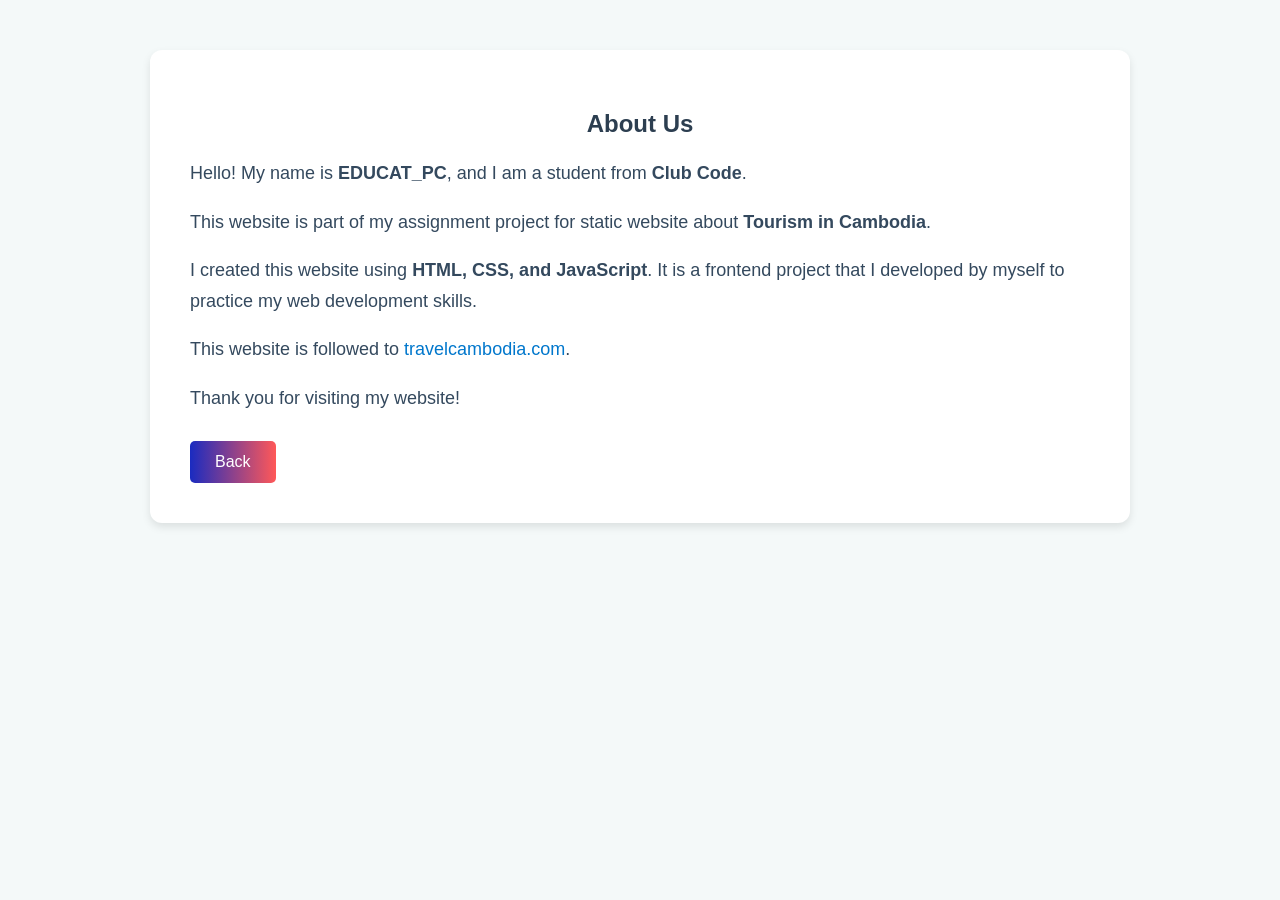
<file: about.html>
<!DOCTYPE html>
<html lang="en">

<head>
    <meta charset="UTF-8">
    <title>About Us</title>
    <style>
        body {
            font-family: Arial, sans-serif;
            background-color: #f4f9f9;
            margin: 0;
            padding: 0;
        }

        .about-section {
            max-width: 900px;
            margin: 50px auto;
            background-color: #ffffff;
            padding: 40px;
            box-shadow: 0 4px 8px rgba(0, 0, 0, 0.1);
            border-radius: 12px;
        }

        .about-section h2 {
            text-align: center;
            color: #2c3e50;
            margin-bottom: 20px;
        }

        .about-section p {
            font-size: 18px;
            line-height: 1.7;
            color: #34495e;
        }

        .about-section a {
            color: #0077cc;
            text-decoration: none;
        }

        .about-section a:hover {
            text-decoration: underline;
        }
    </style>
</head>

<body>

    <div class="about-section">
        <h2>About Us</h2>
        <p>Hello! My name is <strong>EDUCAT_PC</strong>, and I am a student from <strong>Club Code</strong>.</p>
        <p>This website is part of my assignment project for static website about <strong>Tourism in Cambodia</strong>.</p>
        <p>I created this website using <strong>HTML, CSS, and JavaScript</strong>. It is a frontend project that I
            developed by myself to practice my web development skills.</p>
        <p>This website is followed to 
            <a href="https://travelcambodia.com" target="_blank">travelcambodia.com</a>.
        </p>
        
        <p>Thank you for visiting my website! </p>

        <a style="text-decoration: none;" href="index.html"><button style="background: linear-gradient(to right, #1a2bc0, #ff5858);
            color: white;
            border: none;
            margin-top: 10px;
            padding: 12px 25px;
            font-size: 1em;
            border-radius: 5px;
            cursor: pointer;
            transition: 0.3s ease;">Back</button></a>
    </div>


</body>

</html>
</file>
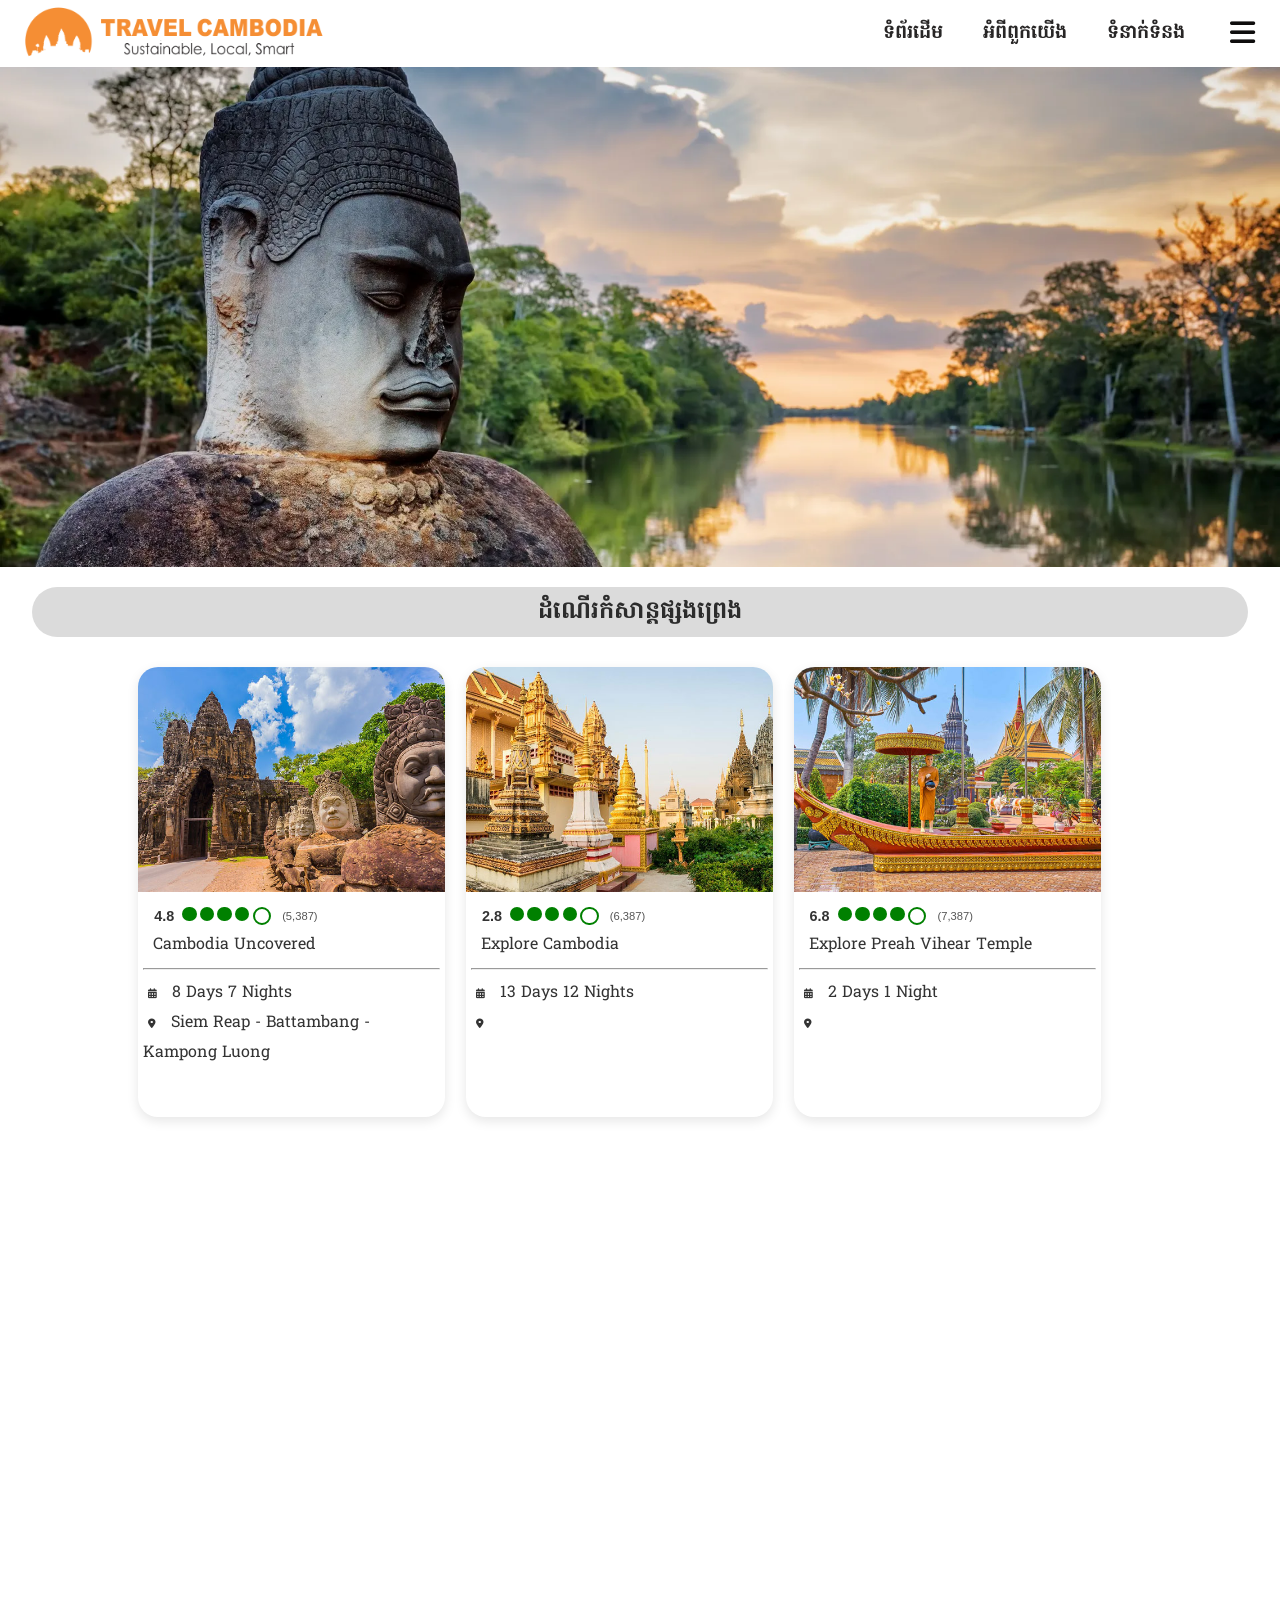
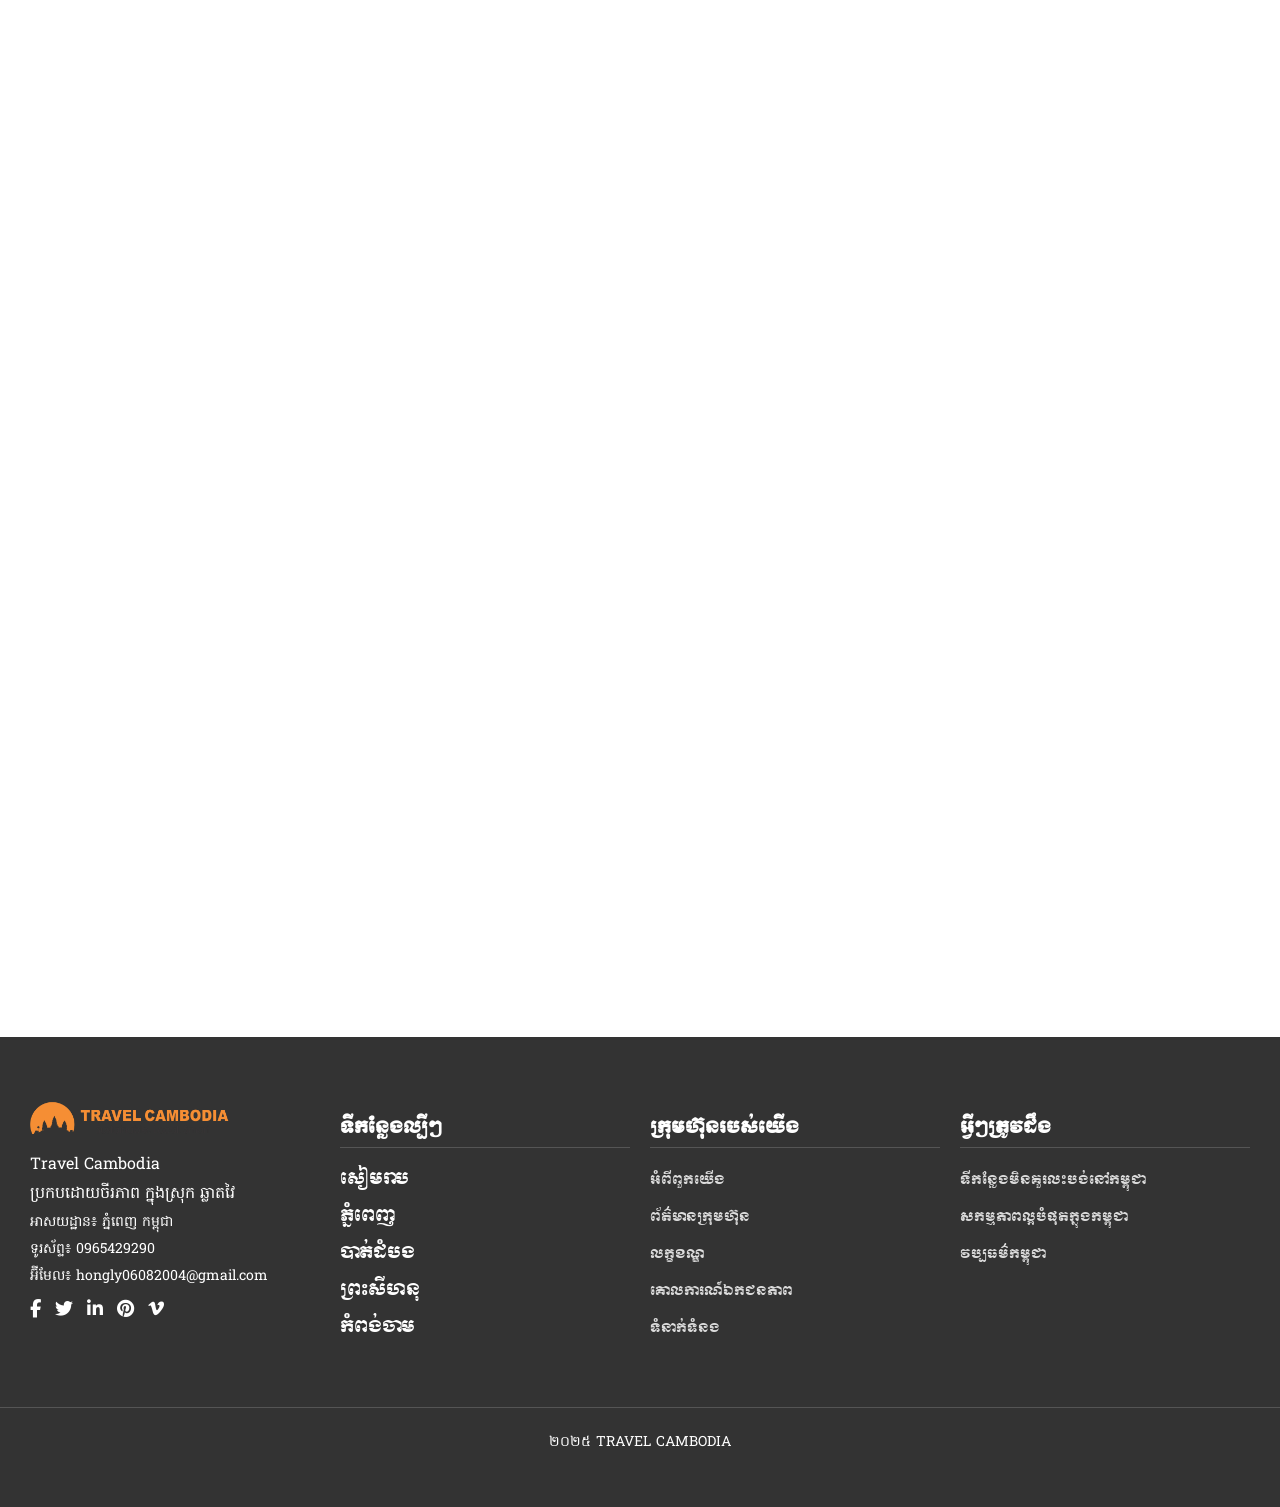
<file: advanture.html>
<!DOCTYPE html>
<html lang="en">

<head>
    <meta charset="UTF-8">
    <meta name="viewport" content="width=device-width, initial-scale=1.0">
    <title>Advanture Holiday</title>
    <link rel="icon" href="image/Travel-Banner-2023-002.png">
    <link rel="stylesheet" href="menupage.css">
    <link rel="stylesheet" href="https://cdnjs.cloudflare.com/ajax/libs/font-awesome/4.7.0/css/font-awesome.min.css">
    <link rel="stylesheet" href="https://cdnjs.cloudflare.com/ajax/libs/font-awesome/6.4.0/css/all.min.css">
    <!-- Font Awesome CDN -->
    <link rel="stylesheet" href="https://cdnjs.cloudflare.com/ajax/libs/font-awesome/4.7.0/css/font-awesome.min.css">
     <link rel="preconnect" href="https://fonts.googleapis.com">
    <link rel="preconnect" href="https://fonts.gstatic.com" crossorigin>
    <link href="https://fonts.googleapis.com/css2?family=Hanuman:wght@100..900&display=swap" rel="stylesheet">
    <link href="https://fonts.googleapis.com/css2?family=Moul&display=swap" rel="stylesheet">


    <script src="https://code.jquery.com/jquery-3.7.1.min.js"></script>
    <link rel="stylesheet" href="https://unpkg.com/aos@next/dist/aos.css" />
    <script src="https://unpkg.com/aos@next/dist/aos.js"></script>

</head>

<body>
    <div class="header">
        <div class="header-logo">
            <img src="image/logo/LogoTRAVELCAMBODIA2023.png" alt="">
        </div>
        <div class="header-menu">
            <ul>
                <li>
                    <a href="index.html">ទំព័រដើម</a>
                </li>
                <li>
                    <a href="about.html">អំពីពួកយើង</a>
                </li>
                <li><a href="contact.html">ទំនាក់ទំនង</a></li>
                <li>
                    <div class="sub-menu">
                        <i class="fa-solid fa-bars"></i>
                    </div>
                </li>
            </ul>
        </div>
    </div>
    <div class="slide-bg">
        <div class="sub-menu1">
         <ul>
                <li><a href="culture.html">វប្បធម៌ និង ជីវិត</a></li>
                <li><a href="beach_holiday.html">កំសាន្តនៅឆ្នេរ</a></li>
                <li><a href="family.html">កំសាន្តគ្រួសារ</a></li>
                <li><a href="advanture.html">កំសាន្តផ្សងព្រេង</a></li>
                <li><a href="luxury.html">កំសាន្តប្រណិត</a></li>
            </ul>
        </div>
    </div>


    <div class="overview" data-aos="fade-right">
        <h1 style="text-align: center;">ដំណើរកំសាន្តផ្សងព្រេង</h1>
    </div>

    <div class="container-content">

    </div>


    </div>
 <footer>
        <div class="footer-container">
            <!-- Company Info -->
            <div class="footer-column">
                <div class="footer-logo">
                    <img src="image/logo/LogoTRAVELCAMBODIA2023.png" alt="Travel Cambodia Logo">
                    <p>Travel Cambodia</p>
                    <p>ប្រកបដោយចីរភាព ក្នុងស្រុក ឆ្លាតវៃ</p>
                </div>
                <div class="footer-contact">
                    <p>អាសយដ្ឋាន៖ ភ្នំពេញ កម្ពុជា</p>
                    <p>ទូរស័ព្ទ៖ 0965429290</p>
                    <p>អ៊ីមែល៖ hongly06082004@gmail.com</p>
                </div>
                <div class="footer-social">
                    <a href="#"><i class="fa fa-facebook"></i></a>
                    <a href="#"><i class="fa fa-twitter"></i></a>
                    <a href="#"><i class="fa fa-linkedin"></i></a>
                    <a href="#"><i class="fa fa-pinterest"></i></a>
                    <a href="#"><i class="fa fa-vimeo"></i></a>
                </div>
            </div>
            <!-- Top Destinations -->
            <div class="footer-column">
                <h3>ទីកន្លែងល្បីៗ</h3>
                <ul>
                    <li>សៀមរាប</li>
                    <li>ភ្នំពេញ</li>
                    <li>បាត់ដំបង</li>
                    <li>ព្រះសីហនុ</li>
                    <li>កំពង់ចាម</li>
                </ul>
            </div>
            <!-- Our Company -->
            <div class="footer-column">
                <h3>ក្រុមហ៊ុនរបស់យើង</h3>
                <ul>
                    <li><a href="#">អំពីពួកយើង</a></li>
                    <li><a href="#">ព័ត៌មានក្រុមហ៊ុន</a></li>
                    <li><a href="#">លក្ខខណ្ឌ</a></li>
                    <li><a href="#">គោលការណ៍ឯកជនភាព</a></li>
                    <li><a href="#">ទំនាក់ទំនង</a></li>
                </ul>
            </div>
            <!-- Things to Know -->
            <div class="footer-column">
                <h3>អ្វីៗត្រូវដឹង</h3>
                <ul>
                    <li><a href="#">ទីកន្លែងមិនគួរលះបង់នៅកម្ពុជា</a></li>
                    <li><a href="#">សកម្មភាពល្អបំផុតក្នុងកម្ពុជា</a></li>
                    <li><a href="#">វប្បធម៌កម្ពុជា</a></li>
                </ul>
            </div>
        </div>
        <!-- Footer Bottom -->
        <div class="footer-bottom">
            <p>២០២៥ TRAVEL CAMBODIA</p>
        </div>
    </footer>

    <script src="script/main.js"></script>
    <script src="js/data.js"></script>

    <script>
        Advanture(menu_box);

    </script>
    <script>
        AOS.init();
    </script>
</body>

</html>
</file>
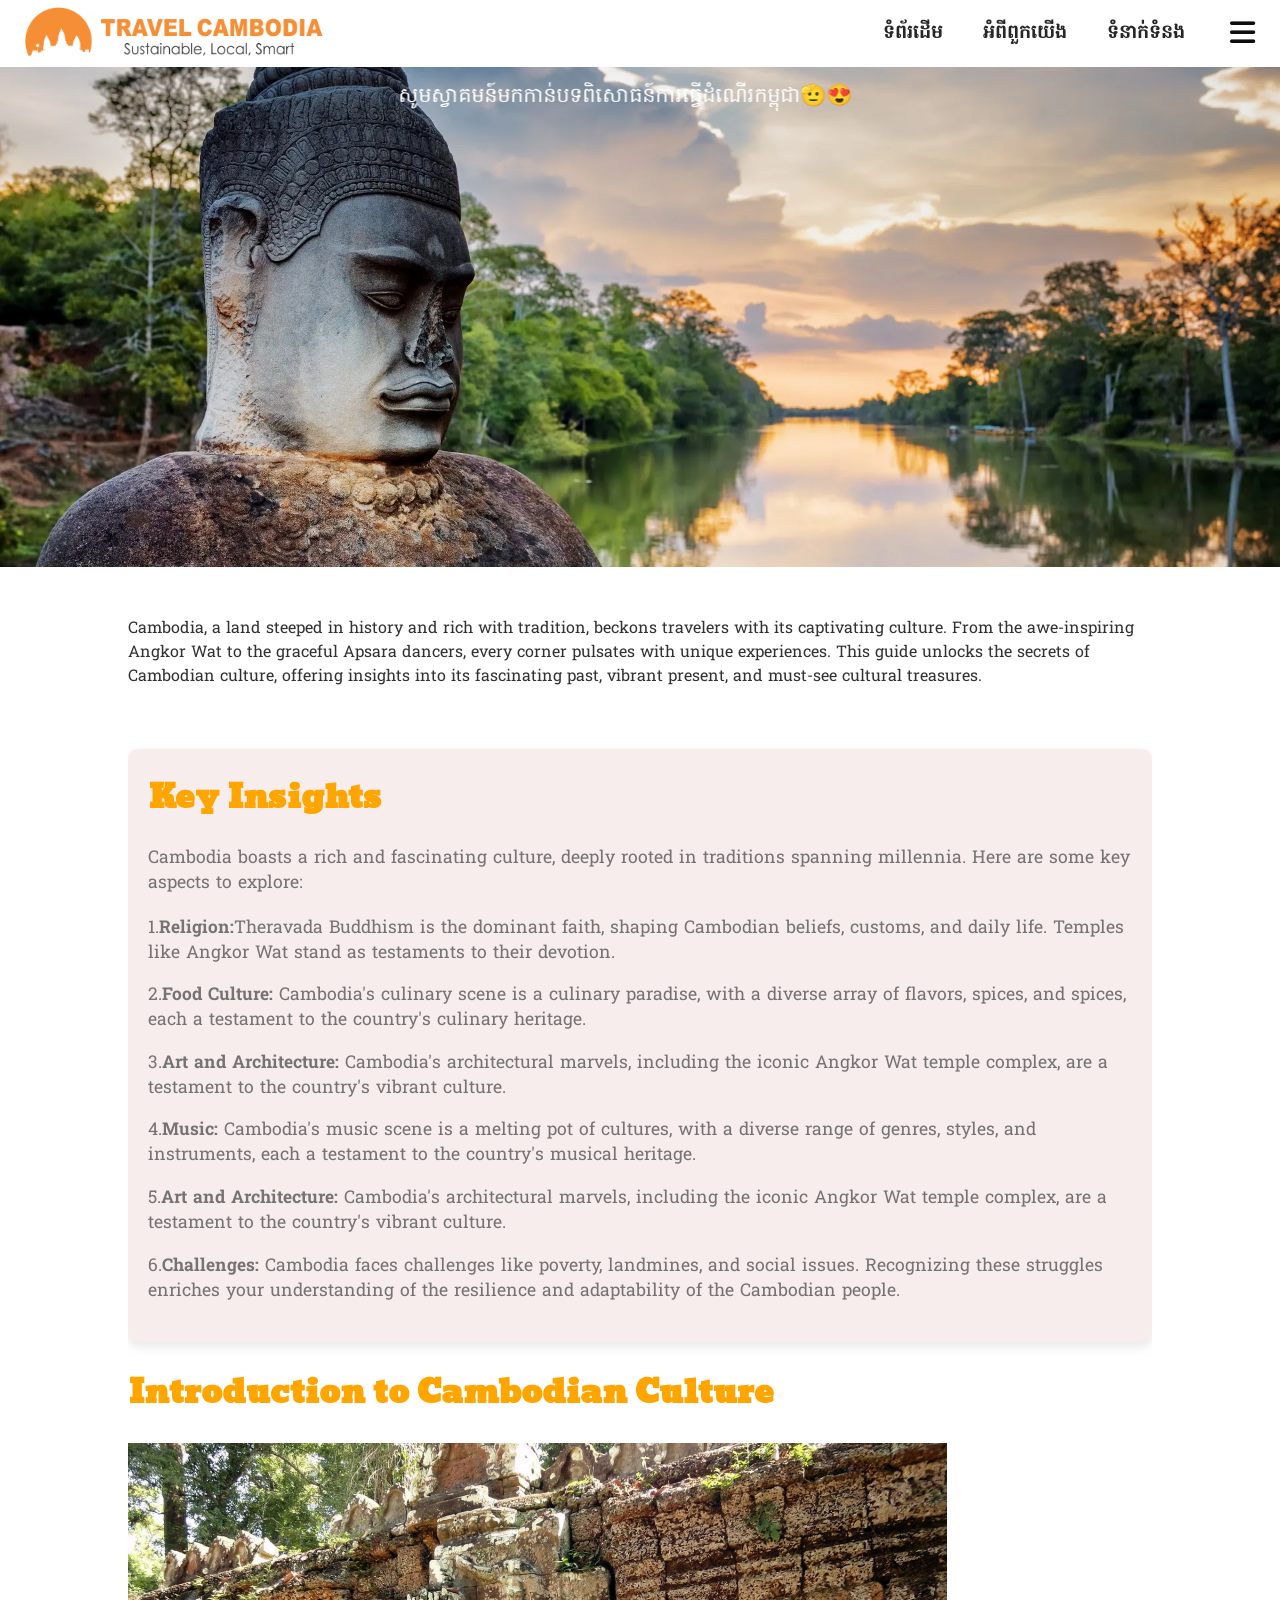
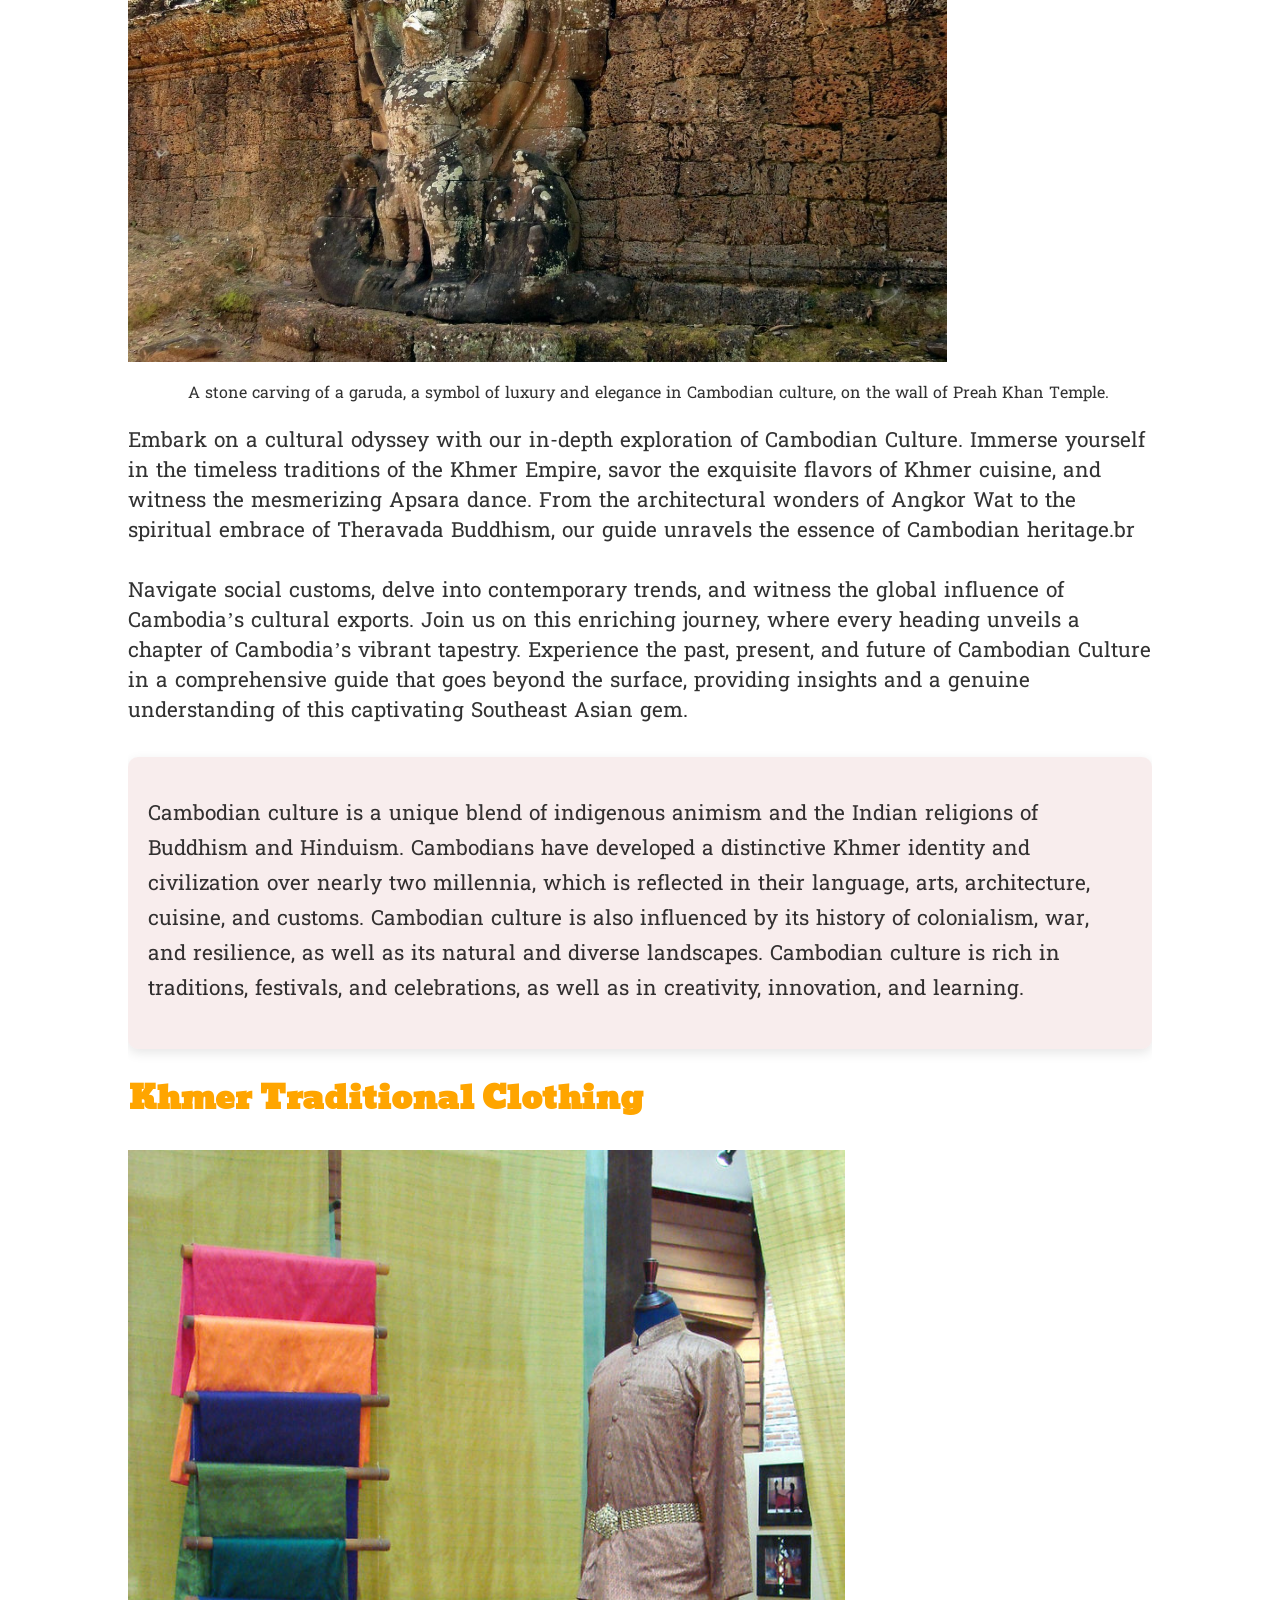
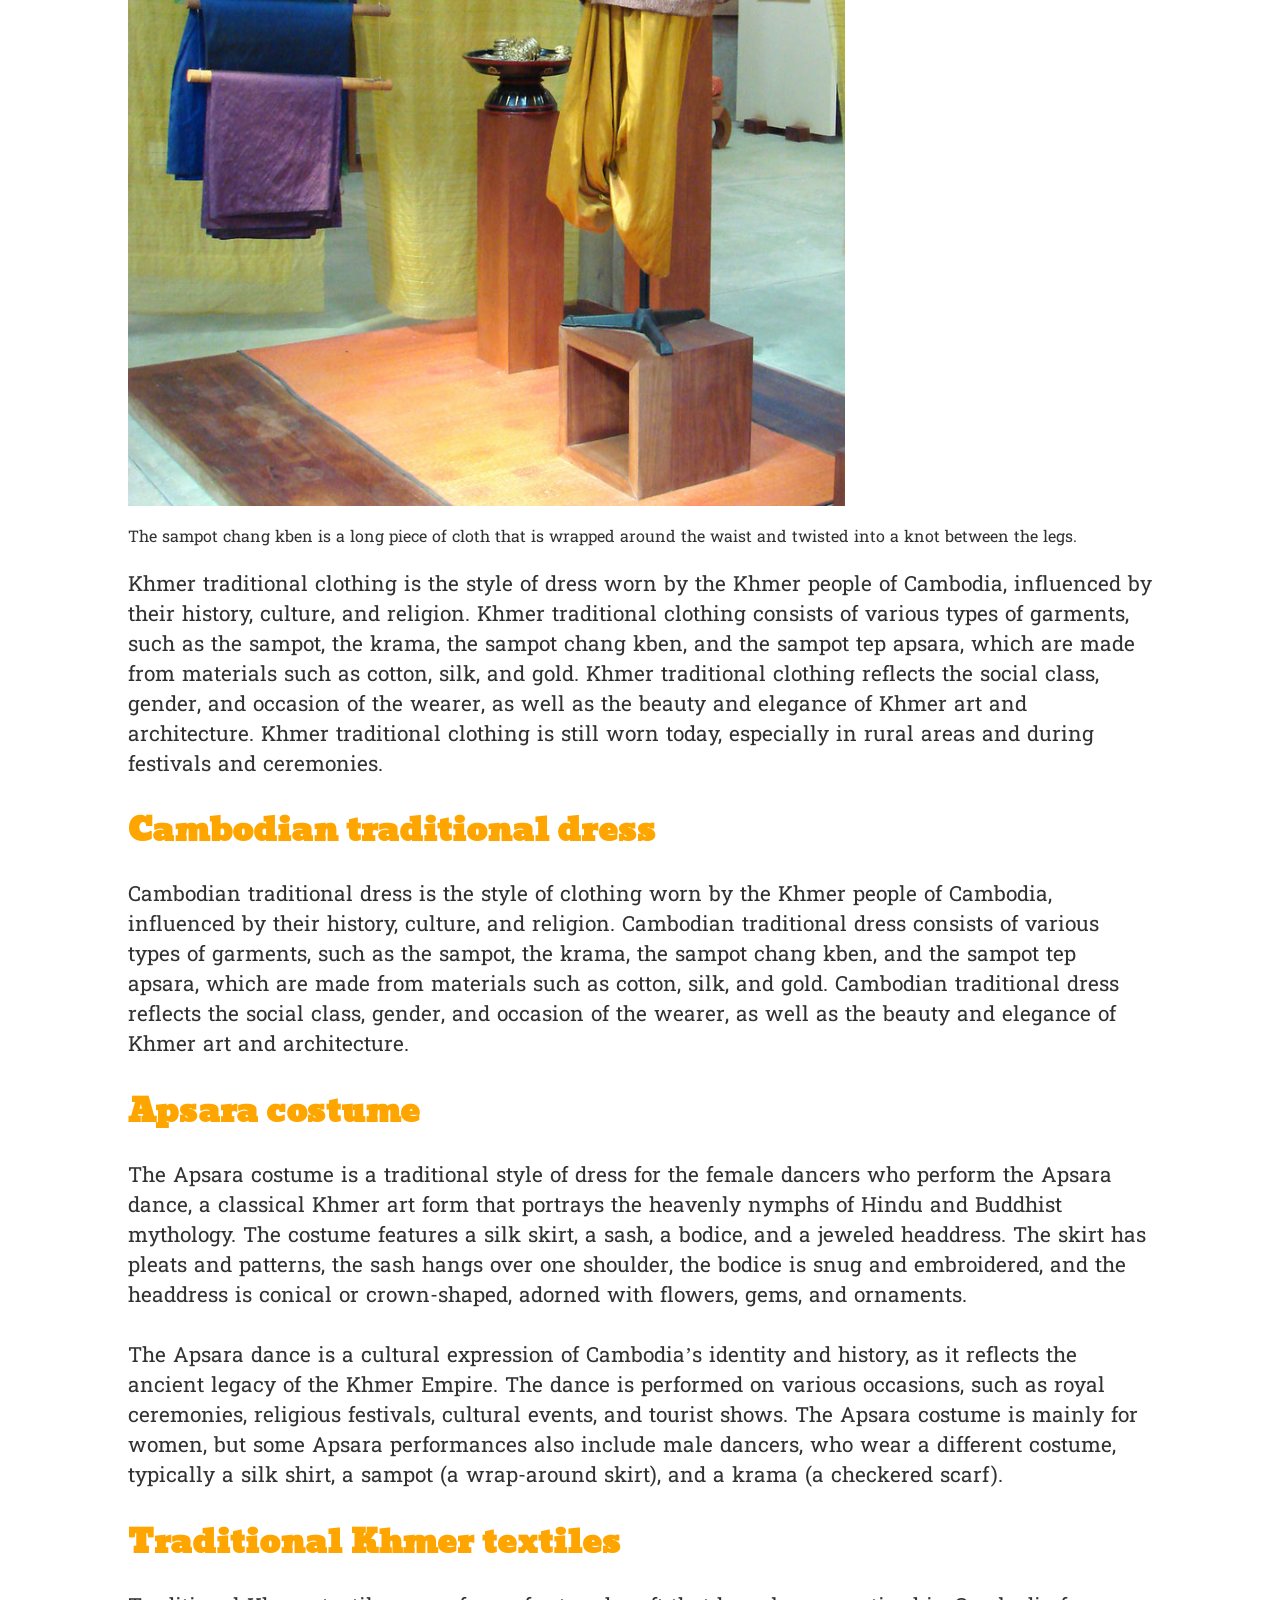
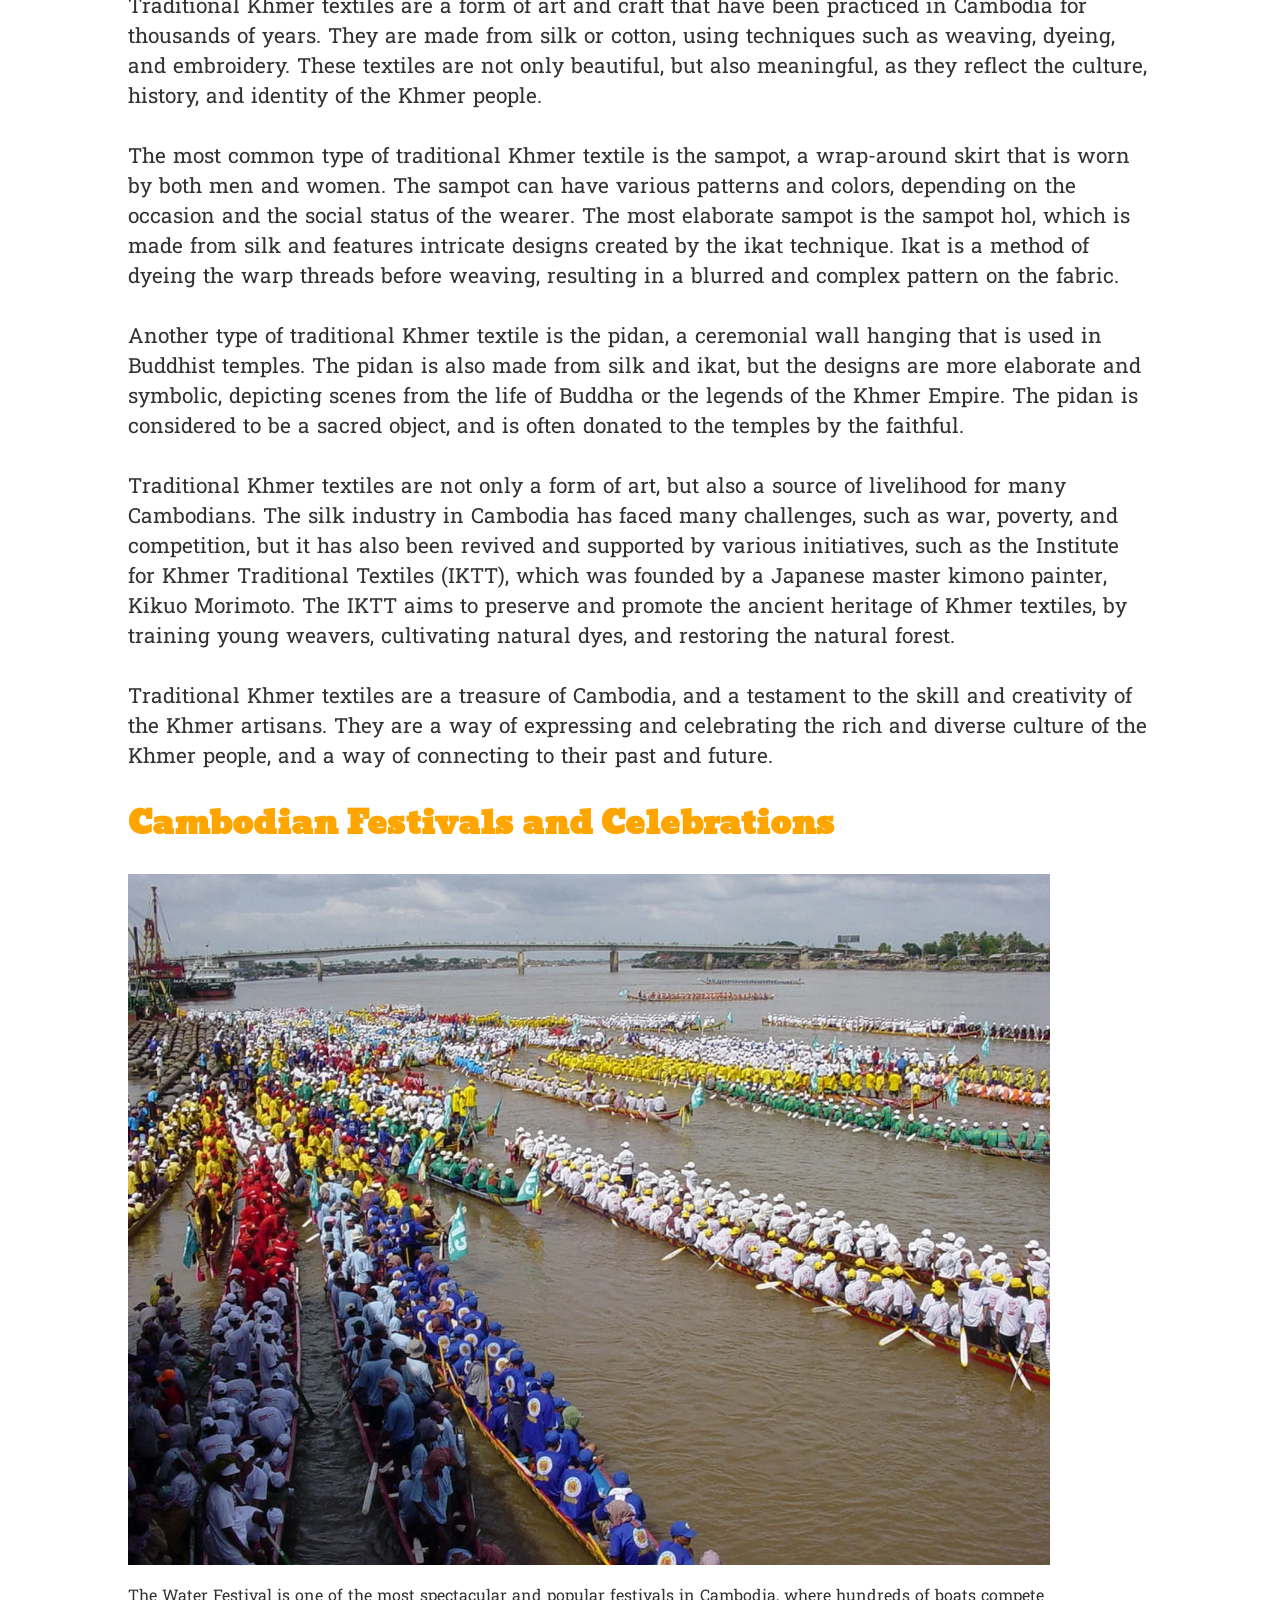
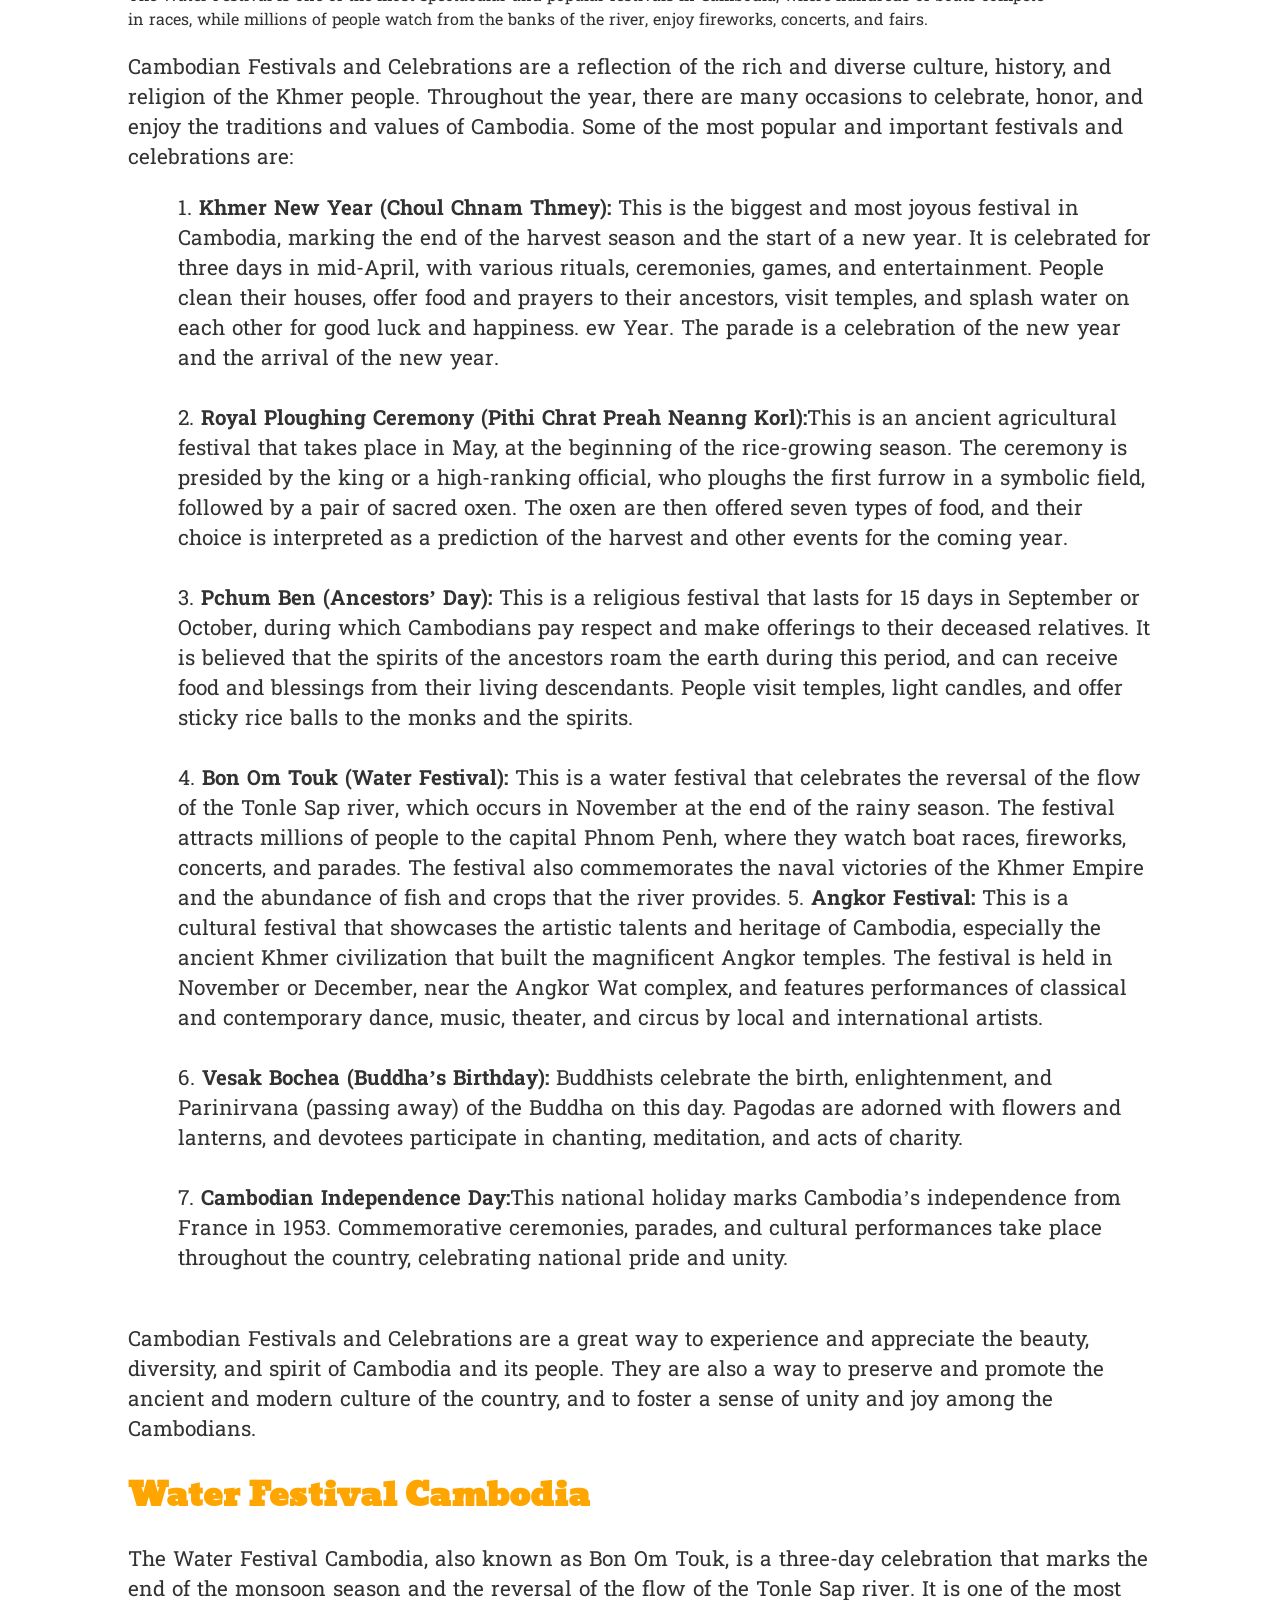
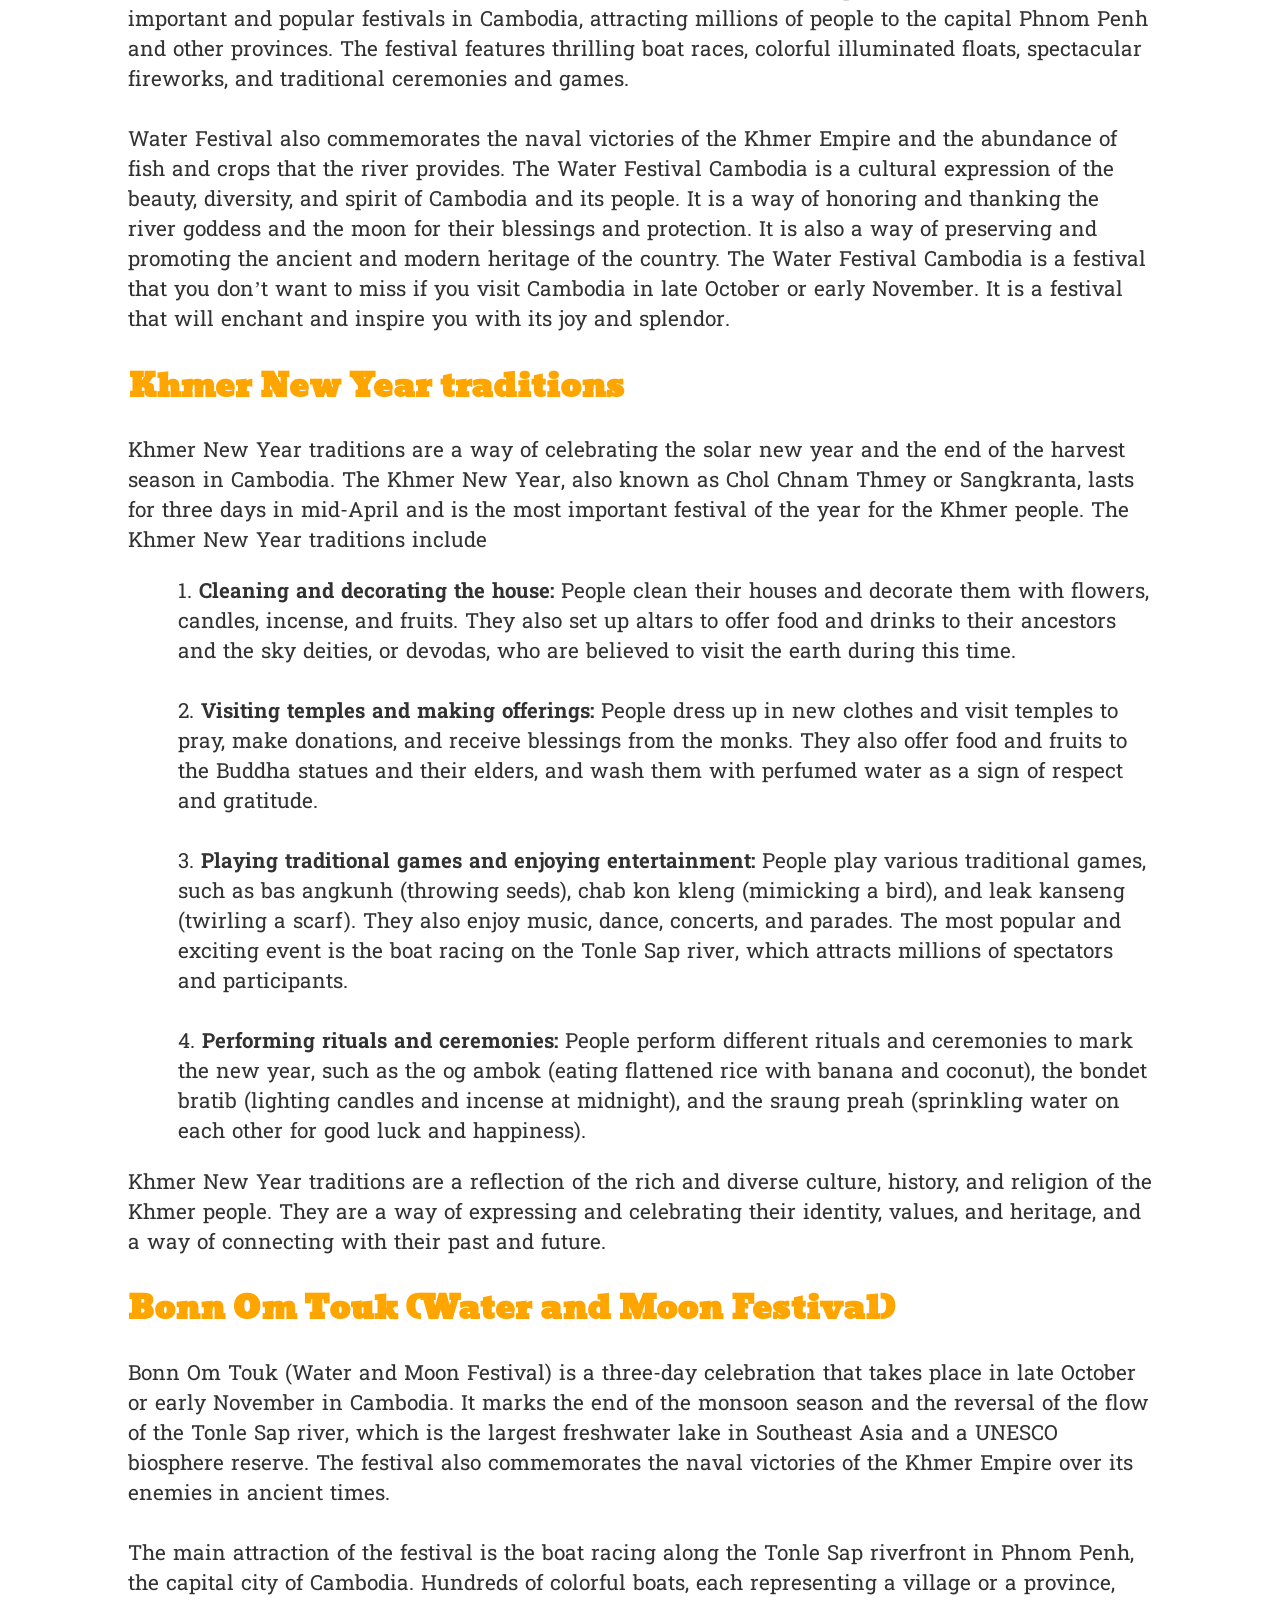
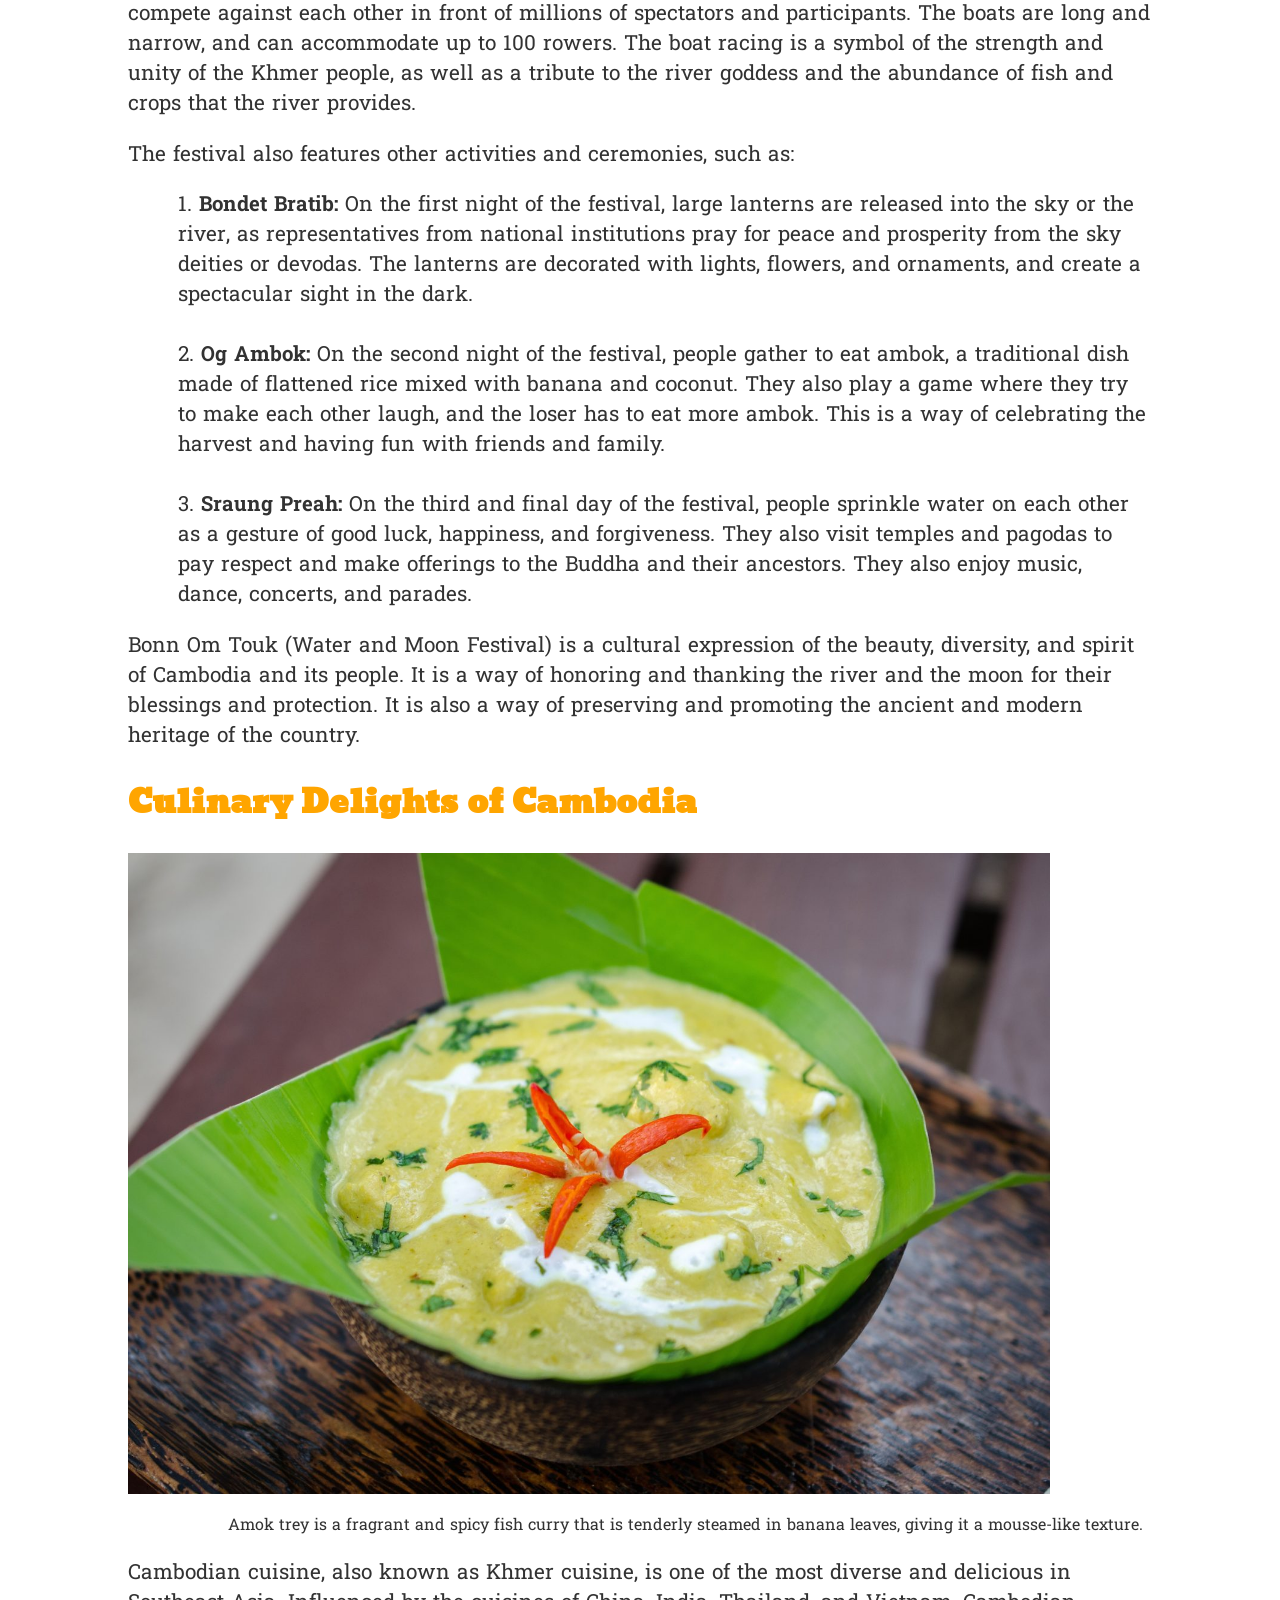
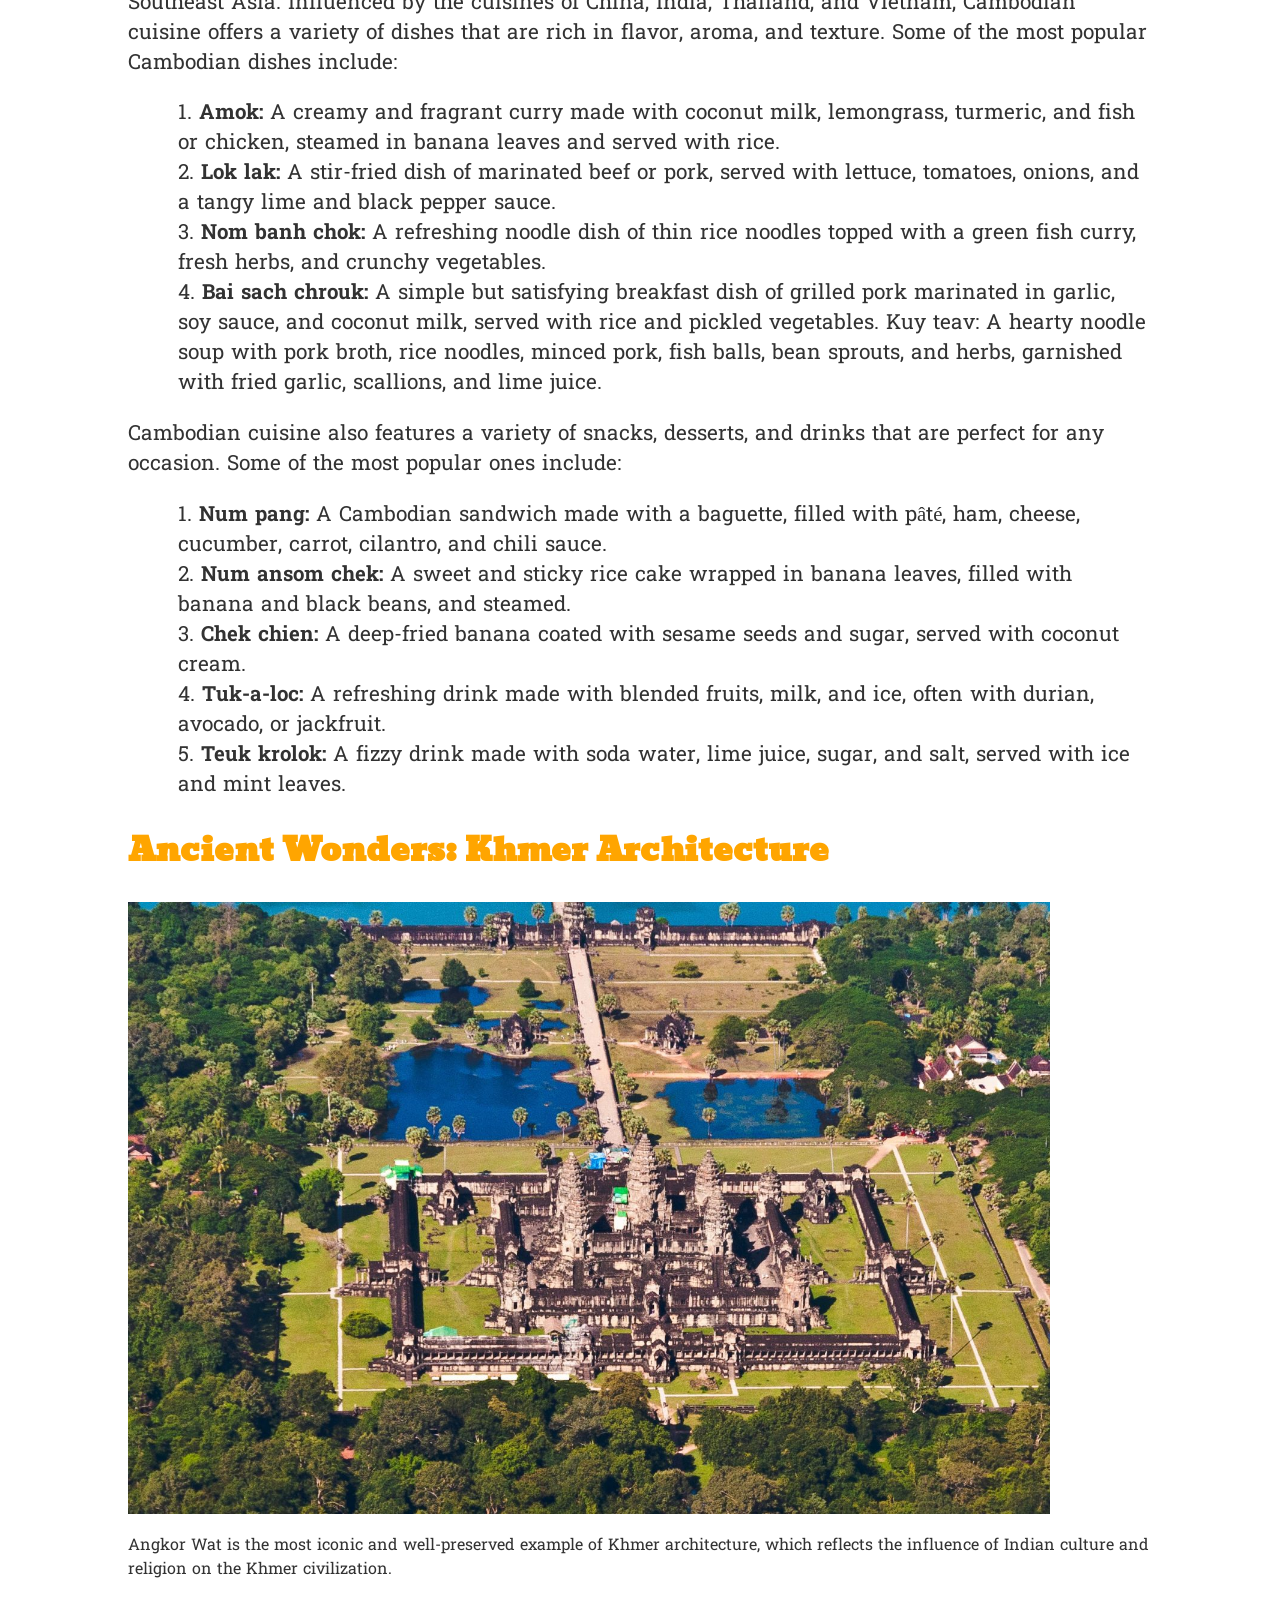
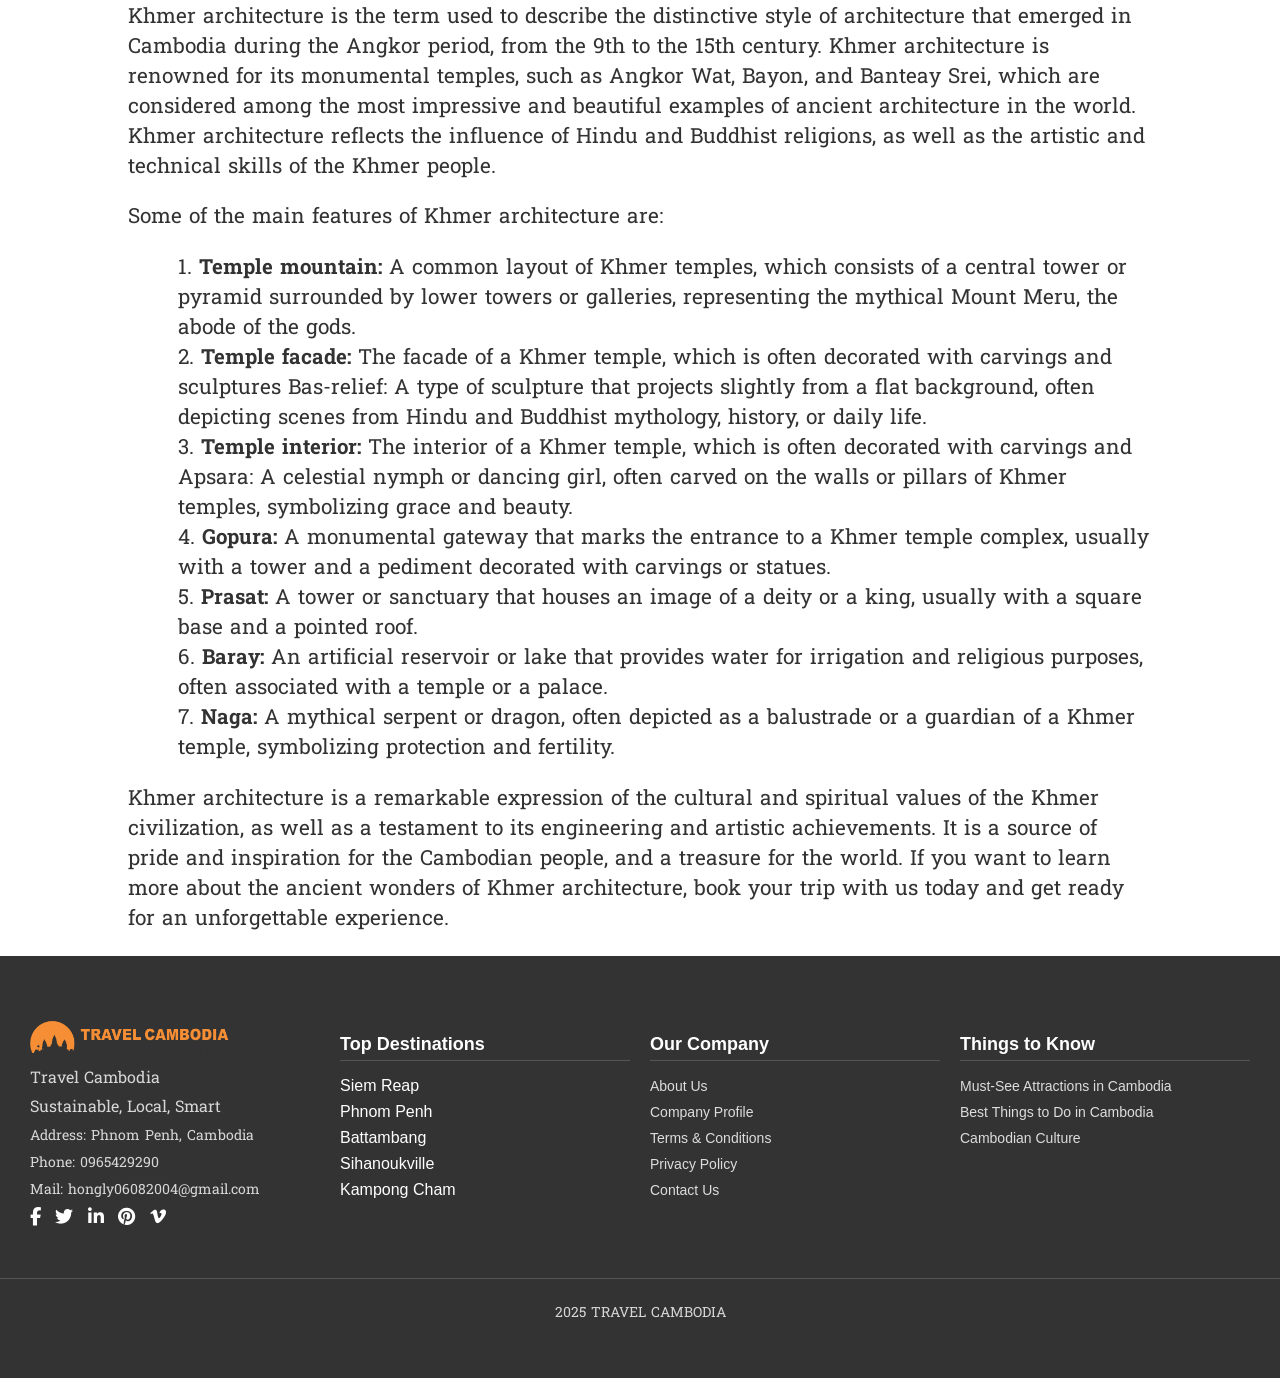
<file: article.html>
<!DOCTYPE html>
<html lang="en">

<head>
    <meta charset="UTF-8">
    <meta name="viewport" content="width=device-width, initial-scale=1.0">
    <title>Article of Cambodia</title>
    <link rel="icon" href="image/Travel-Banner-2023-002.png">
    <link rel="stylesheet" href="aricle.css">
    <link rel="stylesheet" href="https://cdnjs.cloudflare.com/ajax/libs/font-awesome/4.7.0/css/font-awesome.min.css">
    <link rel="stylesheet" href="https://cdnjs.cloudflare.com/ajax/libs/font-awesome/6.4.0/css/all.min.css">
    <!-- Font Awesome CDN -->
    <link rel="stylesheet" href="https://cdnjs.cloudflare.com/ajax/libs/font-awesome/4.7.0/css/font-awesome.min.css">

    <script src="https://code.jquery.com/jquery-3.7.1.min.js"></script>
    <link rel="preconnect" href="https://fonts.googleapis.com">
    <link rel="preconnect" href="https://fonts.gstatic.com" crossorigin>
    <link href="https://fonts.googleapis.com/css2?family=Hanuman:wght@100..900&display=swap" rel="stylesheet">
    <link href="https://fonts.googleapis.com/css2?family=Moul&display=swap" rel="stylesheet">
    <script src="script/main.js"></script>
    <script src="js/data.js"></script>
</head>

<body>
    <div class="header">
        <div class="header-logo">
            <img src="image/logo/LogoTRAVELCAMBODIA2023.png" alt="">
        </div>
        <div class="header-menu">
            <ul>
                <li>
                    <a href="index.html">ទំព័រដើម</a>
                </li>
                <li>
                    <a href="about.html">អំពីពួកយើង</a>
                </li>
                <li><a href="contact.html">ទំនាក់ទំនង</a></li>
                <li>
                    <div class="sub-menu">
                        <i class="fa-solid fa-bars"></i>
                    </div>
                </li>
            </ul>
        </div>
    </div>
    <div class="slide-bg">
        <marquee behavior="alternate" direction="" ​ style="font-family: 'Hanuman', serif; font-size: 1.3em; 
        color: white; margin-top: 15px; position: absolute; z-index: 1;">
            សូមស្វាគមន៍មកកាន់បទពិសោធន៍ការធ្វើដំណើរកម្ពុជា🫡😍</marquee>
        <div class="sub-menu1">
            <ul>
                <li><a href="culture.html">វប្បធម៌ និង ជីវិត</a></li>
                <li><a href="beach_holiday.html">កំសាន្តនៅឆ្នេរ</a></li>
                <li><a href="family.html">កំសាន្តគ្រួសារ</a></li>
                <li><a href="advanture.html">កំសាន្តផ្សងព្រេង</a></li>
                <li><a href="luxury.html">កំសាន្តប្រណិត</a></li>
            </ul>
        </div>

    </div>
    <div class="content">
        <p style="margin-top: 50px;">Cambodia, a land steeped in history and rich with tradition, beckons travelers with
            its captivating culture.
            From the awe-inspiring Angkor Wat to the graceful Apsara dancers, every corner pulsates with unique
            experiences. This guide unlocks the secrets of Cambodian culture, offering insights into its fascinating
            past, vibrant present, and must-see cultural treasures.</p>

        <div class="key-insights">
            <h1 style="color: orange;">Key Insights</h1>
            <p style="margin-bottom: 20px;">Cambodia boasts a rich and fascinating culture, deeply rooted in traditions
                spanning millennia. Here are some key aspects to explore:</p>
            <p>1.<b>Religion:</b>Theravada Buddhism is the dominant faith, shaping Cambodian beliefs, customs, and daily
                life. Temples like Angkor Wat stand as testaments to their devotion.</p>
            <p>2.<b>Food Culture:</b> Cambodia's culinary scene is a culinary paradise, with a diverse array of flavors,
                spices, and spices, each a testament to the country's culinary heritage.</p>
            <p>3.<b>Art and Architecture:</b> Cambodia's architectural marvels, including the iconic Angkor Wat temple
                complex, are a testament to the country's vibrant culture.</p>
            <p>4.<b>Music:</b> Cambodia's music scene is a melting pot of cultures, with a diverse range of genres,
                styles, and instruments, each a testament to the country's musical heritage.</p>
            <p>5.<b>Art and Architecture:</b> Cambodia's architectural marvels, including the iconic Angkor Wat temple
                complex, are a testament to the country's vibrant culture.</p>
            <p>6.<b>Challenges:</b> Cambodia faces challenges like poverty, landmines, and social issues. Recognizing
                these struggles enriches your understanding of the resilience and adaptability of the Cambodian people.
            </p>
        </div>
        <h1 style="color: orange;">Introduction to Cambodian Culture</h1>
        <img src="image/article/1.jpg" alt="">
        <p style="margin-left: 60px;">A stone carving of a garuda, a symbol of luxury and elegance in Cambodian
            culture, on the wall of Preah Khan Temple.</p>
        <p style="font-size: 1.3em; line-height: 30px;">Embark on a cultural odyssey with our in-depth exploration of
            Cambodian Culture. Immerse yourself in the
            timeless traditions of the Khmer Empire, savor the exquisite flavors of Khmer cuisine, and witness the
            mesmerizing Apsara dance. From the architectural wonders of Angkor Wat to the spiritual embrace of Theravada
            Buddhism, our guide unravels the essence of Cambodian heritage.br <br><br>
            Navigate social customs, delve into contemporary trends, and witness the global influence of Cambodia’s
            cultural exports. Join us on this enriching journey, where every heading unveils a chapter of Cambodia’s
            vibrant tapestry. Experience the past, present, and future of Cambodian Culture in a comprehensive guide
            that goes beyond the surface, providing insights and a genuine understanding of this captivating Southeast
            Asian gem.
        </p>
        <div class="box-content">
            <p style="font-size: 1.3em;
            line-height: 35px;">Cambodian culture is a unique blend of indigenous animism and the Indian religions of
                Buddhism and
                Hinduism. Cambodians have developed a distinctive Khmer identity and civilization over nearly two
                millennia, which is reflected in their language, arts, architecture, cuisine, and customs. Cambodian
                culture is also influenced by its history of colonialism, war, and resilience, as well as its natural
                and diverse landscapes. Cambodian culture is rich in traditions, festivals, and celebrations, as well as
                in creativity, innovation, and learning.</p>
        </div>
        <h1 style="color: orange;">Khmer Traditional Clothing</h1>
        <img style="width: 70%;" src="image/article/2.jpg" alt="">
        <p>The sampot chang kben is a long piece of cloth that is wrapped around the waist and twisted into a knot
            between the legs.</p>
        <p style="font-size: 1.3em;
        line-height: 30px;">Khmer traditional clothing is the style of dress worn by the Khmer people of Cambodia,
            influenced by their
            history, culture, and religion. Khmer traditional clothing consists of various types of garments, such as
            the sampot, the krama, the sampot chang kben, and the sampot tep apsara, which are made from materials such
            as cotton, silk, and gold. Khmer traditional clothing reflects the social class, gender, and occasion of the
            wearer, as well as the beauty and elegance of Khmer art and architecture. Khmer traditional clothing is
            still worn today, especially in rural areas and during festivals and ceremonies.</p>
        <h1 style="color: orange;">Cambodian traditional dress</h1>
        <p style="font-size: 1.3em; 
       line-height: 30px;">Cambodian traditional dress is the style of clothing worn by the Khmer people of Cambodia,
            influenced by their history, culture, and religion. Cambodian traditional dress consists of various types of
            garments, such as the sampot, the krama, the sampot chang kben, and the sampot tep apsara, which are made
            from materials such as cotton, silk, and gold. Cambodian traditional dress reflects the social class,
            gender, and occasion of the wearer, as well as the beauty and elegance of Khmer art and architecture.</p>
        <h1 style="color: orange;">Apsara costume</h1>
        <p style="font-size: 1.3em; 
            list-style: 30px;">
            The Apsara costume is a traditional style of dress for the female dancers who perform the Apsara dance, a
            classical Khmer art form that portrays the heavenly nymphs of Hindu and Buddhist mythology. The costume
            features a silk skirt, a sash, a bodice, and a jeweled headdress. The skirt has pleats and patterns, the
            sash hangs over one shoulder, the bodice is snug and embroidered, and the headdress is conical or
            crown-shaped, adorned with flowers, gems, and ornaments. <br> <br>
            The Apsara dance is a cultural expression of Cambodia’s identity and history, as it reflects the ancient
            legacy of the Khmer Empire. The dance is performed on various occasions, such as royal ceremonies, religious
            festivals, cultural events, and tourist shows. The Apsara costume is mainly for women, but some Apsara
            performances also include male dancers, who wear a different costume, typically a silk shirt, a sampot (a
            wrap-around skirt), and a krama (a checkered scarf).

        </p>
        <h1 style="color: orange;">Traditional Khmer textiles</h1>
        <p style="font-size: 1.3em;
        line-height: 30px;">
            Traditional Khmer textiles are a form of art and craft that have been practiced in Cambodia for thousands of
            years. They are made from silk or cotton, using techniques such as weaving, dyeing, and embroidery. These
            textiles are not only beautiful, but also meaningful, as they reflect the culture, history, and identity of
            the Khmer people. <br> <br>
            The most common type of traditional Khmer textile is the sampot, a wrap-around skirt that is worn by both
            men and women. The sampot can have various patterns and colors, depending on the occasion and the social
            status of the wearer. The most elaborate sampot is the sampot hol, which is made from silk and features
            intricate designs created by the ikat technique. Ikat is a method of dyeing the warp threads before weaving,
            resulting in a blurred and complex pattern on the fabric. <br> <br> Another type of traditional Khmer
            textile is the pidan, a ceremonial wall hanging that is used in Buddhist temples. The pidan is also made
            from silk and ikat, but the designs are more elaborate and symbolic, depicting scenes from the life of
            Buddha or the legends of the Khmer Empire. The pidan is considered to be a sacred object, and is often
            donated to the temples by the faithful. <br> <br> Traditional Khmer textiles are not only a form of art, but
            also a source of livelihood for many Cambodians. The silk industry in Cambodia has faced many challenges,
            such as war, poverty, and competition, but it has also been revived and supported by various initiatives,
            such as the Institute for Khmer Traditional Textiles (IKTT), which was founded by a Japanese master kimono
            painter, Kikuo Morimoto. The IKTT aims to preserve and promote the ancient heritage of Khmer textiles, by
            training young weavers, cultivating natural dyes, and restoring the natural forest. <br> <br>Traditional
            Khmer textiles are a treasure of Cambodia, and a testament to the skill and creativity of the Khmer
            artisans. They are a way of expressing and celebrating the rich and diverse culture of the Khmer people, and
            a way of connecting to their past and future.

        </p>
        <h1 style="color: orange;">Cambodian Festivals and Celebrations</h1>
        <img style="width: 90%;" src="image/article/3.webp" alt="">
        <p style="margin-right: 105px;">The Water Festival is one of the most spectacular and popular festivals in
            Cambodia, where hundreds of boats compete in races, while millions of people watch from the banks of the
            river, enjoy fireworks, concerts, and fairs.</p>
        <p style="font-size: 1.3em; line-height: 30px;">Cambodian Festivals and Celebrations are a reflection of the
            rich and diverse culture, history, and religion of the Khmer people. Throughout the year, there are many
            occasions to celebrate, honor, and enjoy the traditions and values of Cambodia. Some of the most popular and
            important festivals and celebrations are:</p>
        <p style="font-size: 1.3em; line-height: 30px; 
        margin-left: 50px;">
            1. <b>Khmer New Year (Choul Chnam Thmey): </b> This is the biggest and most joyous festival in Cambodia,
            marking the end of the harvest season and the start of a new year. It is celebrated for three days in
            mid-April, with various rituals, ceremonies, games, and entertainment. People clean their houses, offer food
            and prayers to their ancestors, visit temples, and splash water on each other for good luck and happiness.
            ew Year. The parade is a celebration of the new year and the arrival of the new year. <br> <br>
            2. <b>Royal Ploughing Ceremony (Pithi Chrat Preah Neanng Korl):</b>This is an ancient agricultural festival
            that takes place in May, at the beginning of the rice-growing season. The ceremony is presided by the king
            or a high-ranking official, who ploughs the first furrow in a symbolic field, followed by a pair of sacred
            oxen. The oxen are then offered seven types of food, and their choice is interpreted as a prediction of the
            harvest and other events for the coming year. <br> <br>
            3. <b>Pchum Ben (Ancestors’ Day): </b> This is a religious festival that lasts for 15 days in September or
            October, during which Cambodians pay respect and make offerings to their deceased relatives. It is believed
            that the spirits of the ancestors roam the earth during this period, and can receive food and blessings from
            their living descendants. People visit temples, light candles, and offer sticky rice balls to the monks and
            the spirits. <br><br>
            4. <b>Bon Om Touk (Water Festival): </b>This is a water festival that celebrates the reversal of the flow of
            the Tonle Sap river, which occurs in November at the end of the rainy season. The festival attracts millions
            of people to the capital Phnom Penh, where they watch boat races, fireworks, concerts, and parades. The
            festival also commemorates the naval victories of the Khmer Empire and the abundance of fish and crops that
            the river provides.
            5. <b>Angkor Festival: </b>This is a cultural festival that showcases the artistic talents and heritage of
            Cambodia, especially the ancient Khmer civilization that built the magnificent Angkor temples. The festival
            is held in November or December, near the Angkor Wat complex, and features performances of classical and
            contemporary dance, music, theater, and circus by local and international artists. <br> <br>
            6. <b>Vesak Bochea (Buddha’s Birthday):</b> Buddhists celebrate the birth, enlightenment, and Parinirvana
            (passing away) of the Buddha on this day. Pagodas are adorned with flowers and lanterns, and devotees
            participate in chanting, meditation, and acts of charity. <br> <br>
            7. <b>Cambodian Independence Day:</b>This national holiday marks Cambodia’s independence from France in
            1953. Commemorative ceremonies, parades, and cultural performances take place throughout the country,
            celebrating national pride and unity.

            <br><br>
        <p style="font-size: 1.3em; line-height: 30px;">Cambodian Festivals and Celebrations are a great way to
            experience and appreciate the beauty, diversity, and
            spirit of Cambodia and its people. They are also a way to preserve and promote the ancient and modern
            culture of the country, and to foster a sense of unity and joy among the Cambodians.</p>

        </p>

        <h1 style="color: orange;">Water Festival Cambodia</h1>
        <p style="font-size: 1.3em; line-height: 30px;">The Water Festival Cambodia, also known as Bon Om Touk, is a
            three-day celebration that marks the end of the monsoon season and the reversal of the flow of the Tonle Sap
            river. It is one of the most important and popular festivals in Cambodia, attracting millions of people to
            the capital Phnom Penh and other provinces. The festival features thrilling boat races, colorful illuminated
            floats, spectacular fireworks, and traditional ceremonies and games. <br> <br> Water Festival also
            commemorates the naval victories of the Khmer Empire and the abundance of fish and crops that the river
            provides. The Water Festival Cambodia is a cultural expression of the beauty, diversity, and spirit of
            Cambodia and its people. It is a way of honoring and thanking the river goddess and the moon for their
            blessings and protection. It is also a way of preserving and promoting the ancient and modern heritage of
            the country. The Water Festival Cambodia is a festival that you don’t want to miss if you visit Cambodia in
            late October or early November. It is a festival that will enchant and inspire you with its joy and
            splendor.</p>

        <h1 style="color: orange;">Khmer New Year traditions</h1>
        <p style="font-size: 1.3em; line-height: 30px;">
            Khmer New Year traditions are a way of celebrating the solar new year and the end of the harvest season in
            Cambodia. The Khmer New Year, also known as Chol Chnam Thmey or Sangkranta, lasts for three days in
            mid-April and is the most important festival of the year for the Khmer people. The Khmer New Year traditions
            include
        </p>
        <p style="font-size: 1.3em; line-height: 30px; margin-left: 50px;">
            1. <b>Cleaning and decorating the house:</b> People clean their houses and decorate them with flowers,
            candles,
            incense, and fruits. They also set up altars to offer food and drinks to their ancestors and the sky
            deities, or devodas, who are believed to visit the earth during this time. <br> <br>

            2. <b>Visiting temples and making offerings:</b> People dress up in new clothes and visit temples to pray,
            make
            donations, and receive blessings from the monks. They also offer food and fruits to the Buddha statues and
            their elders, and wash them with perfumed water as a sign of respect and gratitude. <br> <br>

            3. <b>Playing traditional games and enjoying entertainment: </b> People play various traditional games, such
            as bas
            angkunh (throwing seeds), chab kon kleng (mimicking a bird), and leak kanseng (twirling a scarf). They also
            enjoy music, dance, concerts, and parades. The most popular and exciting event is the boat racing on the
            Tonle Sap river, which attracts millions of spectators and participants. <br> <br>

            4. <b>Performing rituals and ceremonies: </b> People perform different rituals and ceremonies to mark the
            new year,
            such as the og ambok (eating flattened rice with banana and coconut), the bondet bratib (lighting candles
            and incense at midnight), and the sraung preah (sprinkling water on each other for good luck and happiness).
        </p>

        <p style="font-size: 1.3em; line-height: 30px;">Khmer New Year traditions are a reflection of the rich and
            diverse culture, history, and religion of the Khmer people. They are a way of expressing and celebrating
            their identity, values, and heritage, and a way of connecting with their past and future.</p>
        <h1 style="color: orange;">Bonn Om Touk (Water and Moon Festival)</h1>
        <p style="font-size: 1.3em; line-height: 30px;">Bonn Om Touk (Water and Moon Festival) is a three-day
            celebration that takes place in late October or early November in Cambodia. It marks the end of the monsoon
            season and the reversal of the flow of the Tonle Sap river, which is the largest freshwater lake in
            Southeast Asia and a UNESCO biosphere reserve. The festival also commemorates the naval victories of the
            Khmer Empire over its enemies in ancient times. <br> <br>
            The main attraction of the festival is the boat racing along the Tonle Sap riverfront in Phnom Penh, the
            capital city of Cambodia. Hundreds of colorful boats, each representing a village or a province, compete
            against each other in front of millions of spectators and participants. The boats are long and narrow, and
            can accommodate up to 100 rowers. The boat racing is a symbol of the strength and unity of the Khmer people,
            as well as a tribute to the river goddess and the abundance of fish and crops that the river provides. </p>

        <p style="font-size: 1.3em; line-height: 30px;">The festival also features other activities and ceremonies, such
            as:</p>

        <p style="font-size: 1.3em; line-height: 30px; margin-left: 50px;">
            1. <b> Bondet Bratib: </b> On the first night of the festival, large lanterns are released into the sky or
            the river, as
            representatives from national institutions pray for peace and prosperity from the sky deities or devodas.
            The lanterns are decorated with lights, flowers, and ornaments, and create a spectacular sight in the dark.
            <br> <br>

            2. <b>Og Ambok: </b> On the second night of the festival, people gather to eat ambok, a traditional dish
            made of
            flattened rice mixed with banana and coconut. They also play a game where they try to make each other laugh,
            and the loser has to eat more ambok. This is a way of celebrating the harvest and having fun with friends
            and family. <br> <br>

            3. <b>Sraung Preah: </b> On the third and final day of the festival, people sprinkle water on each other as
            a gesture
            of good luck, happiness, and forgiveness. They also visit temples and pagodas to pay respect and make
            offerings to the Buddha and their ancestors. They also enjoy music, dance, concerts, and parades.
        </p>
        <p style="font-size: 1.3em; line-height: 30px;">Bonn Om Touk (Water and Moon Festival) is a cultural expression
            of the beauty, diversity, and spirit of Cambodia and its people. It is a way of honoring and thanking the
            river and the moon for their blessings and protection. It is also a way of preserving and promoting the
            ancient and modern heritage of the country.</p>
        <h1 style="color: orange;">Culinary Delights of Cambodia</h1>
        <img style="width: 90%;" src="image/article/3.jpg" alt="">
        <p style="margin-left: 100px;">Amok trey is a fragrant and spicy fish curry that is tenderly steamed in banana
            leaves, giving it a mousse-like texture.</p>
        <p style="font-size: 1.3em; line-height: 30px;">
            Cambodian cuisine, also known as Khmer cuisine, is one of the most diverse and delicious in Southeast Asia.
            Influenced by the cuisines of China, India, Thailand, and Vietnam, Cambodian cuisine offers a variety of
            dishes that are rich in flavor, aroma, and texture. Some of the most popular Cambodian dishes include:
        </p>
        <p style="font-size: 1.3em; line-height: 30px; margin-left: 50px;">
            1. <b>Amok: </b> A creamy and fragrant curry made with coconut milk, lemongrass, turmeric, and fish or
            chicken, steamed
            in banana leaves and served with rice. <br>
            2. <b>Lok lak: </b> A stir-fried dish of marinated beef or pork, served with lettuce, tomatoes, onions, and
            a tangy
            lime and black pepper sauce. <br>
            3. <b>Nom banh chok: </b> A refreshing noodle dish of thin rice noodles topped with a green fish curry,
            fresh herbs,
            and crunchy vegetables. <br>
            4. <b>Bai sach chrouk: </b> A simple but satisfying breakfast dish of grilled pork marinated in garlic, soy
            sauce, and
            coconut milk, served with rice and pickled vegetables.
            Kuy teav: A hearty noodle soup with pork broth, rice noodles, minced pork, fish balls, bean sprouts, and
            herbs, garnished with fried garlic, scallions, and lime juice.
        </p>
        <p style="font-size: 1.3em; line-height: 30px;">
            Cambodian cuisine also features a variety of snacks, desserts, and drinks that are perfect for any occasion.
            Some of the most popular ones include:
        </p>
        <p style="font-size: 1.3em; line-height: 30px; margin-left: 50px;">
            1. <b> Num pang: </b> A Cambodian sandwich made with a baguette, filled with pâté, ham, cheese, cucumber,
            carrot,
            cilantro, and chili sauce. <br>
            2. <b> Num ansom chek: </b> A sweet and sticky rice cake wrapped in banana leaves, filled with banana and
            black beans,
            and steamed. <br>
            3. <b> Chek chien: </b>A deep-fried banana coated with sesame seeds and sugar, served with coconut cream.
            <br>
            4. <b> Tuk-a-loc: </b> A refreshing drink made with blended fruits, milk, and ice, often with durian,
            avocado, or
            jackfruit. <br>
            5. <b> Teuk krolok: </b> A fizzy drink made with soda water, lime juice, sugar, and salt, served with ice
            and mint
            leaves.
        </p>

        <h1 style="color: orange;">Ancient Wonders: Khmer Architecture</h1>
        <img style="width: 90%;" src="image/article/4.jpg" alt="">
        <p>Angkor Wat is the most iconic and well-preserved example of Khmer architecture, which reflects the
            influence of Indian culture and religion on the Khmer civilization.</p>

        <p style="font-size: 1.3em; line-height: 30px;">
            Khmer architecture is the term used to describe the distinctive style of architecture that emerged in
            Cambodia during the Angkor period, from the 9th to the 15th century. Khmer architecture is renowned for its
            monumental temples, such as Angkor Wat, Bayon, and Banteay Srei, which are considered among the most
            impressive and beautiful examples of ancient architecture in the world. Khmer architecture reflects the
            influence of Hindu and Buddhist religions, as well as the artistic and technical skills of the Khmer people.
        </p>
        <p style="font-size: 1.3em; line-height: 30px;">Some of the main features of Khmer architecture are:</p>
        <p style="font-size: 1.3em; line-height: 30px; margin-left: 50px;">
            1. <b> Temple mountain: </b> A common layout of Khmer temples, which consists of a central tower or pyramid
            surrounded
            by lower towers or galleries, representing the mythical Mount Meru, the abode of the gods. <br>
            2. <b> Temple facade: </b> The facade of a Khmer temple, which is often decorated with carvings and
            sculptures
            Bas-relief: A type of sculpture that projects slightly from a flat background, often depicting scenes from
            Hindu and Buddhist mythology, history, or daily life. <br>
            3. <b> Temple interior: </b> The interior of a Khmer temple, which is often decorated with carvings and
            Apsara: A celestial nymph or dancing girl, often carved on the walls or pillars of Khmer temples,
            symbolizing grace and beauty. <br>
            4. <b> Gopura: </b> A monumental gateway that marks the entrance to a Khmer temple complex, usually with a
            tower and a
            pediment decorated with carvings or statues. <br>
            5. <b> Prasat: </b> A tower or sanctuary that houses an image of a deity or a king, usually with a square
            base and a
            pointed roof. <br>

            6. <b> Baray: </b> An artificial reservoir or lake that provides water for irrigation and religious
            purposes, often
            associated with a temple or a palace. <br>
            7. <b> Naga: </b> A mythical serpent or dragon, often depicted as a balustrade or a guardian of a Khmer
            temple,
            symbolizing protection and fertility.
        </p>
        <p style="font-size: 1.3em; line-height: 30px;">
            Khmer architecture is a remarkable expression of the cultural and spiritual values of the Khmer
            civilization, as well as a testament to its engineering and artistic achievements. It is a source of pride
            and inspiration for the Cambodian people, and a treasure for the world. If you want to learn more about the
            ancient wonders of Khmer architecture, book your trip with us today and get ready for an unforgettable
            experience.
        </p>

    </div>
    <footer>
        <div class="footer-container">
            <!-- Company Info -->
            <div class="footer-column">
                <div class="footer-logo">
                    <img src="image/logo/LogoTRAVELCAMBODIA2023.png" alt="Travel Cambodia Logo">
                    <p>Travel Cambodia</p>
                    <p>Sustainable, Local, Smart</p>
                </div>
                <div class="footer-contact">
                    <p>Address: Phnom Penh, Cambodia</p>
                    <p>Phone: 0965429290</p>
                    <p>Mail: hongly06082004@gmail.com</p>
                </div>
                <div class="footer-social">
                    <a href="#"><i class="fa fa-facebook"></i></a>
                    <a href="#"><i class="fa fa-twitter"></i></a>
                    <a href="#"><i class="fa fa-linkedin"></i></a>
                    <a href="#"><i class="fa fa-pinterest"></i></a>
                    <a href="#"><i class="fa fa-vimeo"></i></a>
                </div>
            </div>

            <!-- Top Destinations -->
            <div class="footer-column">
                <h3>Top Destinations</h3>
                <ul>
                    <li>Siem Reap</li>
                    <li>Phnom Penh</li>
                    <li>Battambang</li>
                    <li>Sihanoukville</li>
                    <li>Kampong Cham</li>
                </ul>
            </div>

            <!-- Our Company -->
            <div class="footer-column">
                <h3>Our Company</h3>
                <ul>
                    <li><a href="#">About Us</a></li>
                    <li><a href="#">Company Profile</a></li>
                    <li><a href="#">Terms & Conditions</a></li>
                    <li><a href="#">Privacy Policy</a></li>
                    <li><a href="#">Contact Us</a></li>
                </ul>
            </div>

            <!-- Things to Know -->
            <div class="footer-column">
                <h3>Things to Know</h3>
                <ul>
                    <li><a href="#">Must-See Attractions in Cambodia</a></li>
                    <li><a href="#">Best Things to Do in Cambodia</a></li>
                    <li><a href="#">Cambodian Culture</a></li>
                </ul>
            </div>
        </div>

        <!-- Footer Bottom -->
        <div class="footer-bottom">
            <p>2025 TRAVEL CAMBODIA</p>
        </div>
    </footer>



</body>

</html>
</file>
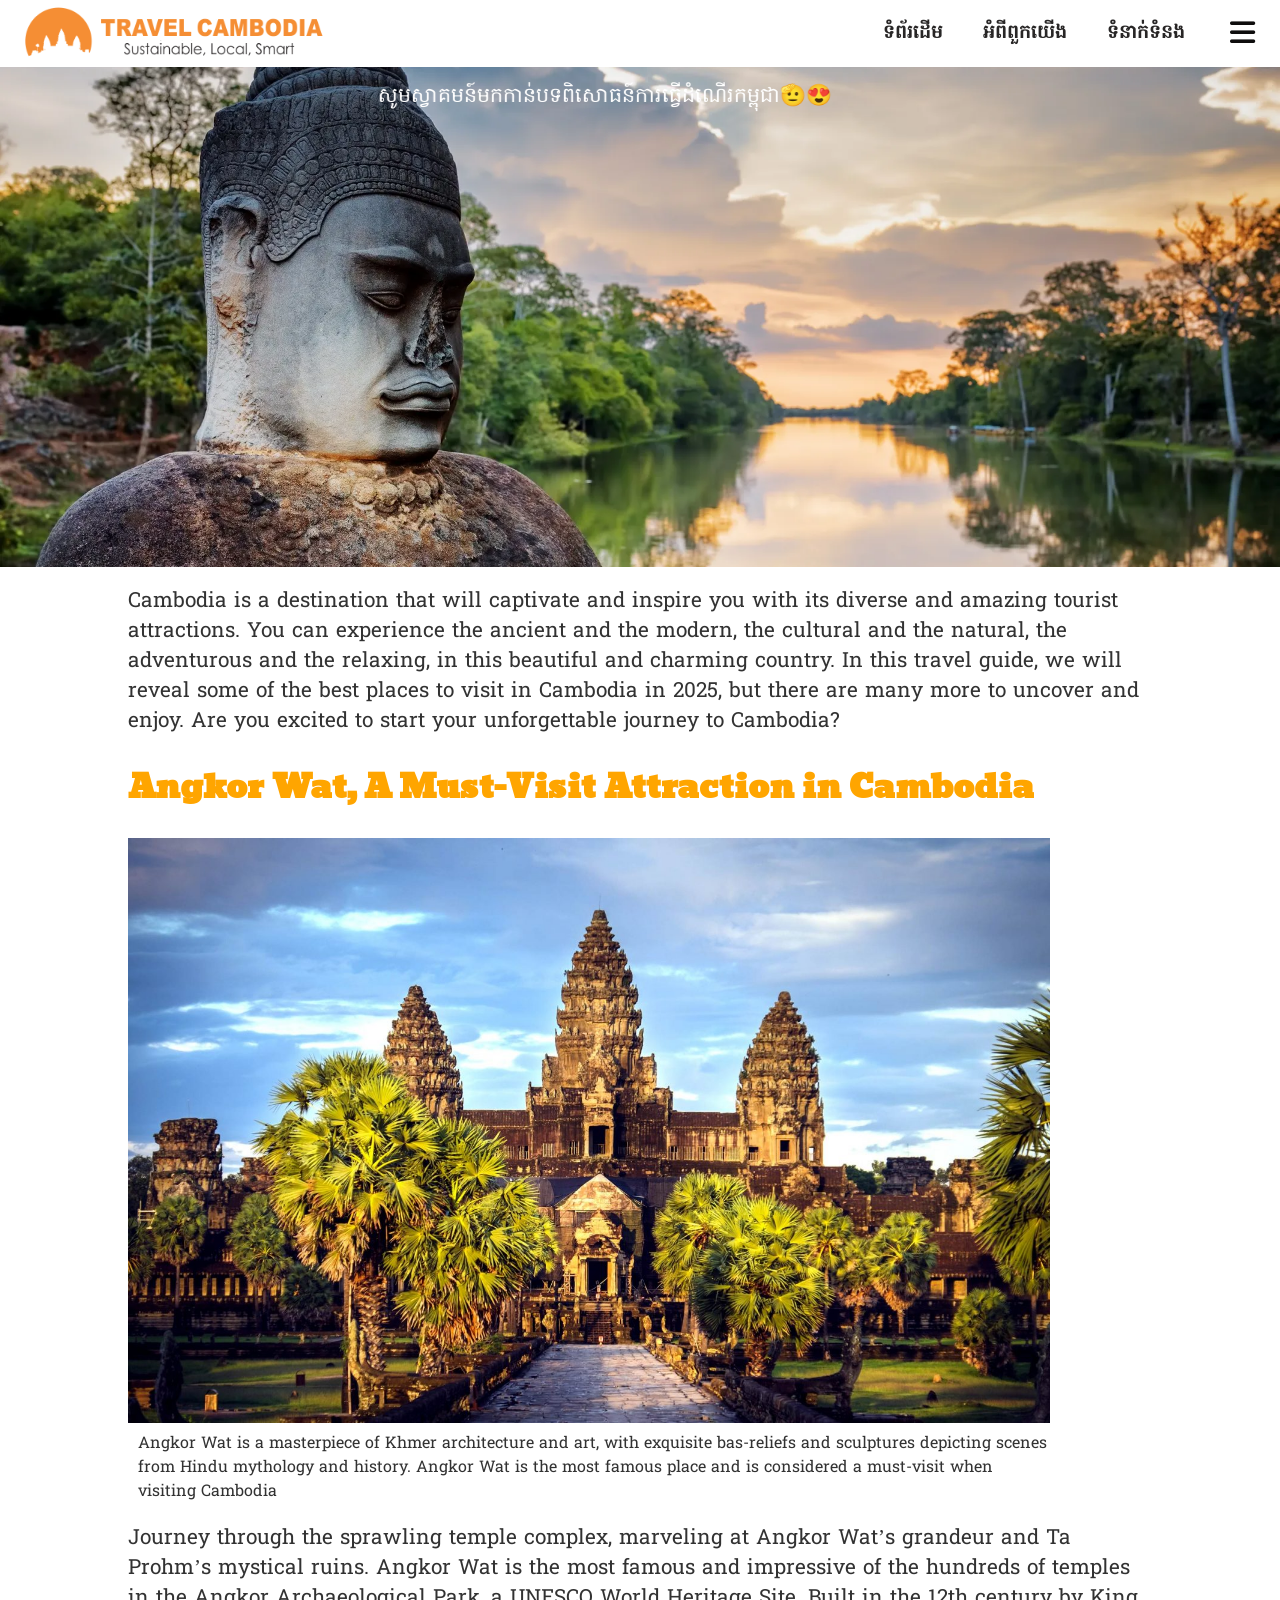
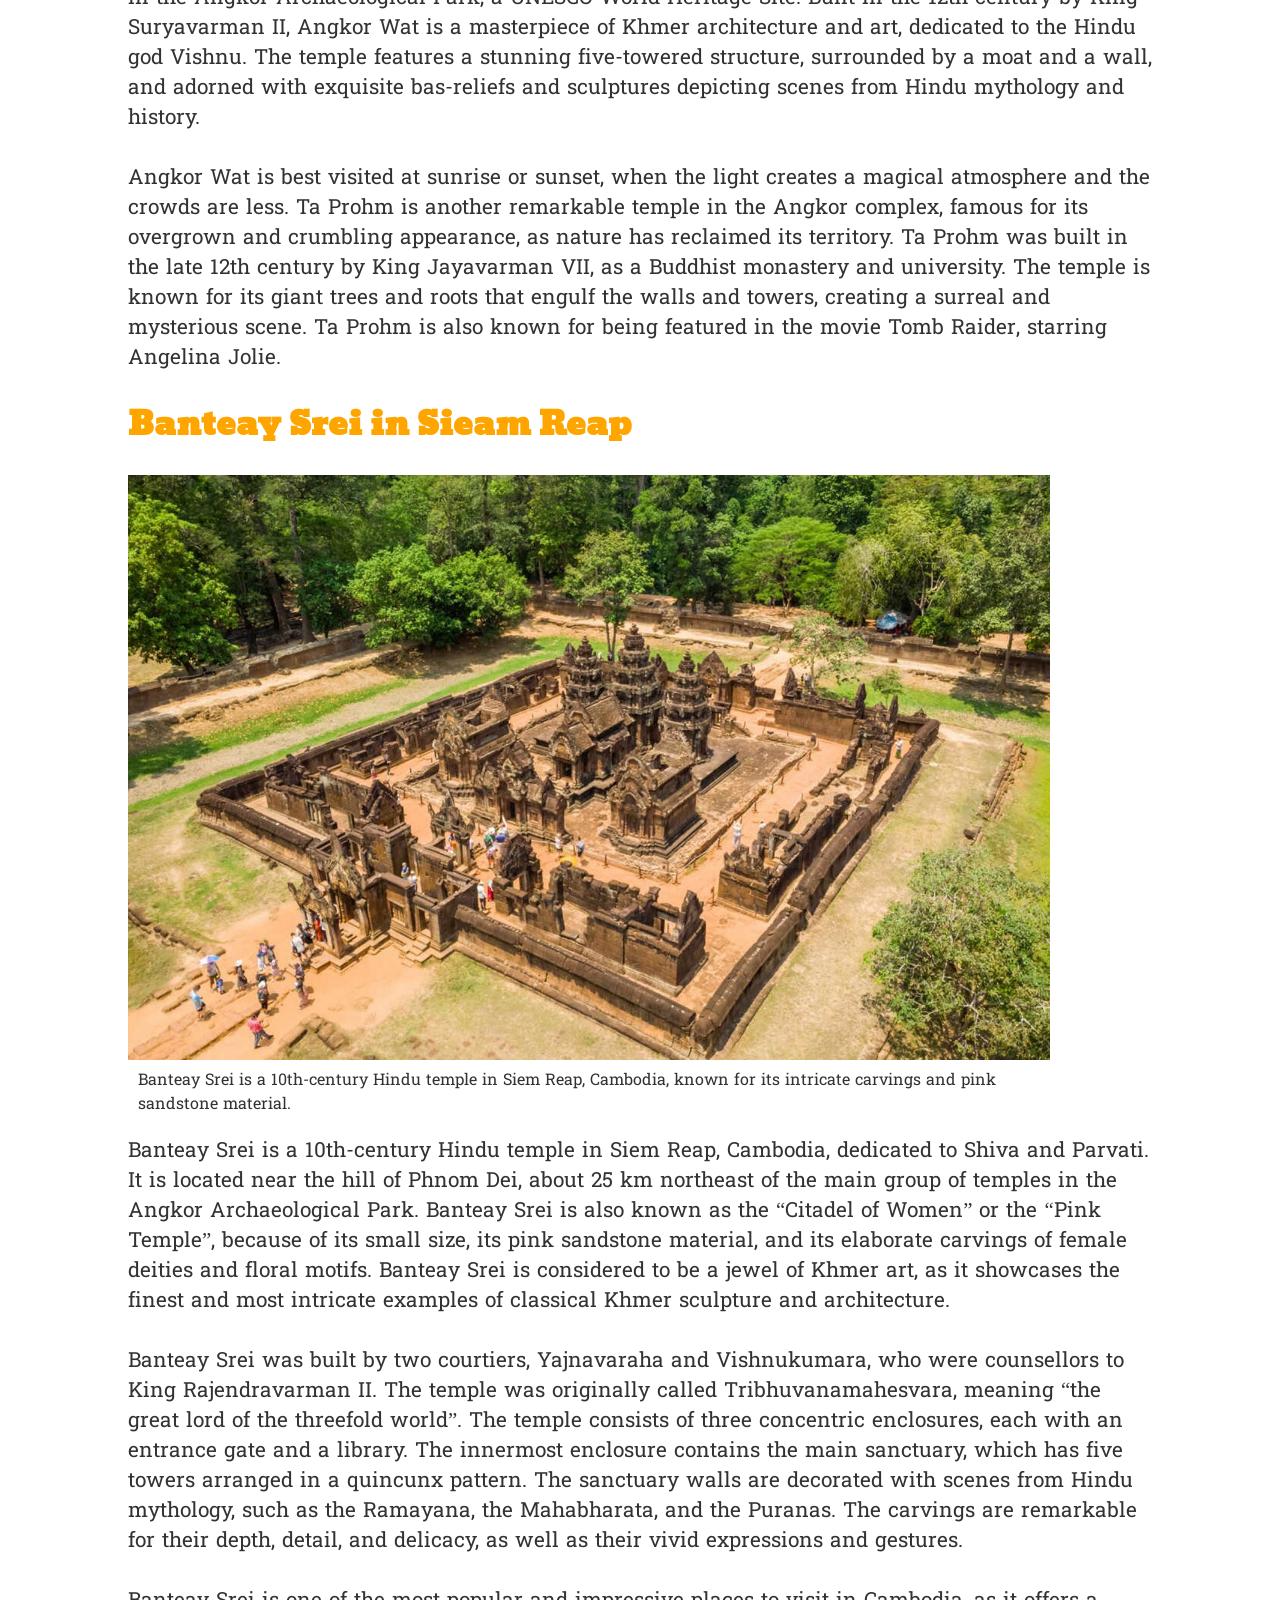
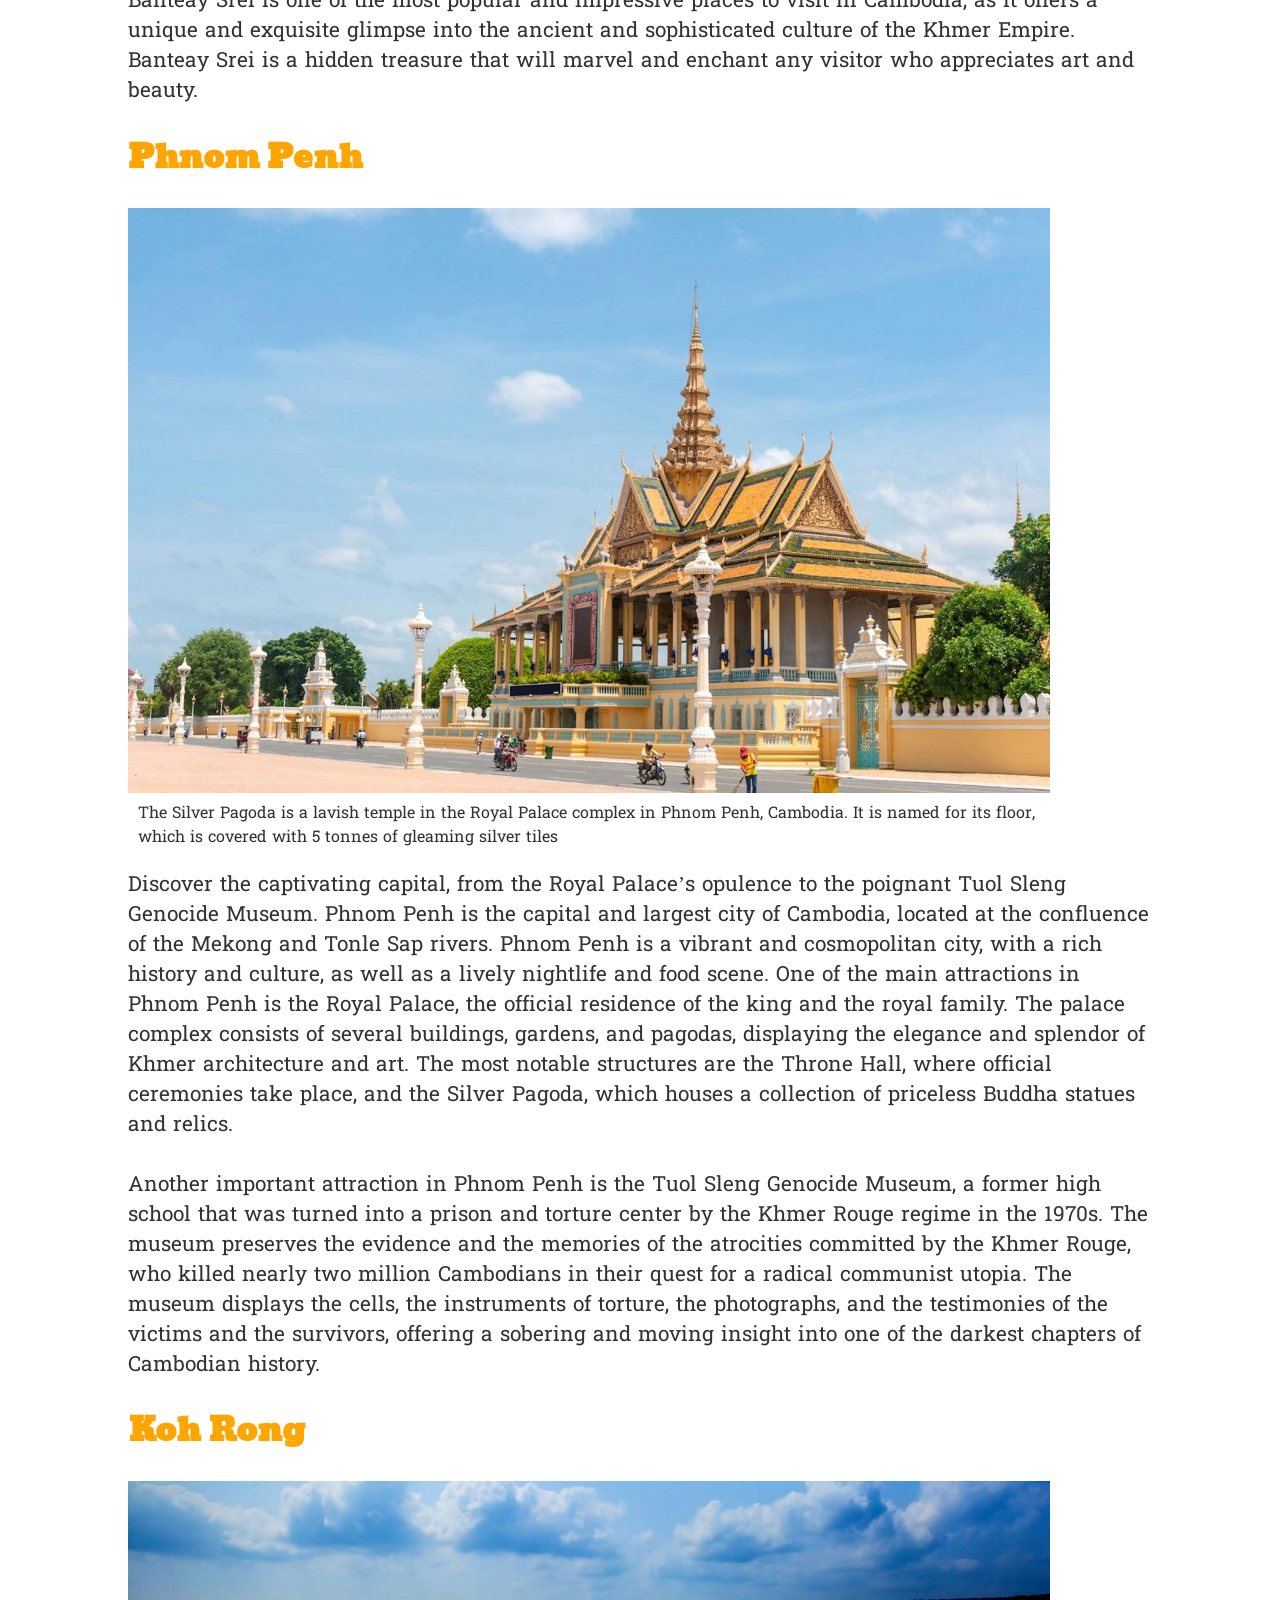
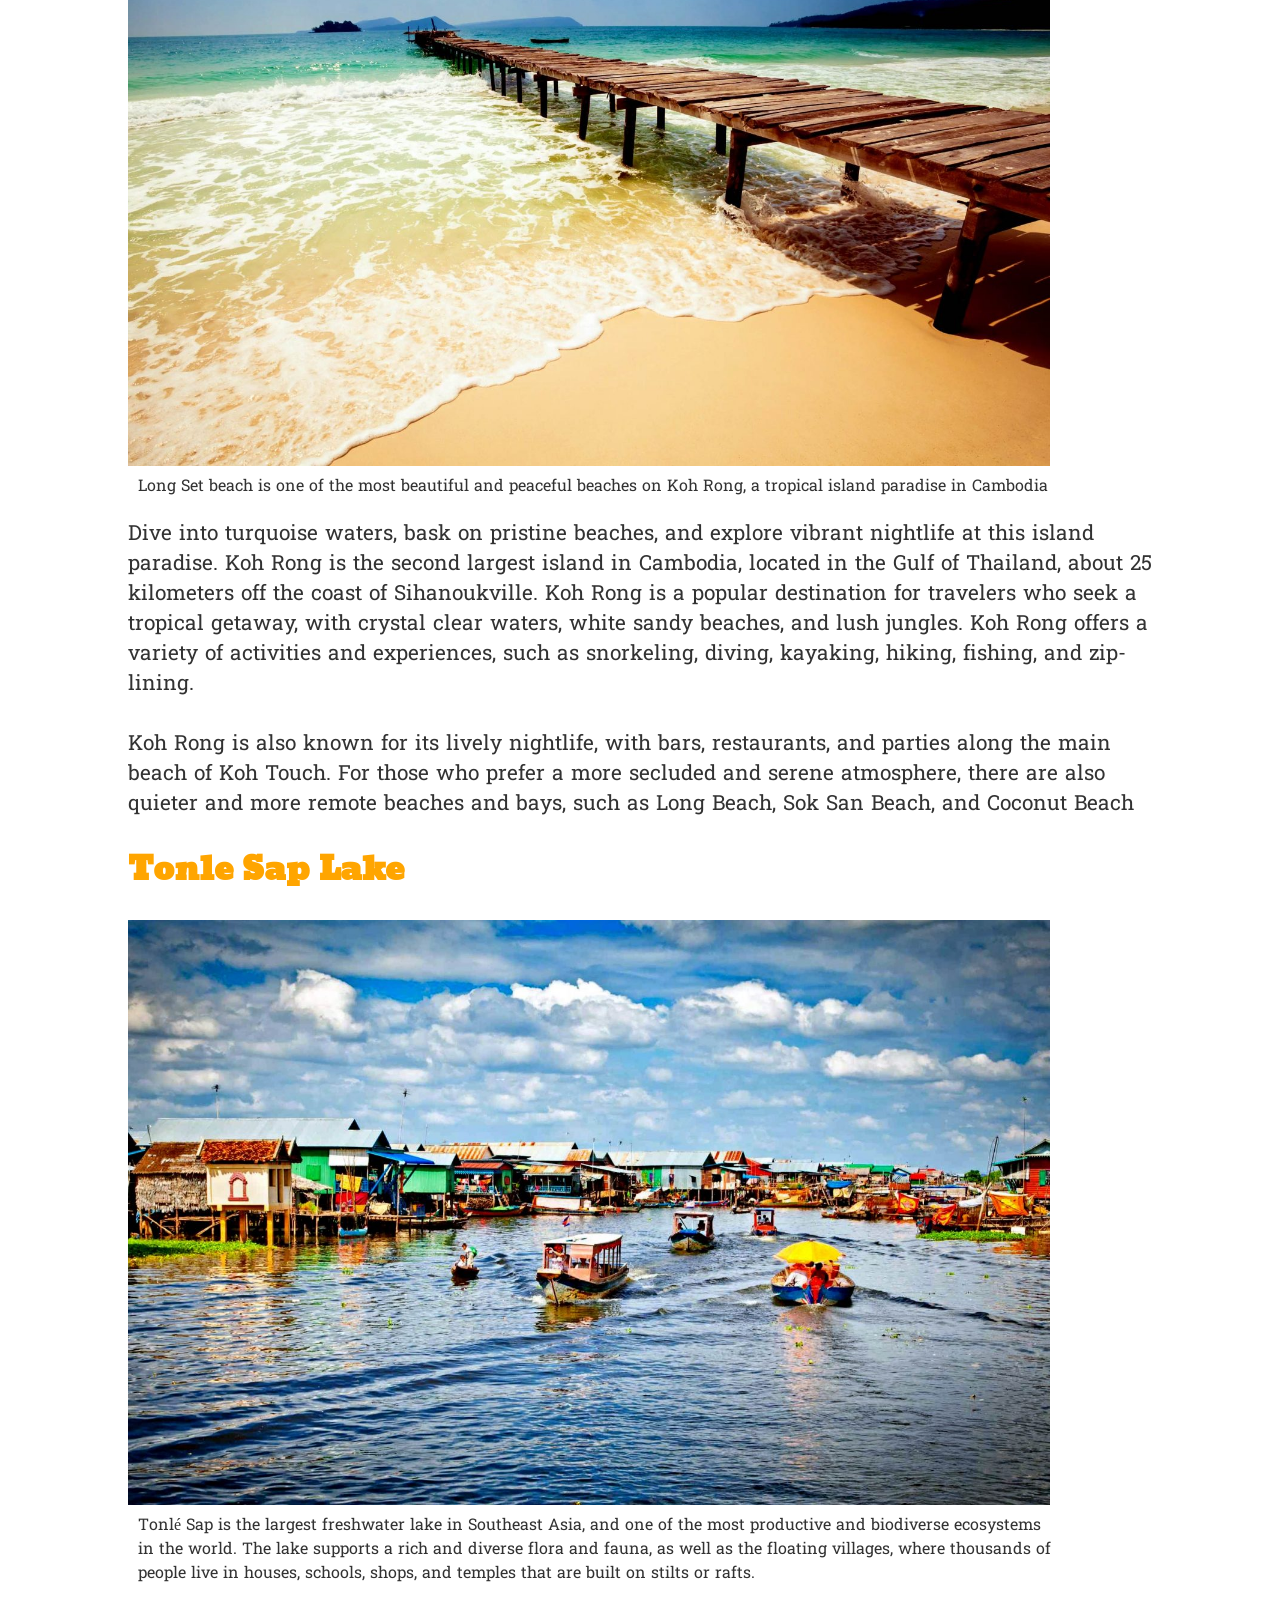
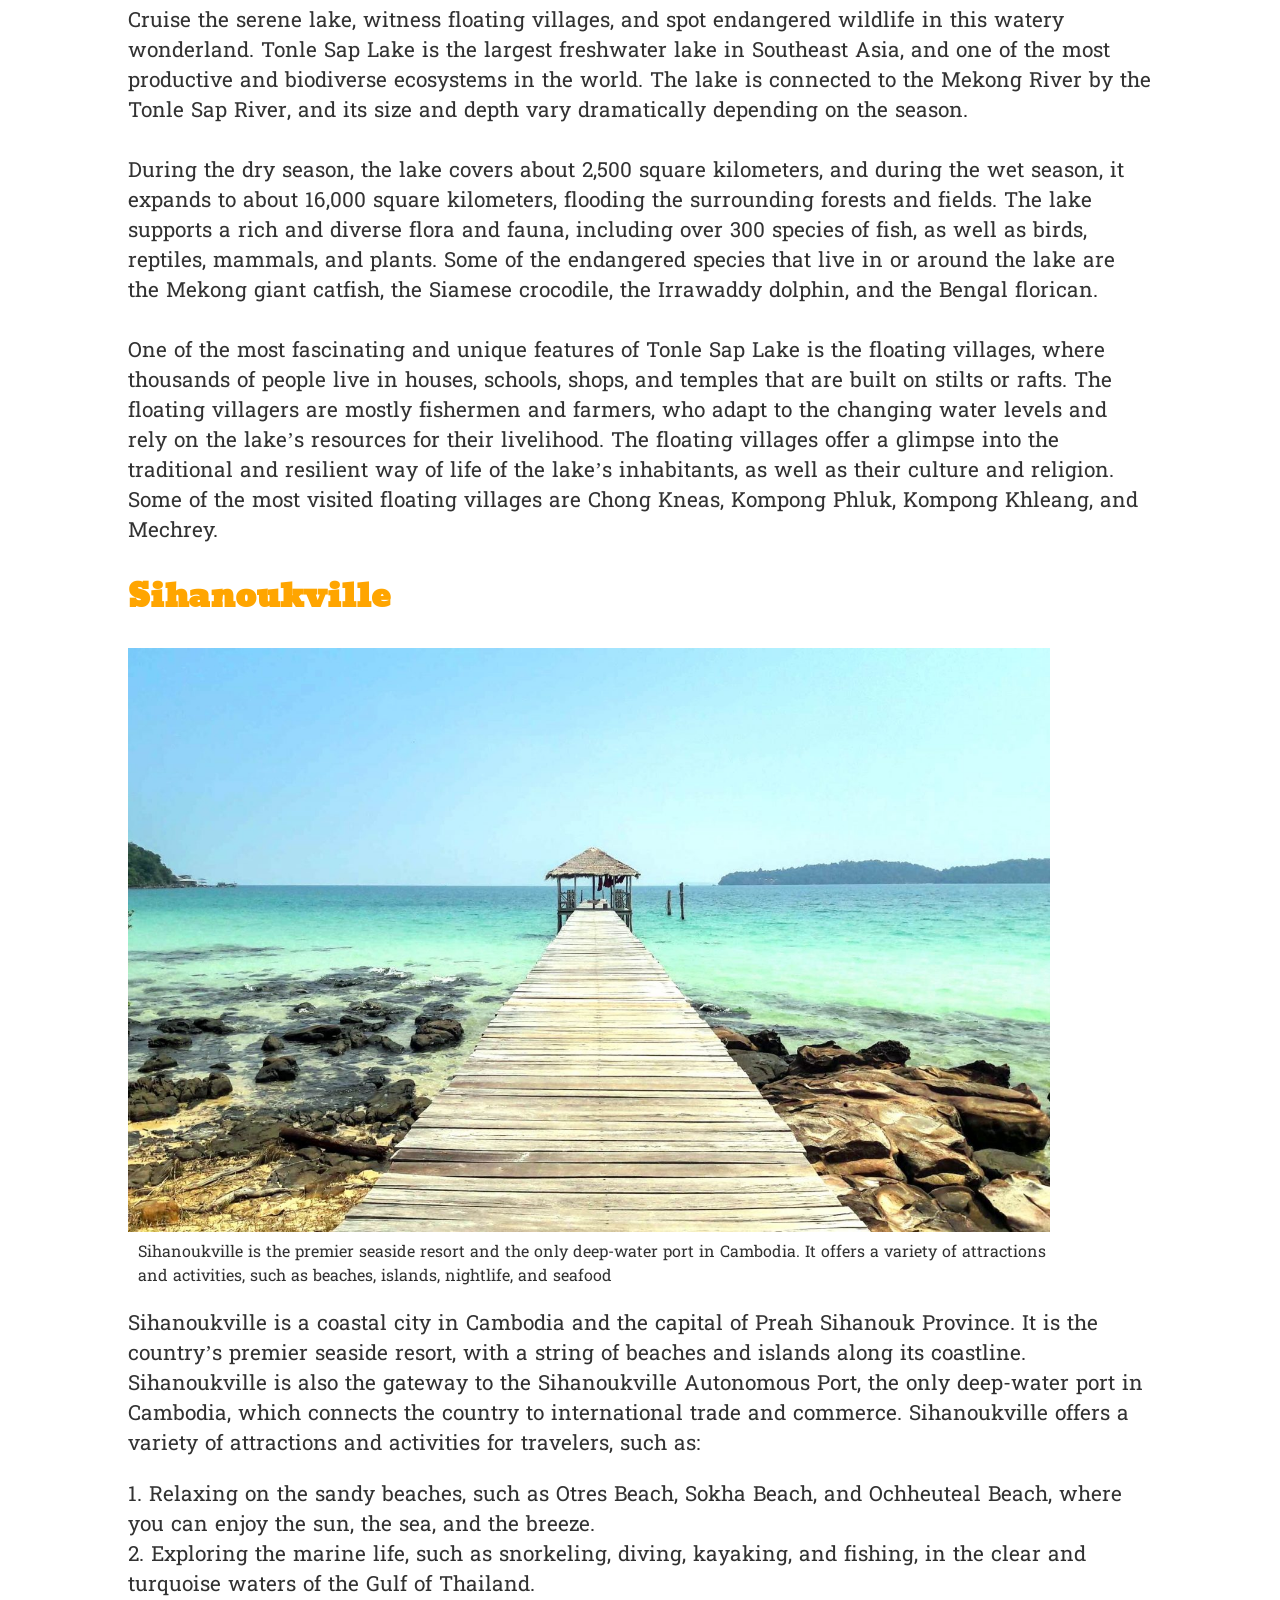
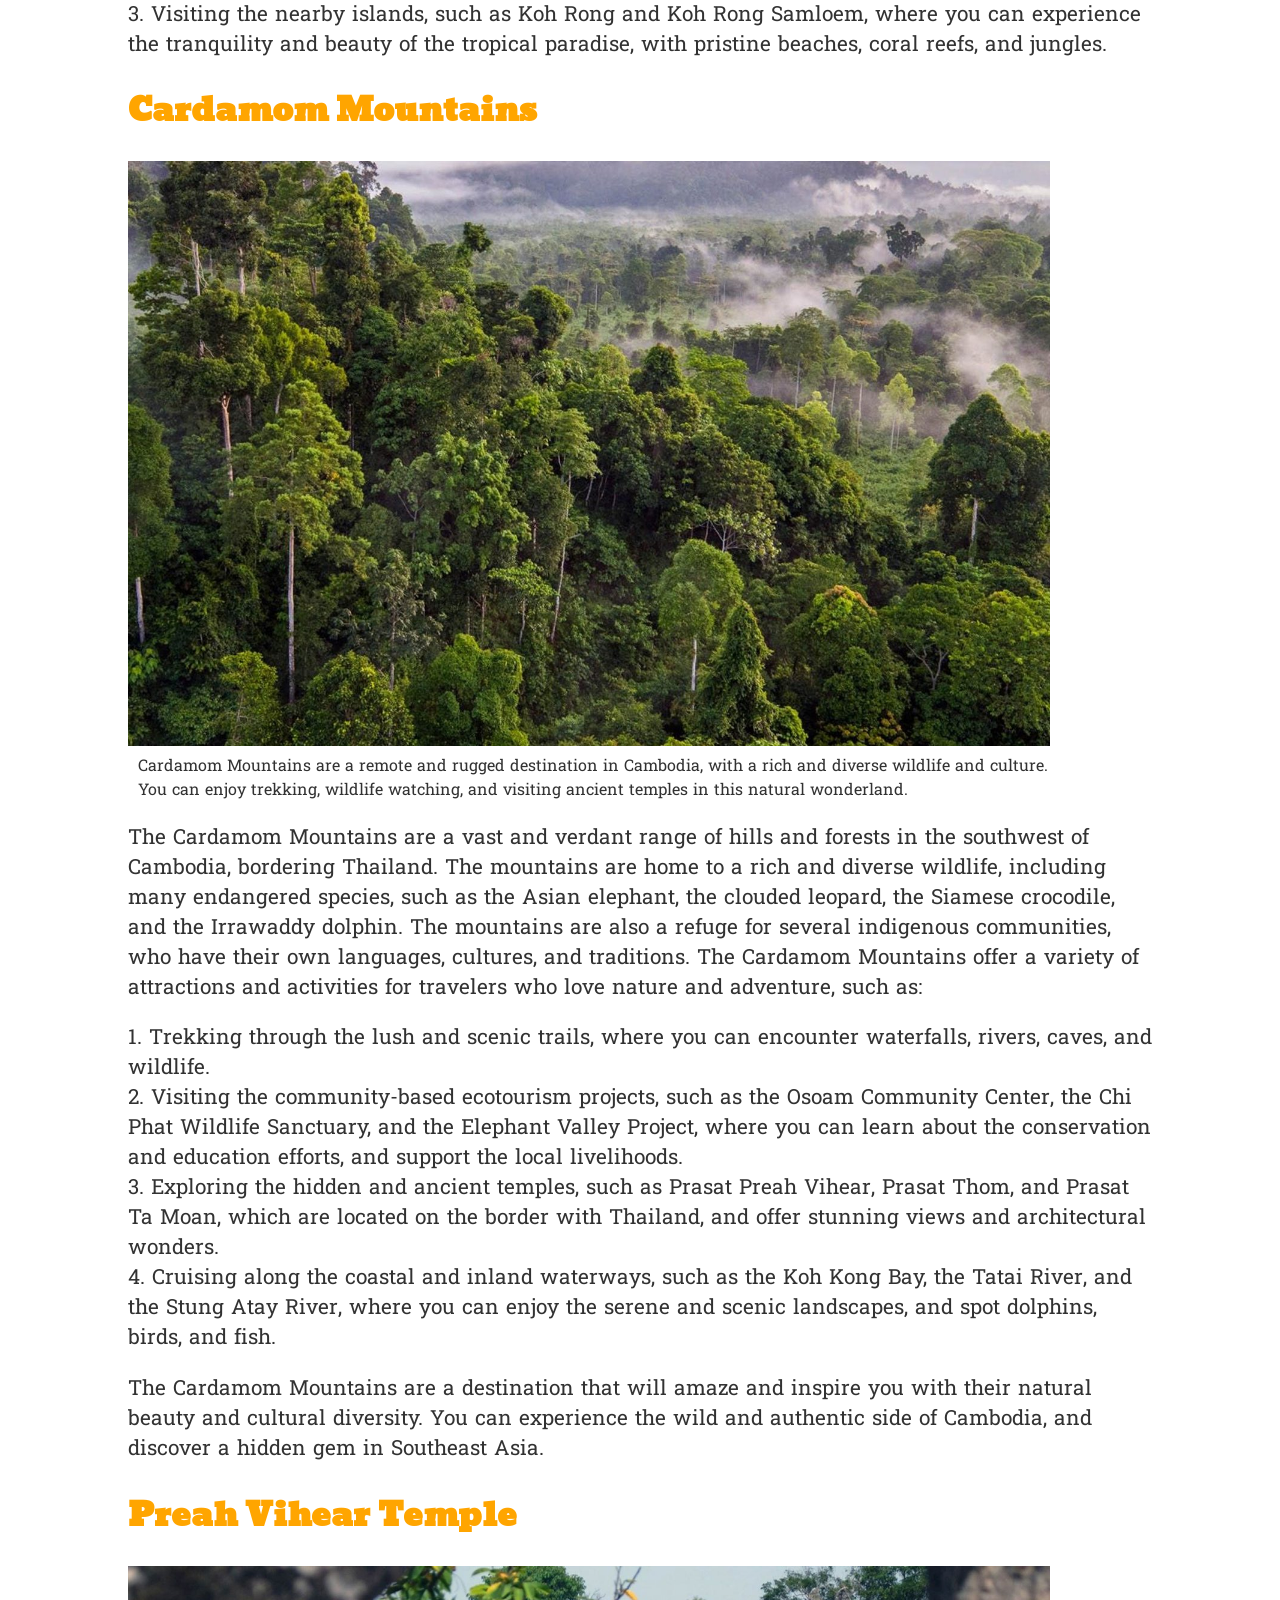
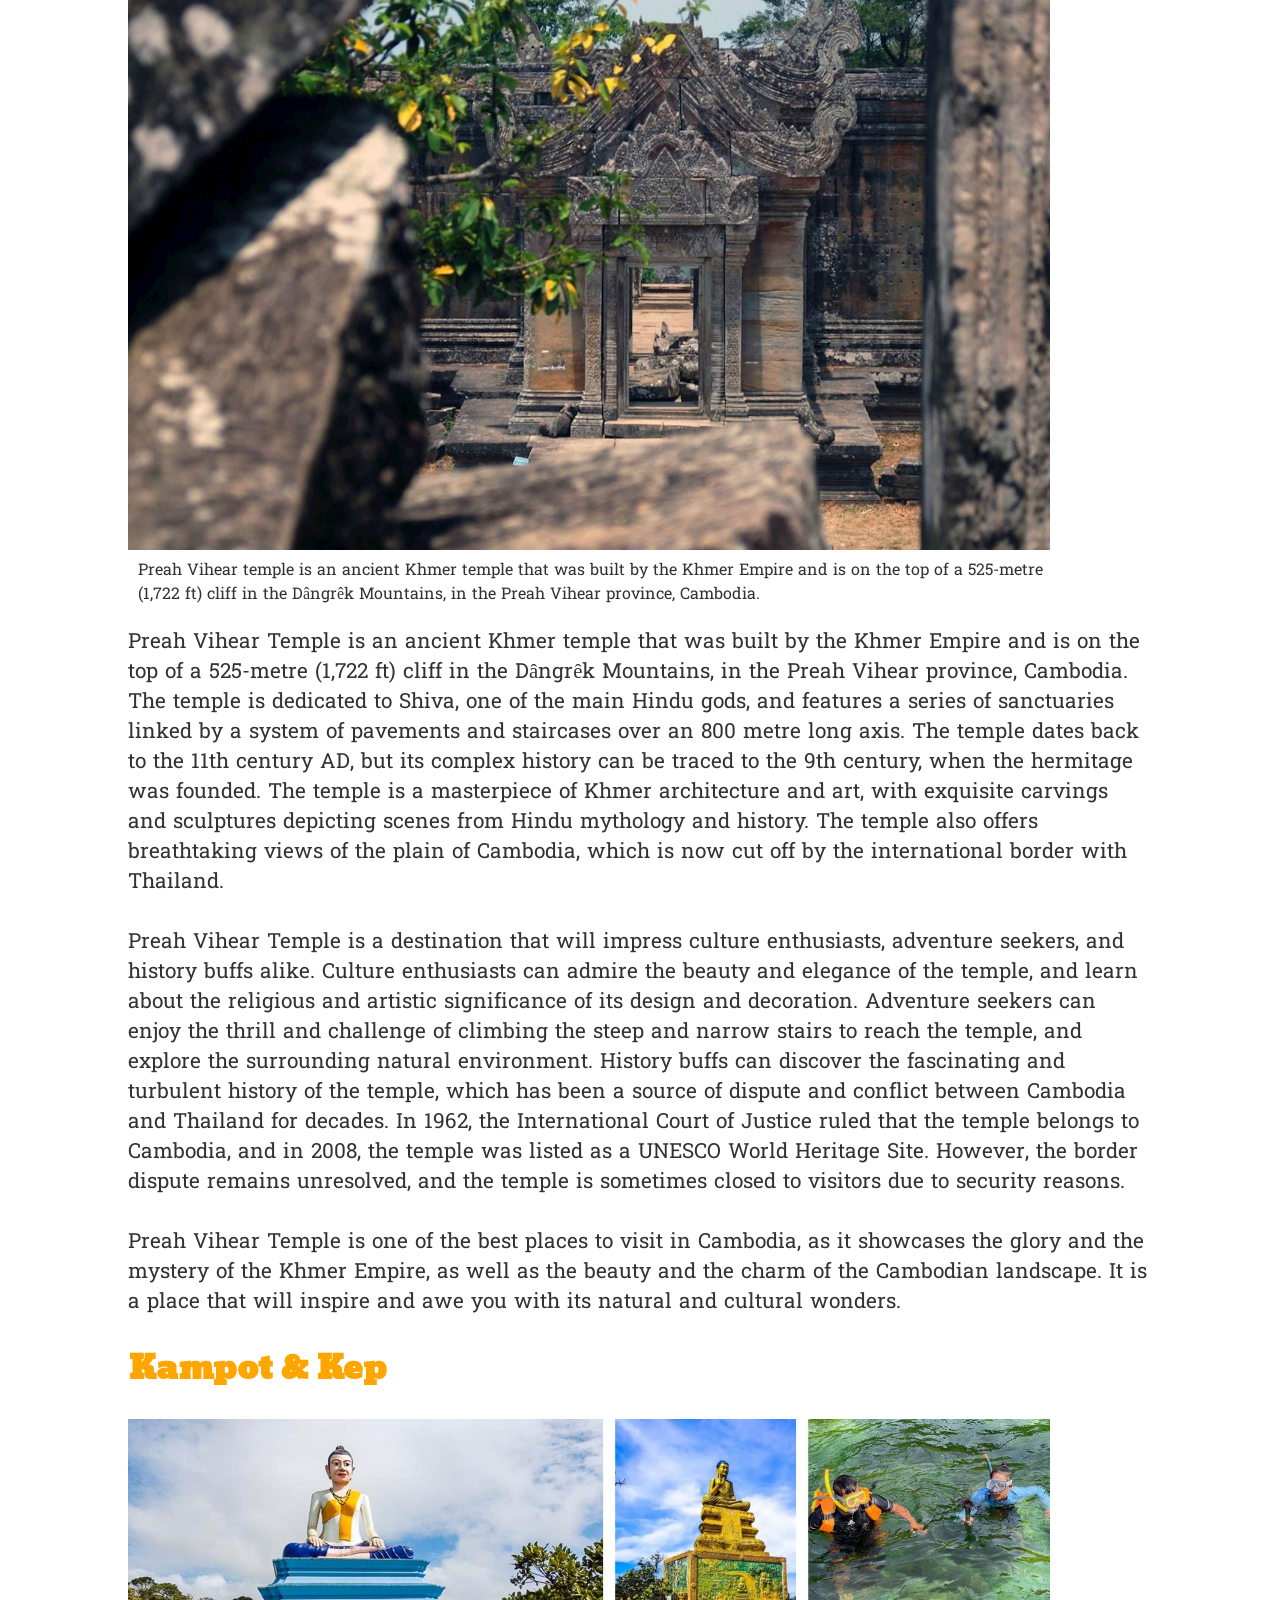
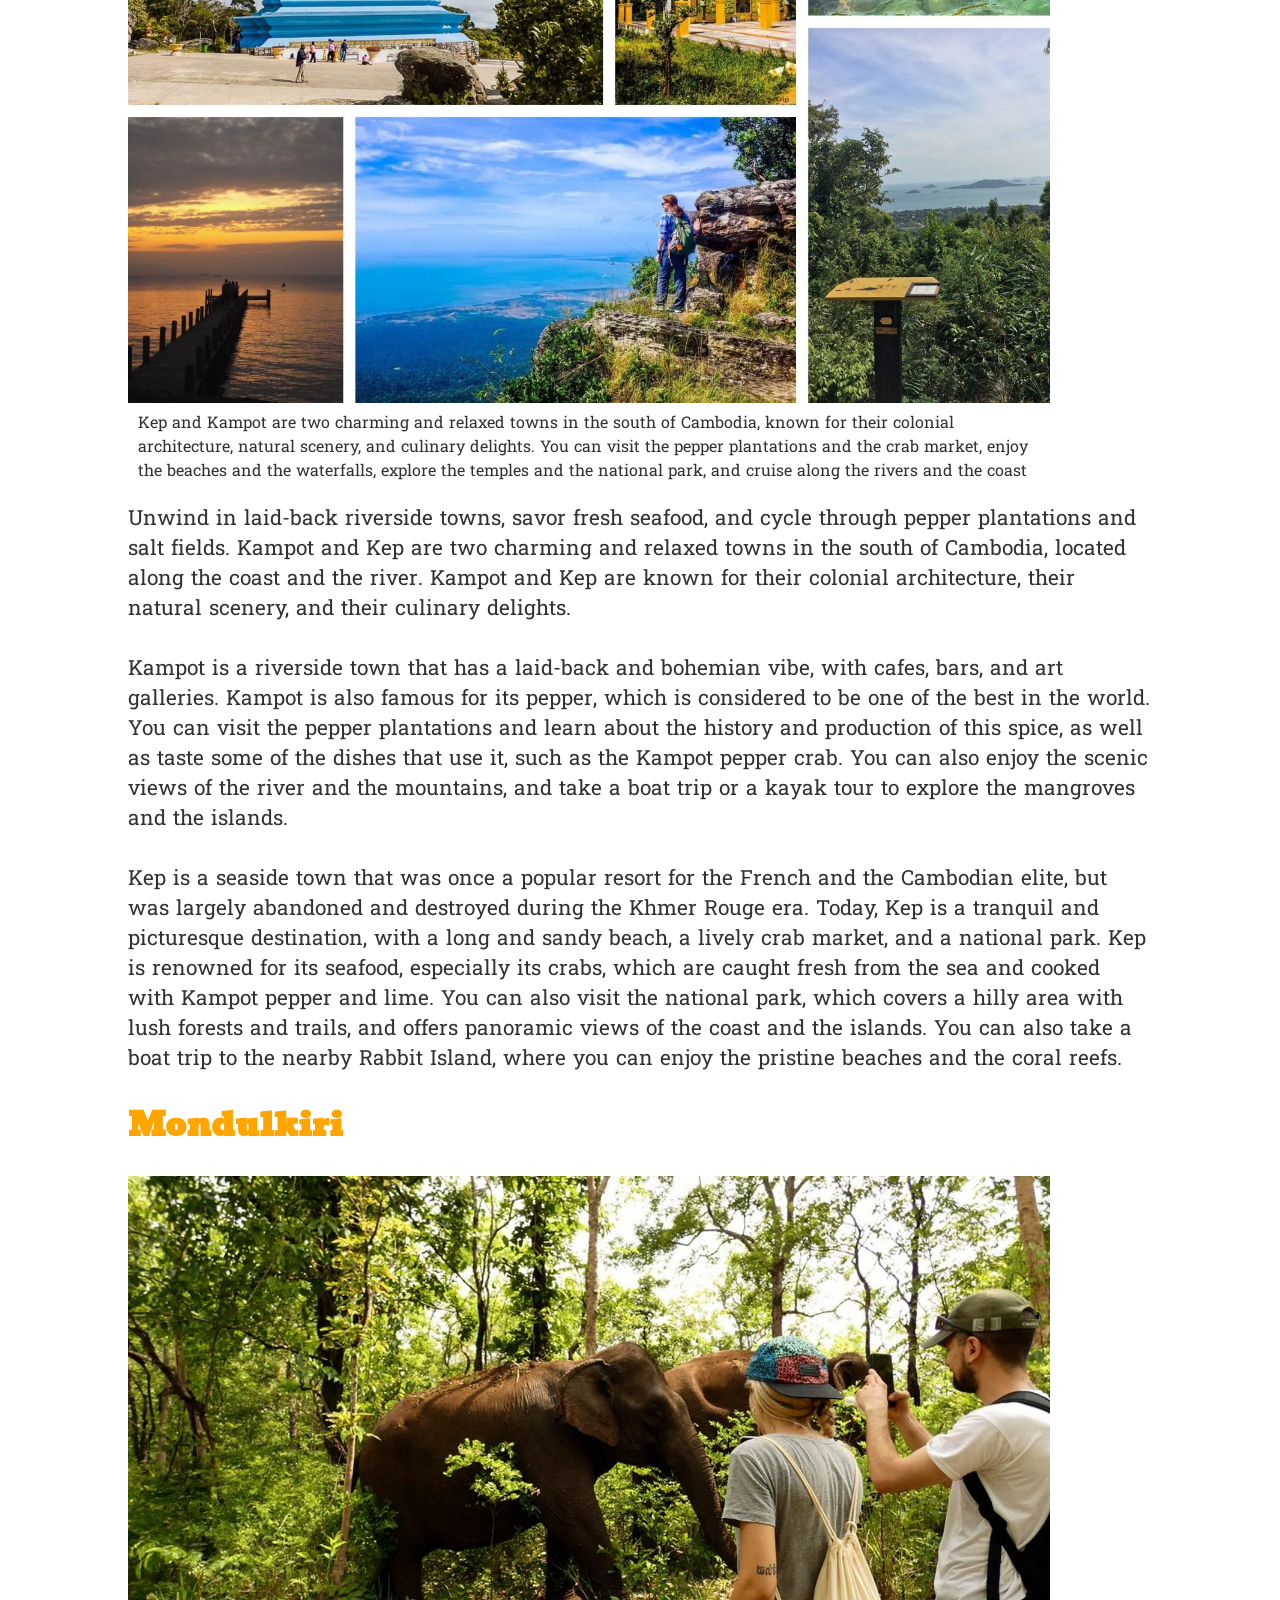
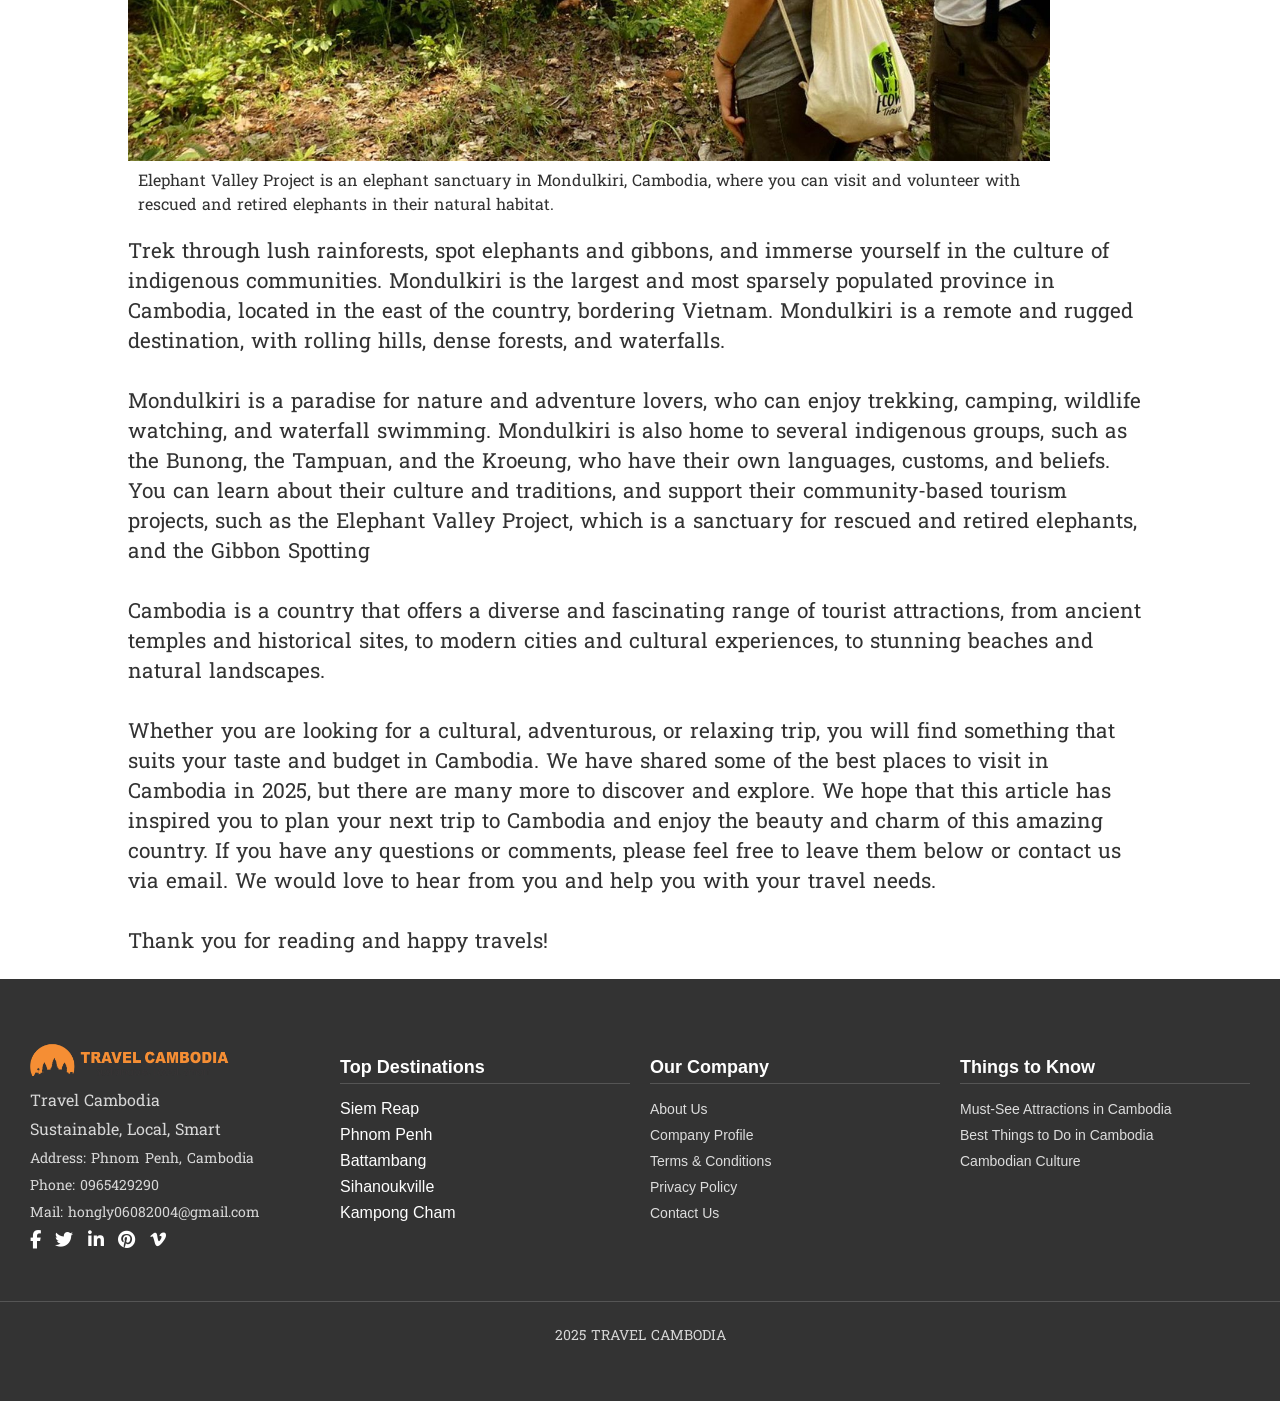
<file: article2.html>
<!DOCTYPE html>
<html lang="en">

<head>
    <meta charset="UTF-8">
    <meta name="viewport" content="width=device-width, initial-scale=1.0">
    <title>Article of Cambodia</title>
    <link rel="icon" href="image/Travel-Banner-2023-002.png">
    <link rel="stylesheet" href="https://cdnjs.cloudflare.com/ajax/libs/font-awesome/4.7.0/css/font-awesome.min.css">
    <link rel="stylesheet" href="https://cdnjs.cloudflare.com/ajax/libs/font-awesome/6.4.0/css/all.min.css">
    <!-- Font Awesome CDN -->
     <link rel="stylesheet" href="aricle.css">
    <link rel="stylesheet" href="https://cdnjs.cloudflare.com/ajax/libs/font-awesome/4.7.0/css/font-awesome.min.css">

    <script src="https://code.jquery.com/jquery-3.7.1.min.js"></script>
    <link rel="preconnect" href="https://fonts.googleapis.com">
    <link rel="preconnect" href="https://fonts.gstatic.com" crossorigin>
    <link href="https://fonts.googleapis.com/css2?family=Hanuman:wght@100..900&display=swap" rel="stylesheet">
    <link href="https://fonts.googleapis.com/css2?family=Moul&display=swap" rel="stylesheet">
    <script src="script/main.js"></script>
    <script src="js/data.js"></script>
</head>
<!-- <style>


    body {
        margin: 0px;
        padding: 0px;

    }

    body p {
        font-family: 'Hanuman', serif;
    }

    body h1 {
        font-family: 'Moul', serif;
    }


    body {
        margin: 0px;
        padding: 0px;

    }

    body p {
        font-family: 'Hanuman', serif;
    }

    body h1 {
        font-family: 'Moul', serif;
    }


    .header {
        width: 100%;
        overflow: hidden;
        /* background-color: aqua; */
        box-shadow: 0 4px 12px rgba(0, 0, 0, 0.1);
    }

    .header .header-logo {
        width: 45%;
        height: 100%;
        float: left;


        /* background-color: blue; */

    }


    .header-logo img {
        width: 300px;
        transform: translateX(25px);
        object-fit: contain;


    }

    .header .header-menu {
        width: 55%;
        height: 100%;
        float: left;
        overflow: hidden;


    }

    .header-menu ul {
        list-style-type: none;
        margin: auto;
        float: right;
        transform: translateX(-25px);
        padding: 0px;

    }

    .fa-bars {
        color: rgb(14, 13, 13);
        font-size: 1.8em;
        margin-top: 18px;
        margin-left: 25px;
        cursor: pointer;
    }

    .header-menu ul li {
        float: left;
    }

    .header-menu ul li a {
        display: block;
        text-decoration: none;
        color: rgb(40, 38, 38);
        padding: 10px 20px 0px 20px;
        /* font-family: "Moul", serif; */
        font-family: 'Hanuman', serif;
        margin-top: 9px;
        font-weight: bold;

        font-size: 1.2em;

        transition: all ease-in-out 0.4s;
    }

    .header-menu ul li a:hover {
        transform: scale(1.1);
        color: #cd9090;

    }

    /* ---------------------------------------------- */
    .sub-menu {
        float: left;
        align-items: center;
        display: flex;
        justify-content: center;
    }



    .sub-menu1 {
        background-color: rgba(25, 25, 26, 0.789);
        float: right;
        display: none;
        border-radius: 0px 0px 10px 10px;
        z-index: 1;
    }

    .sub-menu1 ul {
        list-style: none;
        padding: 0px;
        margin: 0px;
        overflow: hidden;
    }

    .sub-menu1 ul li a {
        display: block;
        text-decoration: none;
        color: white;
        padding: 10px 10px 10px 20px;
        font-family: "Hanuman", serif;
        font-size: 1.1em;
        font-weight: bold;
        opacity: 0.9;

    }

    .sub-menu1 ul li a:hover {
        transform: scale(1.1);
        transition: all ease-in-out 0.4s;
        color: #cd9090;
    }

    /* ================================================= */


    .slide-bg {
        width: 100%;
        height: 500px;
        background-image: url("image/bgimages/5.webp");
        background-size: cover;
        background-position: center;
        position: relative;
    }


    .content {
        width: 80%;
        margin: auto;
        overflow: hidden;

    }

    p {
        opacity: 0.8;
    }


    footer {
        background-color: #333;
        color: #fff;
        padding: 40px 0;
        font-family: Arial, sans-serif;
    }

    .footer-container {
        display: flex;
        justify-content: space-around;
        flex-wrap: wrap;
        padding: 0 20px;
    }

    .footer-column {
        flex: 1;
        min-width: 220px;
        margin: 20px 10px;
    }

    .footer-logo img {
        width: 200px;
        height: auto;
    }

    .footer-logo p {
        margin: 5px 0;
    }

    .footer-contact p {
        margin: 6px 0;
        font-size: 14px;
    }

    .footer-social a {
        color: #fff;
        margin-right: 10px;
        font-size: 18px;
        text-decoration: none;
    }

    .footer-column h3 {
        margin-bottom: 10px;
        font-size: 18px;
        border-bottom: 1px solid #555;
        padding-bottom: 5px;
    }

    .footer-column ul {
        list-style: none;
        padding: 0;
    }

    .footer-column ul li {
        margin: 8px 0;
    }

    .footer-column ul li a {
        color: #ddd;
        text-decoration: none;
        font-size: 14px;
    }

    .footer-column ul li a:hover {
        text-decoration: underline;
    }

    .footer-bottom {
        text-align: center;
        margin-top: 30px;
        font-size: 14px;
        border-top: 1px solid #555;
        padding-top: 10px;
    }
</style> -->

<body>
    <div class="header">
        <div class="header-logo">
            <img src="image/logo/LogoTRAVELCAMBODIA2023.png" alt="">
        </div>
        <div class="header-menu">
            <ul>
                <li>
                    <a href="index.html">ទំព័រដើម</a>
                </li>
                <li>
                    <a href="about.html">អំពីពួកយើង</a>
                </li>
                <li><a href="contact.html">ទំនាក់ទំនង</a></li>
                <li>
                    <div class="sub-menu">
                        <i class="fa-solid fa-bars"></i>
                    </div>
                </li>
            </ul>
        </div>
    </div>
    <div class="slide-bg">
        <marquee behavior="alternate" direction="" ​ style="font-family: 'Hanuman', serif; font-size: 1.3em; 
        color: white;  margin-top: 15px; position: absolute; z-index: 1;">
            សូមស្វាគមន៍មកកាន់បទពិសោធន៍ការធ្វើដំណើរកម្ពុជា🫡😍</marquee>
        <div class="sub-menu1">
            <ul>
                <li><a href="culture.html">វប្បធម៌ និង ជីវិត</a></li>
                <li><a href="beach_holiday.html">កំសាន្តនៅឆ្នេរ</a></li>
                <li><a href="family.html">កំសាន្តគ្រួសារ</a></li>
                <li><a href="advanture.html">កំសាន្តផ្សងព្រេង</a></li>
                <li><a href="luxury.html">កំសាន្តប្រណិត</a></li>
            </ul>
        </div>


    </div>



    </div>
    <div class="content">
        <p style="font-size: 1.3em;
        line-height: 30px;">Cambodia is a destination that will captivate and inspire you with its diverse and amazing
            tourist
            attractions. You can experience the ancient and the modern, the cultural and the natural, the adventurous
            and the relaxing, in this beautiful and charming country. In this travel guide, we will reveal some of the
            best places to visit in Cambodia in 2025, but there are many more to uncover and enjoy. Are you excited to
            start your unforgettable journey to Cambodia?</p>
        <h1 style="color: orange;">Angkor Wat, A Must-Visit Attraction in Cambodia</h1>
        <img style="width: 90%;" src="image/article/8.jpg" alt="">
        <p style="margin: 5px 100px 0px 10px;">Angkor Wat is a masterpiece of Khmer architecture and art, with exquisite
            bas-reliefs and sculptures depicting scenes from Hindu mythology and history. Angkor Wat is the most famous
            place and is considered a must-visit when visiting Cambodia</p>
        <p style="font-size: 1.3em;
        line-height: 30px;">
            Journey through the sprawling temple complex, marveling at Angkor Wat’s grandeur and Ta Prohm’s mystical
            ruins. Angkor Wat is the most famous and impressive of the hundreds of temples in the Angkor Archaeological
            Park, a UNESCO World Heritage Site. Built in the 12th century by King Suryavarman II, Angkor Wat is a
            masterpiece of Khmer architecture and art, dedicated to the Hindu god Vishnu. The temple features a stunning
            five-towered structure, surrounded by a moat and a wall, and adorned with exquisite bas-reliefs and
            sculptures depicting scenes from Hindu mythology and history. <br> <br> Angkor Wat is best visited at
            sunrise or sunset, when the light creates a magical atmosphere and the crowds are less. Ta Prohm is another
            remarkable temple in the Angkor complex, famous for its overgrown and crumbling appearance, as nature has
            reclaimed its territory. Ta Prohm was built in the late 12th century by King Jayavarman VII, as a Buddhist
            monastery and university. The temple is known for its giant trees and roots that engulf the walls and
            towers, creating a surreal and mysterious scene. Ta Prohm is also known for being featured in the movie Tomb
            Raider, starring Angelina Jolie.

        </p>
        <h1 style="color: orange;">Banteay Srei in Sieam Reap</h1>
        <img style="width: 90%;" src="image/article/9.jpg" alt="">
        <p style="margin: 5px 100px 0px 10px;">
            Banteay Srei is a 10th-century Hindu temple in Siem Reap, Cambodia, known for its intricate carvings and
            pink sandstone material.
        </p>
        <p style="font-size: 1.3em;
        line-height: 30px;">Banteay Srei is a 10th-century Hindu temple in Siem Reap, Cambodia, dedicated to Shiva and
            Parvati. It is
            located near the hill of Phnom Dei, about 25 km northeast of the main group of temples in the Angkor
            Archaeological Park. Banteay Srei is also known as the “Citadel of Women” or the “Pink Temple”, because of
            its small size, its pink sandstone material, and its elaborate carvings of female deities and floral motifs.
            Banteay Srei is considered to be a jewel of Khmer art, as it showcases the finest and most intricate
            examples of classical Khmer sculpture and architecture. <br> <br>
            Banteay Srei was built by two courtiers, Yajnavaraha and Vishnukumara, who were counsellors to King
            Rajendravarman II. The temple was originally called Tribhuvanamahesvara, meaning “the great lord of the
            threefold world”. The temple consists of three concentric enclosures, each with an entrance gate and a
            library. The innermost enclosure contains the main sanctuary, which has five towers arranged in a quincunx
            pattern. The sanctuary walls are decorated with scenes from Hindu mythology, such as the Ramayana, the
            Mahabharata, and the Puranas. The carvings are remarkable for their depth, detail, and delicacy, as well as
            their vivid expressions and gestures. <br> <br>
            Banteay Srei is one of the most popular and impressive places to visit in Cambodia, as it offers a unique
            and exquisite glimpse into the ancient and sophisticated culture of the Khmer Empire. Banteay Srei is a
            hidden treasure that will marvel and enchant any visitor who appreciates art and beauty.

        </p>
        <h1 style="color: orange;">Phnom Penh
        </h1>
        <img style="width: 90%;" src="image/article/11.jpg" alt="">
        <p style="margin: 5px 100px 0px 10px;">The Silver Pagoda is a lavish temple in the Royal Palace complex in Phnom
            Penh,
            Cambodia. It is named for its floor, which is covered with 5 tonnes of gleaming silver
            tiles</p>
        <p style="font-size: 1.3em;
        line-height: 30px;">Discover the captivating capital, from the Royal Palace’s opulence to the poignant Tuol
            Sleng Genocide
            Museum. Phnom Penh is the capital and largest city of Cambodia, located at the confluence of the Mekong and
            Tonle Sap rivers. Phnom Penh is a vibrant and cosmopolitan city, with a rich history and culture, as well as
            a lively nightlife and food scene. One of the main attractions in Phnom Penh is the Royal Palace, the
            official residence of the king and the royal family. The palace complex consists of several buildings,
            gardens, and pagodas, displaying the elegance and splendor of Khmer architecture and art. The most notable
            structures are the Throne Hall, where official ceremonies take place, and the Silver Pagoda, which houses a
            collection of priceless Buddha statues and relics. <br> <br>

            Another important attraction in Phnom Penh is the Tuol Sleng Genocide Museum, a former high school that was
            turned into a prison and torture center by the Khmer Rouge regime in the 1970s. The museum preserves the
            evidence and the memories of the atrocities committed by the Khmer Rouge, who killed nearly two million
            Cambodians in their quest for a radical communist utopia. The museum displays the cells, the instruments of
            torture, the photographs, and the testimonies of the victims and the survivors, offering a sobering and
            moving insight into one of the darkest chapters of Cambodian history.</p>
        <h1 style="color: orange;">Koh Rong
        </h1>
        <img style="width: 90%;" src="image/article/10.jpg" alt="">


        <p style="margin: 5px 100px 0px 10px;">
            Long Set beach is one of the most beautiful and peaceful beaches on Koh Rong, a tropical island paradise in
            Cambodia
        </p>

        <p style="font-size: 1.3em;
        line-height: 30px;">Dive into turquoise waters, bask on pristine beaches, and explore vibrant nightlife at this
            island paradise.
            Koh Rong is the second largest island in Cambodia, located in the Gulf of Thailand, about 25 kilometers off
            the coast of Sihanoukville. Koh Rong is a popular destination for travelers who seek a tropical getaway,
            with crystal clear waters, white sandy beaches, and lush jungles. Koh Rong offers a variety of activities
            and experiences, such as snorkeling, diving, kayaking, hiking, fishing, and zip-lining.
            <br> <br>
            Koh Rong is also known for its lively nightlife, with bars, restaurants, and parties along the main beach of
            Koh Touch. For those who prefer a more secluded and serene atmosphere, there are also quieter and more
            remote beaches and bays, such as Long Beach, Sok San Beach, and Coconut Beach
        </p>
        <h1 style="color: orange;">Tonle Sap Lake</h1>
        <img style="width: 90%;" src="image/article/12.jpg" alt="">
        <p style="margin: 5px 100px 0px 10px;">Tonlé Sap is the largest freshwater lake in Southeast Asia, and one of
            the most
            productive and biodiverse ecosystems in the world. The lake supports a rich and diverse flora and fauna, as
            well as the floating villages, where thousands of people live in houses, schools, shops, and temples that
            are built on stilts or rafts.</p>
        <p style="font-size: 1.3em;
        line-height: 30px;">Cruise the serene lake, witness floating villages, and spot endangered wildlife in this
            watery wonderland.
            Tonle Sap Lake is the largest freshwater lake in Southeast Asia, and one of the most productive and
            biodiverse ecosystems in the world. The lake is connected to the Mekong River by the Tonle Sap River, and
            its size and depth vary dramatically depending on the season.
            <br><br>
            During the dry season, the lake covers about 2,500 square kilometers, and during the wet season, it expands
            to about 16,000 square kilometers, flooding the surrounding forests and fields. The lake supports a rich and
            diverse flora and fauna, including over 300 species of fish, as well as birds, reptiles, mammals, and
            plants. Some of the endangered species that live in or around the lake are the Mekong giant catfish, the
            Siamese crocodile, the Irrawaddy dolphin, and the Bengal florican.
            <br><br>
            One of the most fascinating and unique features of Tonle Sap Lake is the floating villages, where thousands
            of people live in houses, schools, shops, and temples that are built on stilts or rafts. The floating
            villagers are mostly fishermen and farmers, who adapt to the changing water levels and rely on the lake’s
            resources for their livelihood. The floating villages offer a glimpse into the traditional and resilient way
            of life of the lake’s inhabitants, as well as their culture and religion. Some of the most visited floating
            villages are Chong Kneas, Kompong Phluk, Kompong Khleang, and Mechrey.
        </p>
        <h1 style="color: orange;">Sihanoukville</h1>

        <img style="width: 90%;" src="image/article/13.jpg" alt="">
        <p style="margin: 5px 100px 0px 10px;">Sihanoukville is the premier seaside resort and the only deep-water port
            in
            Cambodia. It offers a variety of
            attractions and activities, such as beaches, islands, nightlife, and seafood</p>
        <p style="font-size: 1.3em;
        line-height: 30px;">Sihanoukville is a coastal city in Cambodia and the capital of Preah Sihanouk Province. It
            is the country’s
            premier seaside resort, with a string of beaches and islands along its coastline. Sihanoukville is also the
            gateway to the Sihanoukville Autonomous Port, the only deep-water port in Cambodia, which connects the
            country to international trade and commerce. Sihanoukville offers a variety of attractions and activities
            for travelers, such as:</p>
        <p style="font-size: 1.3em;
        line-height: 30px;">1. Relaxing on the sandy beaches, such as Otres Beach, Sokha Beach, and Ochheuteal Beach,
            where you can enjoy
            the sun, the sea, and the breeze. <br>
            2. Exploring the marine life, such as snorkeling, diving, kayaking, and fishing, in the clear and turquoise
            waters of the Gulf of Thailand. <br>
            3. Visiting the nearby islands, such as Koh Rong and Koh Rong Samloem, where you can experience the
            tranquility
            and beauty of the tropical paradise, with pristine beaches, coral reefs, and jungles.</p>

        <h1 style="color: orange;">Cardamom Mountains</h1>
        <img style="width: 90%;" src="image/article/14.jpg" alt="">
        <p style="margin: 5px 100px 0px 10px;">
            Cardamom Mountains are a remote and rugged destination in Cambodia, with a rich and diverse wildlife and
            culture. You can enjoy trekking, wildlife watching, and visiting ancient temples in this natural wonderland.
        </p>
        <p style="font-size: 1.3em;
        line-height: 30px;">The Cardamom Mountains are a vast and verdant range of hills and forests in the southwest
            of Cambodia,
            bordering Thailand. The mountains are home to a rich and diverse wildlife, including many endangered
            species, such as the Asian elephant, the clouded leopard, the Siamese crocodile, and the Irrawaddy dolphin.
            The mountains are also a refuge for several indigenous communities, who have their own languages, cultures,
            and traditions. The Cardamom Mountains offer a variety of attractions and activities for travelers who love
            nature and adventure, such as:</p>
        <p style="font-size: 1.3em;
        line-height: 30px;">1. Trekking through the lush and scenic trails, where you can encounter waterfalls, rivers,
            caves, and
            wildlife. <br>
            2. Visiting the community-based ecotourism projects, such as the Osoam Community Center, the Chi Phat
            Wildlife
            Sanctuary, and the Elephant Valley Project, where you can learn about the conservation and education
            efforts, and support the local livelihoods. <br>
            3. Exploring the hidden and ancient temples, such as Prasat Preah Vihear, Prasat Thom, and Prasat Ta Moan,
            which are located on the border with Thailand, and offer stunning views and architectural wonders. <br>
            4. Cruising along the coastal and inland waterways, such as the Koh Kong Bay, the Tatai River, and the Stung
            Atay River, where you can enjoy the serene and scenic landscapes, and spot dolphins, birds, and fish.</p>
        <p style="font-size: 1.3em;
        line-height: 30px;">The Cardamom Mountains are a destination that will amaze and inspire you with their natural
            beauty and
            cultural diversity. You can experience the wild and authentic side of Cambodia, and discover a hidden gem in

            Southeast Asia.</p>

        <h1 style="color: orange;">Preah Vihear Temple</h1>
        <img style="width: 90%;" src="image/article/15.jpg" alt="">
        <p style="margin: 5px 100px 0px 10px;">Preah Vihear temple is an ancient Khmer temple that was built by the
            Khmer Empire
            and is on the top of a 525-metre (1,722 ft) cliff in the Dângrêk Mountains, in the Preah Vihear province,
            Cambodia.</p>

        <p style="font-size: 1.3em;
        line-height: 30px;">Preah Vihear Temple is an ancient Khmer temple that was built by the Khmer Empire and is on
            the top of a
            525-metre (1,722 ft) cliff in the Dângrêk Mountains, in the Preah Vihear province, Cambodia. The temple is
            dedicated to Shiva, one of the main Hindu gods, and features a series of sanctuaries linked by a system of
            pavements and staircases over an 800 metre long axis. The temple dates back to the 11th century AD, but its
            complex history can be traced to the 9th century, when the hermitage was founded. The temple is a
            masterpiece of Khmer architecture and art, with exquisite carvings and sculptures depicting scenes from
            Hindu mythology and history. The temple also offers breathtaking views of the plain of Cambodia, which is
            now cut off by the international border with Thailand. <br> <br>

            Preah Vihear Temple is a destination that will impress culture enthusiasts, adventure seekers, and history
            buffs alike. Culture enthusiasts can admire the beauty and elegance of the temple, and learn about the
            religious and artistic significance of its design and decoration. Adventure seekers can enjoy the thrill and
            challenge of climbing the steep and narrow stairs to reach the temple, and explore the surrounding natural
            environment. History buffs can discover the fascinating and turbulent history of the temple, which has been
            a source of dispute and conflict between Cambodia and Thailand for decades. In 1962, the International Court
            of Justice ruled that the temple belongs to Cambodia, and in 2008, the temple was listed as a UNESCO World
            Heritage Site. However, the border dispute remains unresolved, and the temple is sometimes closed to
            visitors due to security reasons. <br> <br>
            Preah Vihear Temple is one of the best places to visit in Cambodia, as it showcases the glory and the
            mystery of the Khmer Empire, as well as the beauty and the charm of the Cambodian landscape. It is a place
            that will inspire and awe you with its natural and cultural wonders.</p>
        <h1 style="color: orange;">Kampot & Kep</h1>

        <img style="width: 90%;" src="image/article/16.jpg" alt="">
        <p style="margin: 5px 100px 0px 10px;">
            Kep and Kampot are two charming and relaxed towns in the south of Cambodia, known for their colonial
            architecture, natural scenery, and culinary delights. You can visit the pepper plantations and the crab
            market,
            enjoy the beaches and the waterfalls, explore the temples and the national park, and cruise along the rivers
            and
            the coast
        </p>
        <p style="font-size: 1.3em;
        line-height: 30px;">Unwind in laid-back riverside towns, savor fresh seafood, and cycle through pepper
            plantations and salt fields.
            Kampot and Kep are two charming and relaxed towns in the south of Cambodia, located along the coast and the
            river. Kampot and Kep are known for their colonial architecture, their natural scenery, and their culinary
            delights. <br> <br>

            Kampot is a riverside town that has a laid-back and bohemian vibe, with cafes, bars, and art galleries.
            Kampot
            is also famous for its pepper, which is considered to be one of the best in the world. You can visit the
            pepper
            plantations and learn about the history and production of this spice, as well as taste some of the dishes
            that
            use it, such as the Kampot pepper crab. You can also enjoy the scenic views of the river and the mountains,
            and
            take a boat trip or a kayak tour to explore the mangroves and the islands.
            <br><br>
            Kep is a seaside town that was once a popular resort for the French and the Cambodian elite, but was largely
            abandoned and destroyed during the Khmer Rouge era. Today, Kep is a tranquil and picturesque destination,
            with a
            long and sandy beach, a lively crab market, and a national park. Kep is renowned for its seafood, especially
            its
            crabs, which are caught fresh from the sea and cooked with Kampot pepper and lime. You can also visit the
            national park, which covers a hilly area with lush forests and trails, and offers panoramic views of the
            coast
            and the islands. You can also take a boat trip to the nearby Rabbit Island, where you can enjoy the pristine
            beaches and the coral reefs.
        </p>
        <h1 style="color: orange;">Mondulkiri</h1>
        <img style="width: 90%;" src="image/article/17.jpg" alt="">
        <p style="margin: 5px 100px 0px 10px;">
            Elephant Valley Project is an elephant sanctuary in Mondulkiri, Cambodia, where you can visit and volunteer
            with
            rescued and retired elephants in their natural habitat.
        </p>

        <p style="font-size: 1.3em;
        line-height: 30px;">Trek through lush rainforests, spot elephants and gibbons, and immerse yourself in the
            culture of indigenous
            communities. Mondulkiri is the largest and most sparsely populated province in Cambodia, located in the east
            of
            the country, bordering Vietnam. Mondulkiri is a remote and rugged destination, with rolling hills, dense
            forests, and waterfalls. <br> <br>

            Mondulkiri is a paradise for nature and adventure lovers, who can enjoy trekking, camping, wildlife
            watching,
            and waterfall swimming. Mondulkiri is also home to several indigenous groups, such as the Bunong, the
            Tampuan,
            and the Kroeung, who have their own languages, customs, and beliefs. You can learn about their culture and
            traditions, and support their community-based tourism projects, such as the Elephant Valley Project, which
            is a
            sanctuary for rescued and retired elephants, and the Gibbon Spotting
            <br> <br>
            Cambodia is a country that offers a diverse and fascinating range of tourist attractions, from ancient
            temples
            and historical sites, to modern cities and cultural experiences, to stunning beaches and natural landscapes.
            <br> <br>
            Whether you are looking for a cultural, adventurous, or relaxing trip, you will find something that suits
            your
            taste and budget in Cambodia. We have shared some of the best places to visit in Cambodia in 2025, but there
            are
            many more to discover and explore. We hope that this article has inspired you to plan your next trip to
            Cambodia
            and enjoy the beauty and charm of this amazing country. If you have any questions or comments, please feel
            free
            to leave them below or contact us via email. We would love to hear from you and help you with your travel
            needs.
            <br> <br>
            Thank you for reading and happy travels!
        </p>
    </div>

    <footer>
        <div class="footer-container">
            <!-- Company Info -->
            <div class="footer-column">
                <div class="footer-logo">
                    <img src="image/logo/LogoTRAVELCAMBODIA2023.png" alt="Travel Cambodia Logo">
                    <p>Travel Cambodia</p>
                    <p>Sustainable, Local, Smart</p>
                </div>
                <div class="footer-contact">
                    <p>Address: Phnom Penh, Cambodia</p>
                    <p>Phone: 0965429290</p>
                    <p>Mail: hongly06082004@gmail.com</p>
                </div>
                <div class="footer-social">
                    <a href="#"><i class="fa fa-facebook"></i></a>
                    <a href="#"><i class="fa fa-twitter"></i></a>
                    <a href="#"><i class="fa fa-linkedin"></i></a>
                    <a href="#"><i class="fa fa-pinterest"></i></a>
                    <a href="#"><i class="fa fa-vimeo"></i></a>
                </div>
            </div>

            <!-- Top Destinations -->
            <div class="footer-column">
                <h3>Top Destinations</h3>
                <ul>
                    <li>Siem Reap</li>
                    <li>Phnom Penh</li>
                    <li>Battambang</li>
                    <li>Sihanoukville</li>
                    <li>Kampong Cham</li>
                </ul>
            </div>

            <!-- Our Company -->
            <div class="footer-column">
                <h3>Our Company</h3>
                <ul>
                    <li><a href="#">About Us</a></li>
                    <li><a href="#">Company Profile</a></li>
                    <li><a href="#">Terms & Conditions</a></li>
                    <li><a href="#">Privacy Policy</a></li>
                    <li><a href="#">Contact Us</a></li>
                </ul>
            </div>

            <!-- Things to Know -->
            <div class="footer-column">
                <h3>Things to Know</h3>
                <ul>
                    <li><a href="#">Must-See Attractions in Cambodia</a></li>
                    <li><a href="#">Best Things to Do in Cambodia</a></li>
                    <li><a href="#">Cambodian Culture</a></li>
                </ul>
            </div>
        </div>

        <!-- Footer Bottom -->
        <div class="footer-bottom">
            <p>2025 TRAVEL CAMBODIA</p>
        </div>
    </footer>



</body>

</html>
</file>
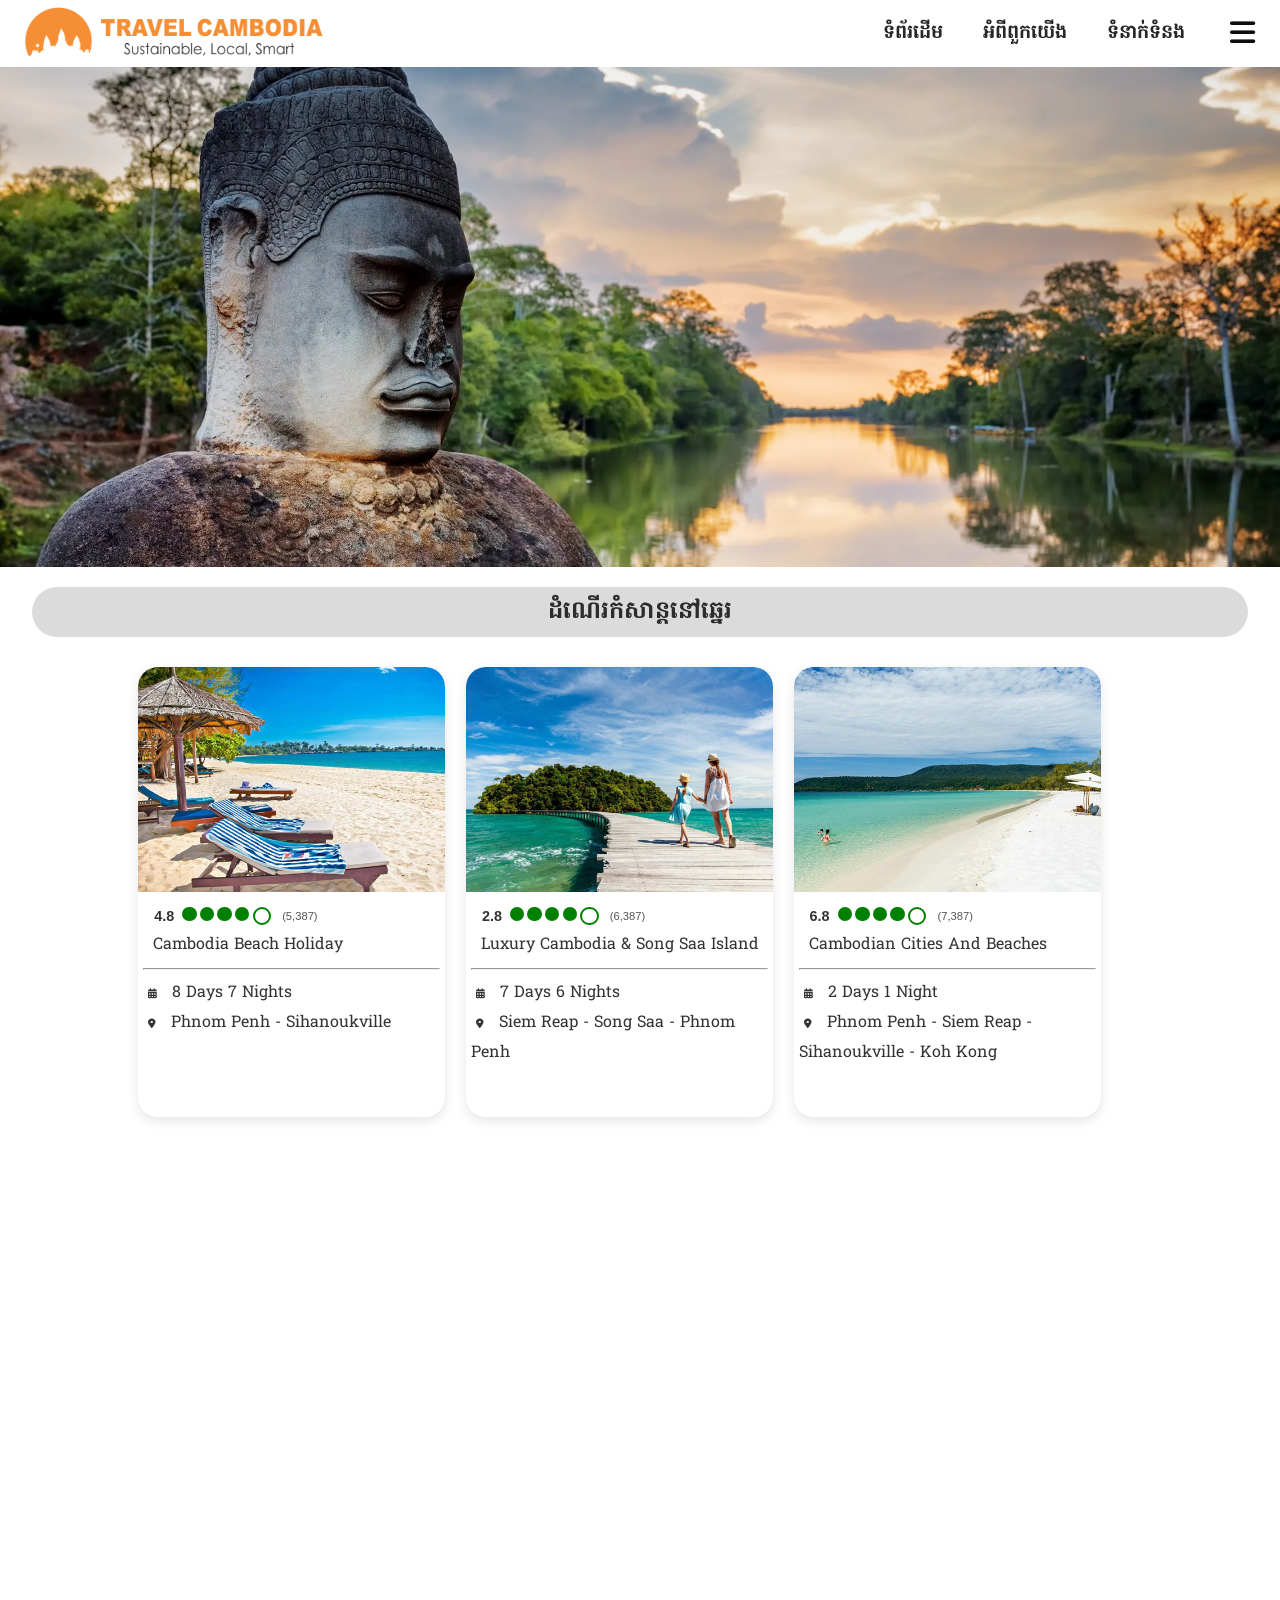
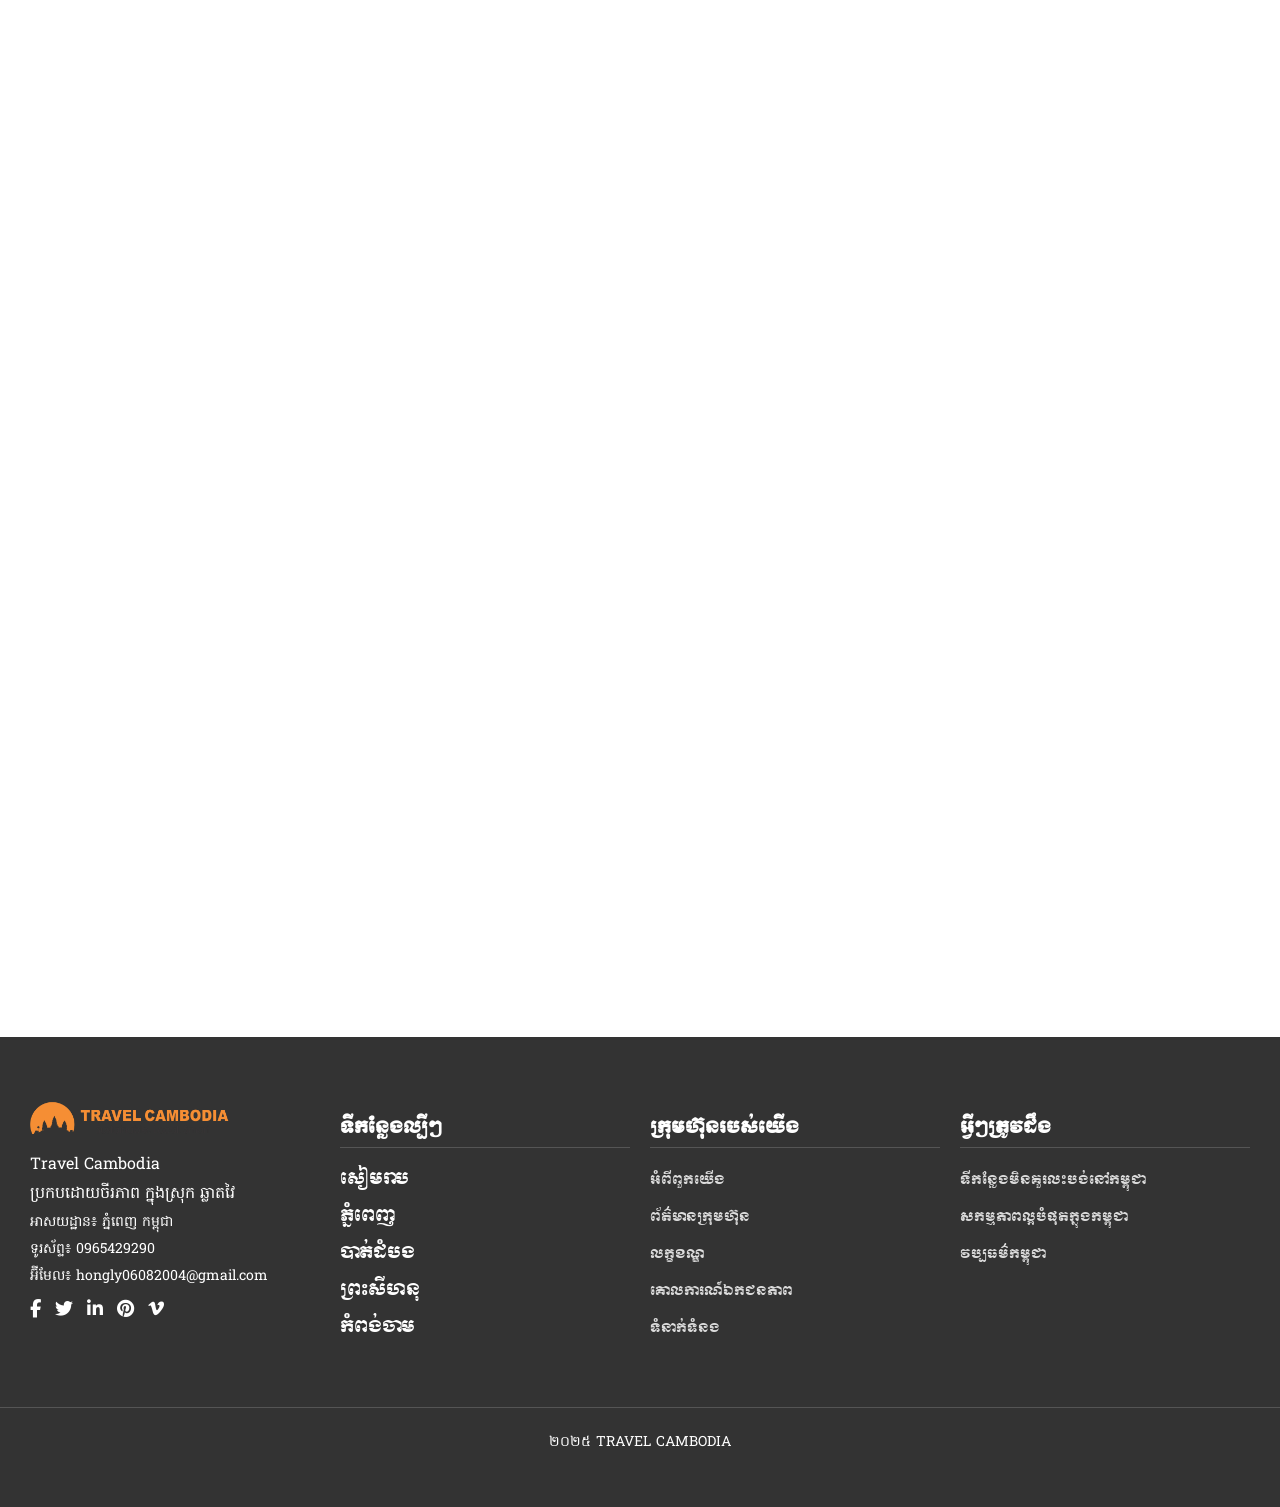
<file: beach_holiday.html>
<!DOCTYPE html>
<html lang="en">

<head>
    <meta charset="UTF-8">
    <meta name="viewport" content="width=device-width, initial-scale=1.0">
    <title>Beach Holiday</title>
    <link rel="icon" href="image/Travel-Banner-2023-002.png">
    <link rel="stylesheet" href="menupage.css">
    <link rel="stylesheet" href="https://cdnjs.cloudflare.com/ajax/libs/font-awesome/4.7.0/css/font-awesome.min.css">
    <link rel="stylesheet" href="https://cdnjs.cloudflare.com/ajax/libs/font-awesome/6.4.0/css/all.min.css">
    <link rel="stylesheet" href="https://cdnjs.cloudflare.com/ajax/libs/font-awesome/6.4.0/css/all.min.css">
    <!-- Font Awesome CDN -->
    <link rel="stylesheet" href="https://cdnjs.cloudflare.com/ajax/libs/font-awesome/4.7.0/css/font-awesome.min.css">
     <link rel="preconnect" href="https://fonts.googleapis.com">
    <link rel="preconnect" href="https://fonts.gstatic.com" crossorigin>
    <link href="https://fonts.googleapis.com/css2?family=Hanuman:wght@100..900&display=swap" rel="stylesheet">
    <link href="https://fonts.googleapis.com/css2?family=Moul&display=swap" rel="stylesheet">


    <script src="https://code.jquery.com/jquery-3.7.1.min.js"></script>
    <link rel="stylesheet" href="https://unpkg.com/aos@next/dist/aos.css" />
    <script src="https://unpkg.com/aos@next/dist/aos.js"></script>

</head>

<body>
    <div class="header">
        <div class="header-logo">
            <img src="image/logo/LogoTRAVELCAMBODIA2023.png" alt="">
        </div>
        <div class="header-menu">
            <ul>
                <li>
                    <a href="index.html">ទំព័រដើម</a>
                </li>
                <li>
                    <a href="about.html">អំពីពួកយើង</a>
                </li>
                <li><a href="contact.html">ទំនាក់ទំនង</a></li>
                <li>
                    <div class="sub-menu">
                        <i class="fa-solid fa-bars"></i>
                    </div>
                </li>
            </ul>
        </div>
    </div>
    <div class="slide-bg">
        <div class="sub-menu1">
             <ul>
                <li><a href="culture.html">វប្បធម៌ និង ជីវិត</a></li>
                <li><a href="beach_holiday.html">កំសាន្តនៅឆ្នេរ</a></li>
                <li><a href="family.html">កំសាន្តគ្រួសារ</a></li>
                <li><a href="advanture.html">កំសាន្តផ្សងព្រេង</a></li>
                <li><a href="luxury.html">កំសាន្តប្រណិត</a></li>
            </ul>
        </div>
    </div>


    <div class="overview" data-aos="fade-right">
        <h1 style="text-align: center;">ដំណើរកំសាន្តនៅឆ្នេរ</h1>
    </div>

    <div class="container-content">

    </div>


    </div>
 <footer>
        <div class="footer-container">
            <!-- Company Info -->
            <div class="footer-column">
                <div class="footer-logo">
                    <img src="image/logo/LogoTRAVELCAMBODIA2023.png" alt="Travel Cambodia Logo">
                    <p>Travel Cambodia</p>
                    <p>ប្រកបដោយចីរភាព ក្នុងស្រុក ឆ្លាតវៃ</p>
                </div>
                <div class="footer-contact">
                    <p>អាសយដ្ឋាន៖ ភ្នំពេញ កម្ពុជា</p>
                    <p>ទូរស័ព្ទ៖ 0965429290</p>
                    <p>អ៊ីមែល៖ hongly06082004@gmail.com</p>
                </div>
                <div class="footer-social">
                    <a href="#"><i class="fa fa-facebook"></i></a>
                    <a href="#"><i class="fa fa-twitter"></i></a>
                    <a href="#"><i class="fa fa-linkedin"></i></a>
                    <a href="#"><i class="fa fa-pinterest"></i></a>
                    <a href="#"><i class="fa fa-vimeo"></i></a>
                </div>
            </div>
            <!-- Top Destinations -->
            <div class="footer-column">
                <h3>ទីកន្លែងល្បីៗ</h3>
                <ul>
                    <li>សៀមរាប</li>
                    <li>ភ្នំពេញ</li>
                    <li>បាត់ដំបង</li>
                    <li>ព្រះសីហនុ</li>
                    <li>កំពង់ចាម</li>
                </ul>
            </div>
            <!-- Our Company -->
            <div class="footer-column">
                <h3>ក្រុមហ៊ុនរបស់យើង</h3>
                <ul>
                    <li><a href="#">អំពីពួកយើង</a></li>
                    <li><a href="#">ព័ត៌មានក្រុមហ៊ុន</a></li>
                    <li><a href="#">លក្ខខណ្ឌ</a></li>
                    <li><a href="#">គោលការណ៍ឯកជនភាព</a></li>
                    <li><a href="#">ទំនាក់ទំនង</a></li>
                </ul>
            </div>
            <!-- Things to Know -->
            <div class="footer-column">
                <h3>អ្វីៗត្រូវដឹង</h3>
                <ul>
                    <li><a href="#">ទីកន្លែងមិនគួរលះបង់នៅកម្ពុជា</a></li>
                    <li><a href="#">សកម្មភាពល្អបំផុតក្នុងកម្ពុជា</a></li>
                    <li><a href="#">វប្បធម៌កម្ពុជា</a></li>
                </ul>
            </div>
        </div>
        <!-- Footer Bottom -->
        <div class="footer-bottom">
            <p>២០២៥ TRAVEL CAMBODIA</p>
        </div>
    </footer>

    <script src="script/main.js"></script>
    <script src="js/data.js"></script>

    <script>
        Beachholiday(beach_box);

    </script>
    <script>
        AOS.init();
    </script>
</body>

</html>
</file>
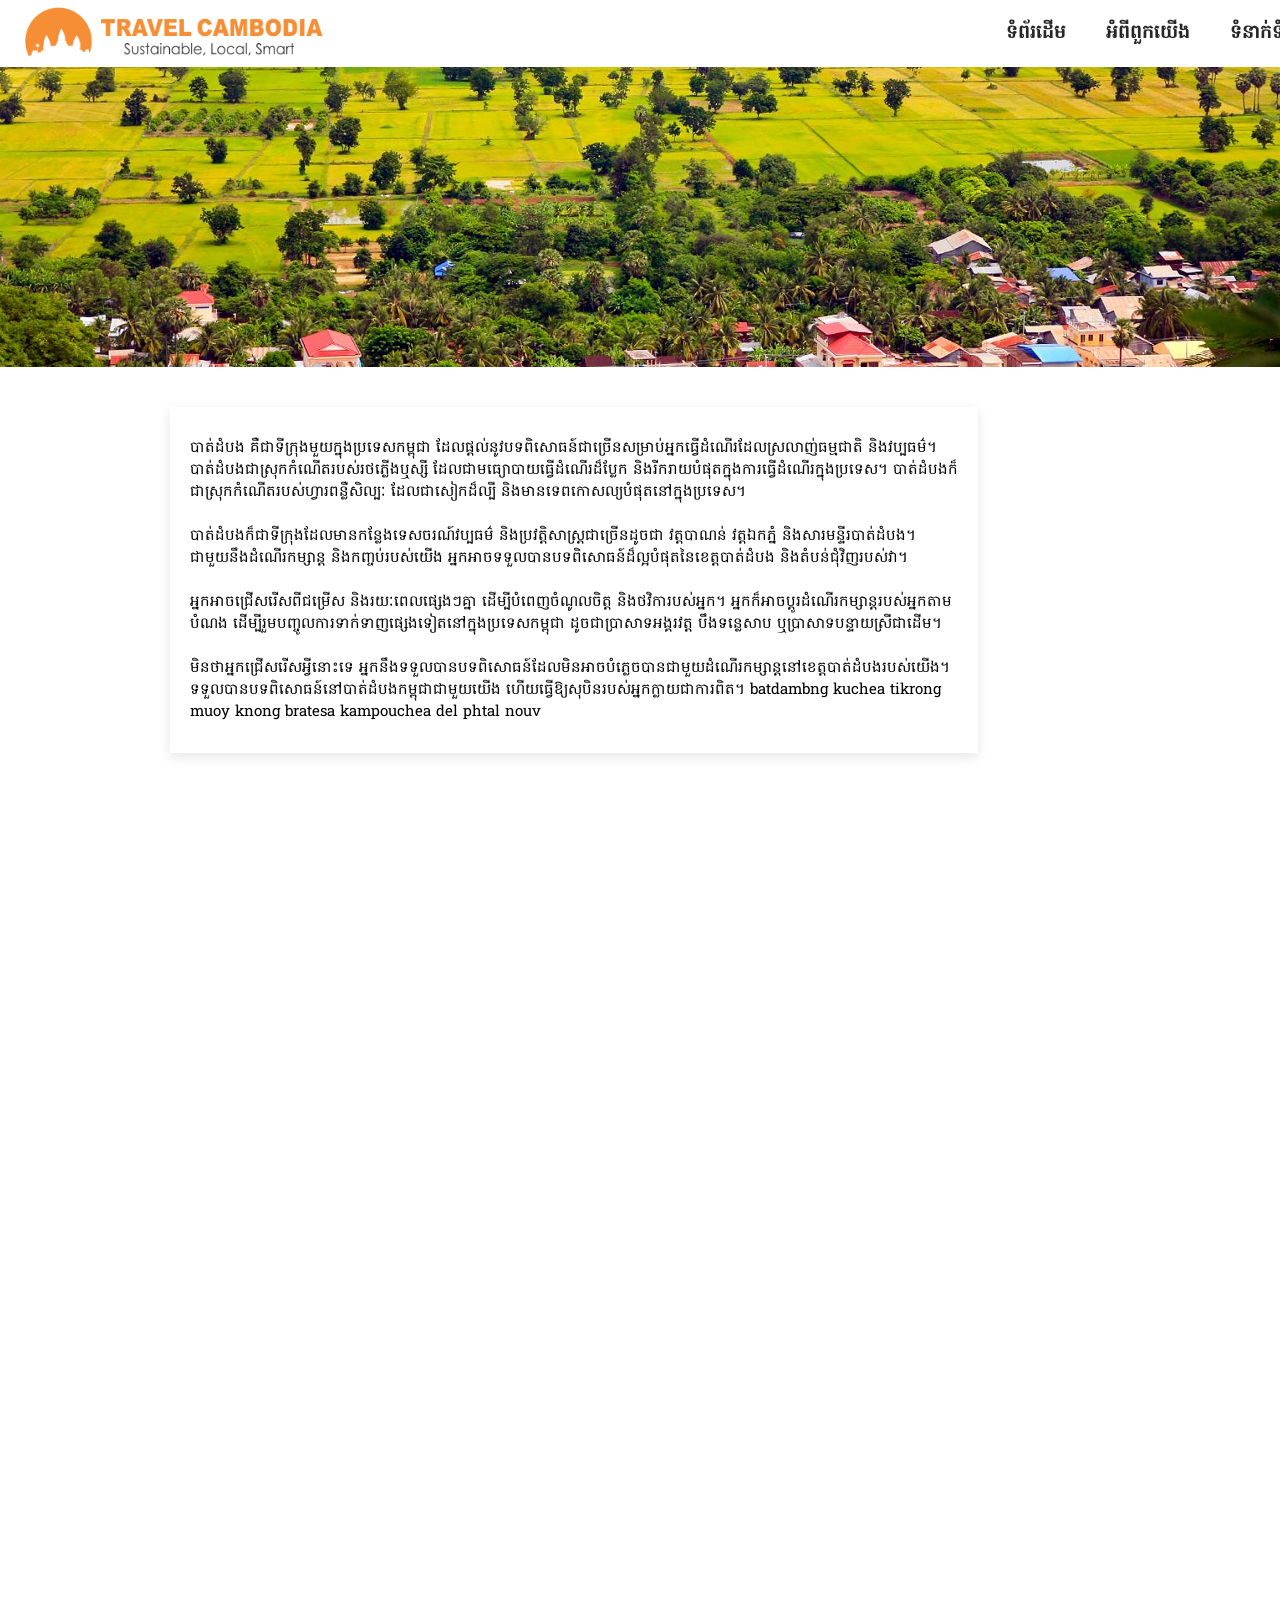
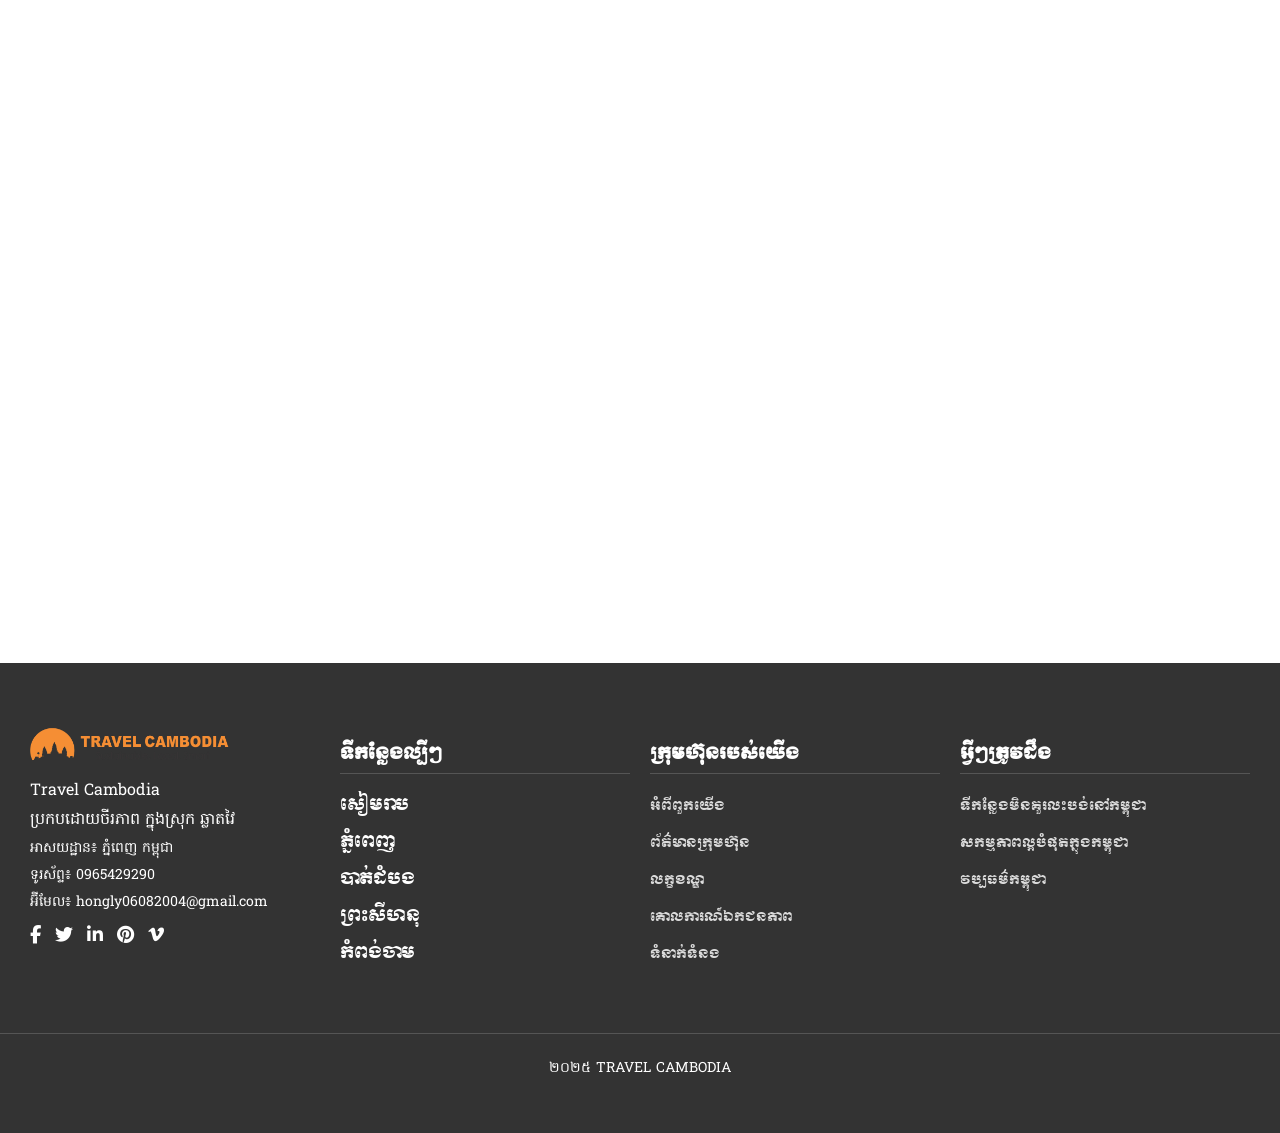
<file: BTB.html>
<!DOCTYPE html>
<html lang="en">

<head>
    <meta charset="UTF-8">
    <meta name="viewport" content="width=device-width, initial-scale=1.0">
    <title>Family Holiday</title>
    <link rel="icon" href="image/Travel-Banner-2023-002.png">
    <link rel="stylesheet" href="https://cdnjs.cloudflare.com/ajax/libs/font-awesome/4.7.0/css/font-awesome.min.css">
    <link rel="stylesheet" href="https://cdnjs.cloudflare.com/ajax/libs/font-awesome/6.4.0/css/all.min.css">

    <!-- Font Awesome CDN -->
    <link rel="stylesheet" href="https://cdnjs.cloudflare.com/ajax/libs/font-awesome/4.7.0/css/font-awesome.min.css">
    <link rel="preconnect" href="https://fonts.googleapis.com">
    <link rel="preconnect" href="https://fonts.gstatic.com" crossorigin>
    <link href="https://fonts.googleapis.com/css2?family=Hanuman:wght@100..900&display=swap" rel="stylesheet">
    <link href="https://fonts.googleapis.com/css2?family=Moul&display=swap" rel="stylesheet">


    <script src="https://code.jquery.com/jquery-3.7.1.min.js"></script>
    <link rel="stylesheet" href="https://unpkg.com/aos@next/dist/aos.css" />
    <script src="https://unpkg.com/aos@next/dist/aos.js"></script>

    <style>
        body {
            margin: 0px;
            padding: 0px;

        }

        body p {
            font-family: 'Hanuman', serif;
        }

        body h1 {
            font-family: 'Moul', serif;
        }


        .header {
            width: 100%;
            overflow: hidden;
            /* background-color: aqua; */
            box-shadow: 0 4px 12px rgba(0, 0, 0, 0.1);
        }

        .header .header-logo {
            width: 45%;
            height: 100%;
            float: left;


            /* background-color: blue; */

        }


        .header-logo img {
            width: 300px;
            transform: translateX(25px);
            object-fit: contain;


        }

        .header .header-menu {
            width: 55%;
            height: 100%;
            float: left;
            overflow: hidden;


        }

        .header-menu ul {
            list-style-type: none;
            margin: auto;
            transform: translateX(410px);
            padding: 0px;

        }

        .header-menu ul li {
            float: left;
        }

        .header-menu ul li a {
            display: block;
            text-decoration: none;
            color: rgb(40, 38, 38);
            padding: 10px 20px 0px 20px;
            /* font-family: "Moul", serif; */
            font-family: 'Hanuman', serif;
            margin-top: 9px;
            font-weight: bold;

            font-size: 1.2em;

            transition: all ease-in-out 0.4s;
        }

        .header-menu ul li a:hover {
            transform: scale(1.1);
            color: #cd9090;

        }

        /* ---------------------------------------------- */
        .sub-menu {
            float: left;
            align-items: center;
            display: flex;
            justify-content: center;
        }

        .fa-bars {
            color: rgb(14, 13, 13);
            font-size: 1.8em;
            margin-top: 18px;
            margin-left: 25px;
            cursor: pointer;
        }

        .sub-menu1 {
            background-color: rgba(25, 25, 26, 0.789);
            position: absolute;
            transform: translateX(1380px);
            display: none;
            border-radius: 0px 0px 10px 10px;
            z-index: 1;
        }

        .sub-menu1 ul {
            list-style: none;
            padding: 0px;
            margin: 0px;
            overflow: hidden;
        }

        .sub-menu1 ul li a {
            display: block;
            text-decoration: none;
            color: white;
            padding: 10px 10px 10px 20px;
            font-family: "Hanuman", serif;
            font-size: 1.1em;
            font-weight: bold;
            opacity: 0.9;

        }

        .sub-menu1 ul li a:hover {
            transform: scale(1.1);
            transition: all ease-in-out 0.4s;
            color: #cd9090;
        }

        /* ================================================= */


        .slide-bg {
            width: 100%;
            height: 300px;
            background-image: url("image/BTBbg.jpg");
            background-size: cover;
            background-position: center;
            position: relative;
            margin-bottom: 40px;
        }




        .container-content {
            width: 80%;
            overflow: hidden;
            /* background-color: #555; */
            padding: 20px 0px 20px 0px;
            box-sizing: border-box;
            margin: auto;

        }

        .container-content .box {
            width: 30%;
            height: 450px;
            float: left;
            margin: 1%;
            border-radius: 20px;
            transition: all ease-in-out 0.4s;
            margin-bottom: 30px;
            box-shadow: 0 4px 12px rgba(0, 0, 0, 0.1);
            /* background-color: #ae5555; */
        }

        .box .image {
            width: 100%;
            height: 50%;
            border-radius: 20px;
            /* background-color: #1b9612; */
        }

        .box .image img {
            width: 100%;
            height: 100%;
            border-radius: 20px 20px 0px 0px;
            object-fit: cover;
        }

        .box .ds {

            padding: 5px;

            box-sizing: border-box;
            width: 100%;
            height: 50%;
            /* background-color: #d85959; */
        }

        .box .ds p {
            margin: 0px;
            font-size: 1em;
            line-height: 30px;
            opacity: 0.8;
        }

        .box:hover {
            transform: scale(1.1);
            transition: all ease-in-out 0.4s;
        }


        .overview {
            width: 95%;
            margin: auto;
            height: 50px;
            margin-top: 20px;
            border-radius: 50px;
            background-color: rgba(128, 128, 128, 0.282);
        }

        .overview h1 {
            text-align: center;

            font-size: 1.5em;
            font-family: 'Hanuman', serif;
            font-weight: bold;
            margin: 0px;
            transform: translateY(8px);

            opacity: 0.8;

        }






        .rating {
            font-family: Arial, sans-serif;
            display: flex;
            align-items: center;
            gap: 0.5em;
            margin-top: 5px;
            margin-left: 6px;
            padding: 5px;
            box-sizing: border-box;
        }

        .rating-number {
            font-size: 0.9em;
            font-weight: bold;
            opacity: 0.8;
            color: #000;
        }

        .rating-stars {
            display: flex;
        }

        .star {
            width: 0.9em;
            height: 0.9em;
            border-radius: 50%;
            margin-right: 0.2em;
        }

        .star.filled {
            background-color: green;
        }

        .star.outline {
            border: 2px solid green;
            background-color: transparent;
        }

        .rating-reviews {
            font-size: 0.7em;
            color: #555;
        }



        footer {
            background-color: #333;
            color: #fff;
            padding: 40px 0;
            font-family: 'Moul', serif;
        }

        .footer-container {
            display: flex;
            justify-content: space-around;
            flex-wrap: wrap;
            padding: 0 20px;
        }

        .footer-column {
            flex: 1;
            min-width: 220px;
            margin: 20px 10px;
        }

        .footer-logo img {
            width: 200px;
            height: auto;
        }

        .footer-logo p {
            margin: 5px 0;
        }

        .footer-contact p {
            margin: 6px 0;
            font-size: 14px;
        }

        .footer-social a {
            color: #fff;
            margin-right: 10px;
            font-size: 18px;
            text-decoration: none;
        }

        .footer-column h3 {
            margin-bottom: 10px;
            font-size: 16px;
            border-bottom: 1px solid #555;
            padding-bottom: 5px;
        }

        .footer-column ul {
            list-style: none;
            padding: 0;
        }

        .footer-column ul li {
            margin: 8px 0;
        }

        .footer-column ul li a {
            color: #ddd;
            text-decoration: none;
            font-size: 12px;
        }

        .footer-column ul li a:hover {
            text-decoration: underline;
        }

        .footer-bottom {
            text-align: center;
            margin-top: 30px;
            font-size: 14px;
            border-top: 1px solid #555;
            padding-top: 10px;
        }

        .btb-ds {
            width: 60%;
            overflow: hidden;
            margin-left: 170px;
            padding: 20px;
            box-shadow: 0 4px 12px rgba(0, 0, 0, 0.1);

        }

        .btb-ds p {
            font-family: 'Hanuman', serif;
            font-size: 15px;
            margin: 10px 0px;
        }




        @media (max-width: 575.98px) {
            .btb-ds {
                width: 80%;
                margin: auto;
                overflow: hidden;
                padding: 20px;
                box-shadow: 0 4px 12px rgba(0, 0, 0, 0.1);
            }


            /* Header section */
            .header {
                display: flex;
                flex-direction: column;
                align-items: center;
                height: auto;
            }

            .header .header-logo,
            .header .header-menu {
                width: 100%;
                float: none;
                text-align: center;
            }

            .header .header-menu a {
                font-size: 0.8em;
                padding: 0px;
            }

            .slide-bg .ds {
                width: 50px;
                left: 30px;
                bottom: 30px;

            }



            .fa-bars {
                transform: translateX(-11px);
            }

            .slide-bg .ds h1 {
                font-size: 1.1em;
            }

            .slide-bg .ds p {
                font-size: 0.5em;
                list-style: 20px;
                opacity: 0.7;

            }




            .header-logo img {
                width: 200px;
                transform: translateX(0);
            }

            .header-menu ul {
                transform: translateX(0);
                display: flex;
                flex-direction: column;
                align-items: center;
            }

            .header-menu ul li {
                float: none;
            }



            .sub-menu1 {
                transform: translateX(0);
                width: 100%;
                text-align: center;
            }

            /* Slide section */
            .slide-bg {
                height: 300px;
            }

            .slide-bg .ds {
                width: 60%;
                transform: translate(0, 50px);
                text-align: center;
            }

            .slide-bg .ds h1 {
                font-size: 1.5em;
            }

            .slide-bg .ds p {
                font-size: 0.9em;
                line-height: 20px;
            }


            .container-content {
                width: 95%;
                overflow: hidden;
                /* background-color: #555; */
                padding: 20px 0px 20px 0px;
                box-sizing: border-box;
                margin: auto;

            }

            .container-content .box {
                width: 45%;
                height: 300px;
                float: left;
                margin: 1%;
                border-radius: 20px;
                transition: all ease-in-out 0.4s;
                margin-bottom: 30px;
                box-shadow: 0 4px 12px rgba(0, 0, 0, 0.1);
                /* background-color: #ae5555; */
            }

            .container-content .box p {
                font-size: 0.7em;
                line-height: 15px;

            }

            .rating {
                font-size: 0.8em;
                margin: 0px;
            }






        }
    </style>
</head>

<body>
    <div class="header">
        <div class="header-logo">
            <img src="image/logo/LogoTRAVELCAMBODIA2023.png" alt="">
        </div>
        <div class="header-menu">
            <ul>
                <li>
                    <a href="index.html">ទំព័រដើម</a>
                </li>
                <li>
                    <a href="about.html">អំពីពួកយើង</a>
                </li>
                <li><a href="contact.html">ទំនាក់ទំនង</a></li>
                <li>
                    <div class="sub-menu">
                        <i class="fa-solid fa-bars"></i>
                    </div>
                </li>
            </ul>
        </div>
    </div>
    <div class="slide-bg">
        <div class="sub-menu1">
            <ul>
                <li><a href="culture.html">វប្បធម៌ និង ជីវិត</a></li>
                <li><a href="beach_holiday.html">កំសាន្តនៅឆ្នេរ</a></li>
                <li><a href="family.html">កំសាន្តគ្រួសារ</a></li>
                <li><a href="advanture.html">កំសាន្តផ្សងព្រេង</a></li>
                <li><a href="luxury.html">កំសាន្តប្រណិត</a></li>
            </ul>
        </div>
    </div>

    <div class="btb-ds" data-aos="fade-right" data-aos-offset="300">
        <p>
            បាត់ដំបង គឺជាទីក្រុងមួយក្នុងប្រទេសកម្ពុជា ដែលផ្តល់នូវបទពិសោធន៍ជាច្រើនសម្រាប់អ្នកធ្វើដំណើរដែលស្រលាញ់ធម្មជាតិ
            និងវប្បធម៌។ បាត់ដំបងជាស្រុកកំណើតរបស់រថភ្លើងឬស្សី ដែលជាមធ្យោបាយធ្វើដំណើរដ៏ប្លែក
            និងរីករាយបំផុតក្នុងការធ្វើដំណើរក្នុងប្រទេស។ បាត់ដំបងក៏ជាស្រុកកំណើតរបស់ហ្វារពន្លឺសិល្បៈ ដែលជាសៀកដ៏ល្បី
            និងមានទេពកោសល្យបំផុតនៅក្នុងប្រទេស។ <br> <br>

            បាត់ដំបងក៏ជាទីក្រុងដែលមានកន្លែងទេសចរណ៍វប្បធម៌ និងប្រវត្តិសាស្ត្រជាច្រើនដូចជា វត្តបាណន់ វត្តឯកភ្នំ
            និងសារមន្ទីរបាត់ដំបង។ ជាមួយនឹងដំណើរកម្សាន្ត និងកញ្ចប់របស់យើង
            អ្នកអាចទទួលបានបទពិសោធន៍ដ៏ល្អបំផុតនៃខេត្តបាត់ដំបង និងតំបន់ជុំវិញរបស់វា។ <br> <br>

            អ្នកអាចជ្រើសរើសពីជម្រើស និងរយៈពេលផ្សេងៗគ្នា ដើម្បីបំពេញចំណូលចិត្ត និងថវិការបស់អ្នក។
            អ្នកក៏អាចប្ដូរដំណើរកម្សាន្តរបស់អ្នកតាមបំណង ដើម្បីរួមបញ្ចូលការទាក់ទាញផ្សេងទៀតនៅក្នុងប្រទេសកម្ពុជា
            ដូចជាប្រាសាទអង្គរវត្ត បឹងទន្លេសាប ឬប្រាសាទបន្ទាយស្រីជាដើម។ <br> <br>

            មិនថាអ្នកជ្រើសរើសអ្វីនោះទេ
            អ្នកនឹងទទួលបានបទពិសោធន៍ដែលមិនអាចបំភ្លេចបានជាមួយដំណើរកម្សាន្តនៅខេត្តបាត់ដំបងរបស់យើង។
            ទទួលបានបទពិសោធន៍នៅបាត់ដំបងកម្ពុជាជាមួយយើង ហើយធ្វើឱ្យសុបិនរបស់អ្នកក្លាយជាការពិត។
            batdambng kuchea tikrong muoy knong bratesa kampouchea del phtal nouv
        </p>

    </div>




    <div class="container-content">

    </div>


    </div>
    <footer>
        <div class="footer-container">
            <!-- Company Info -->
            <div class="footer-column">
                <div class="footer-logo">
                    <img src="image/logo/LogoTRAVELCAMBODIA2023.png" alt="Travel Cambodia Logo">
                    <p>Travel Cambodia</p>
                    <p>ប្រកបដោយចីរភាព ក្នុងស្រុក ឆ្លាតវៃ</p>
                </div>
                <div class="footer-contact">
                    <p>អាសយដ្ឋាន៖ ភ្នំពេញ កម្ពុជា</p>
                    <p>ទូរស័ព្ទ៖ 0965429290</p>
                    <p>អ៊ីមែល៖ hongly06082004@gmail.com</p>
                </div>
                <div class="footer-social">
                    <a href="#"><i class="fa fa-facebook"></i></a>
                    <a href="#"><i class="fa fa-twitter"></i></a>
                    <a href="#"><i class="fa fa-linkedin"></i></a>
                    <a href="#"><i class="fa fa-pinterest"></i></a>
                    <a href="#"><i class="fa fa-vimeo"></i></a>
                </div>
            </div>
            <!-- Top Destinations -->
            <div class="footer-column">
                <h3>ទីកន្លែងល្បីៗ</h3>
                <ul>
                    <li>សៀមរាប</li>
                    <li>ភ្នំពេញ</li>
                    <li>បាត់ដំបង</li>
                    <li>ព្រះសីហនុ</li>
                    <li>កំពង់ចាម</li>
                </ul>
            </div>
            <!-- Our Company -->
            <div class="footer-column">
                <h3>ក្រុមហ៊ុនរបស់យើង</h3>
                <ul>
                    <li><a href="#">អំពីពួកយើង</a></li>
                    <li><a href="#">ព័ត៌មានក្រុមហ៊ុន</a></li>
                    <li><a href="#">លក្ខខណ្ឌ</a></li>
                    <li><a href="#">គោលការណ៍ឯកជនភាព</a></li>
                    <li><a href="#">ទំនាក់ទំនង</a></li>
                </ul>
            </div>
            <!-- Things to Know -->
            <div class="footer-column">
                <h3>អ្វីៗត្រូវដឹង</h3>
                <ul>
                    <li><a href="#">ទីកន្លែងមិនគួរលះបង់នៅកម្ពុជា</a></li>
                    <li><a href="#">សកម្មភាពល្អបំផុតក្នុងកម្ពុជា</a></li>
                    <li><a href="#">វប្បធម៌កម្ពុជា</a></li>
                </ul>
            </div>
        </div>
        <!-- Footer Bottom -->
        <div class="footer-bottom">
            <p>២០២៥ TRAVEL CAMBODIA</p>
        </div>
    </footer>

    <script src="script/main.js"></script>
    <script src="js/data.js"></script>

    <script>
        family(family_box);

    </script>
    <script>
        AOS.init();
    </script>
</body>

</html>
</file>
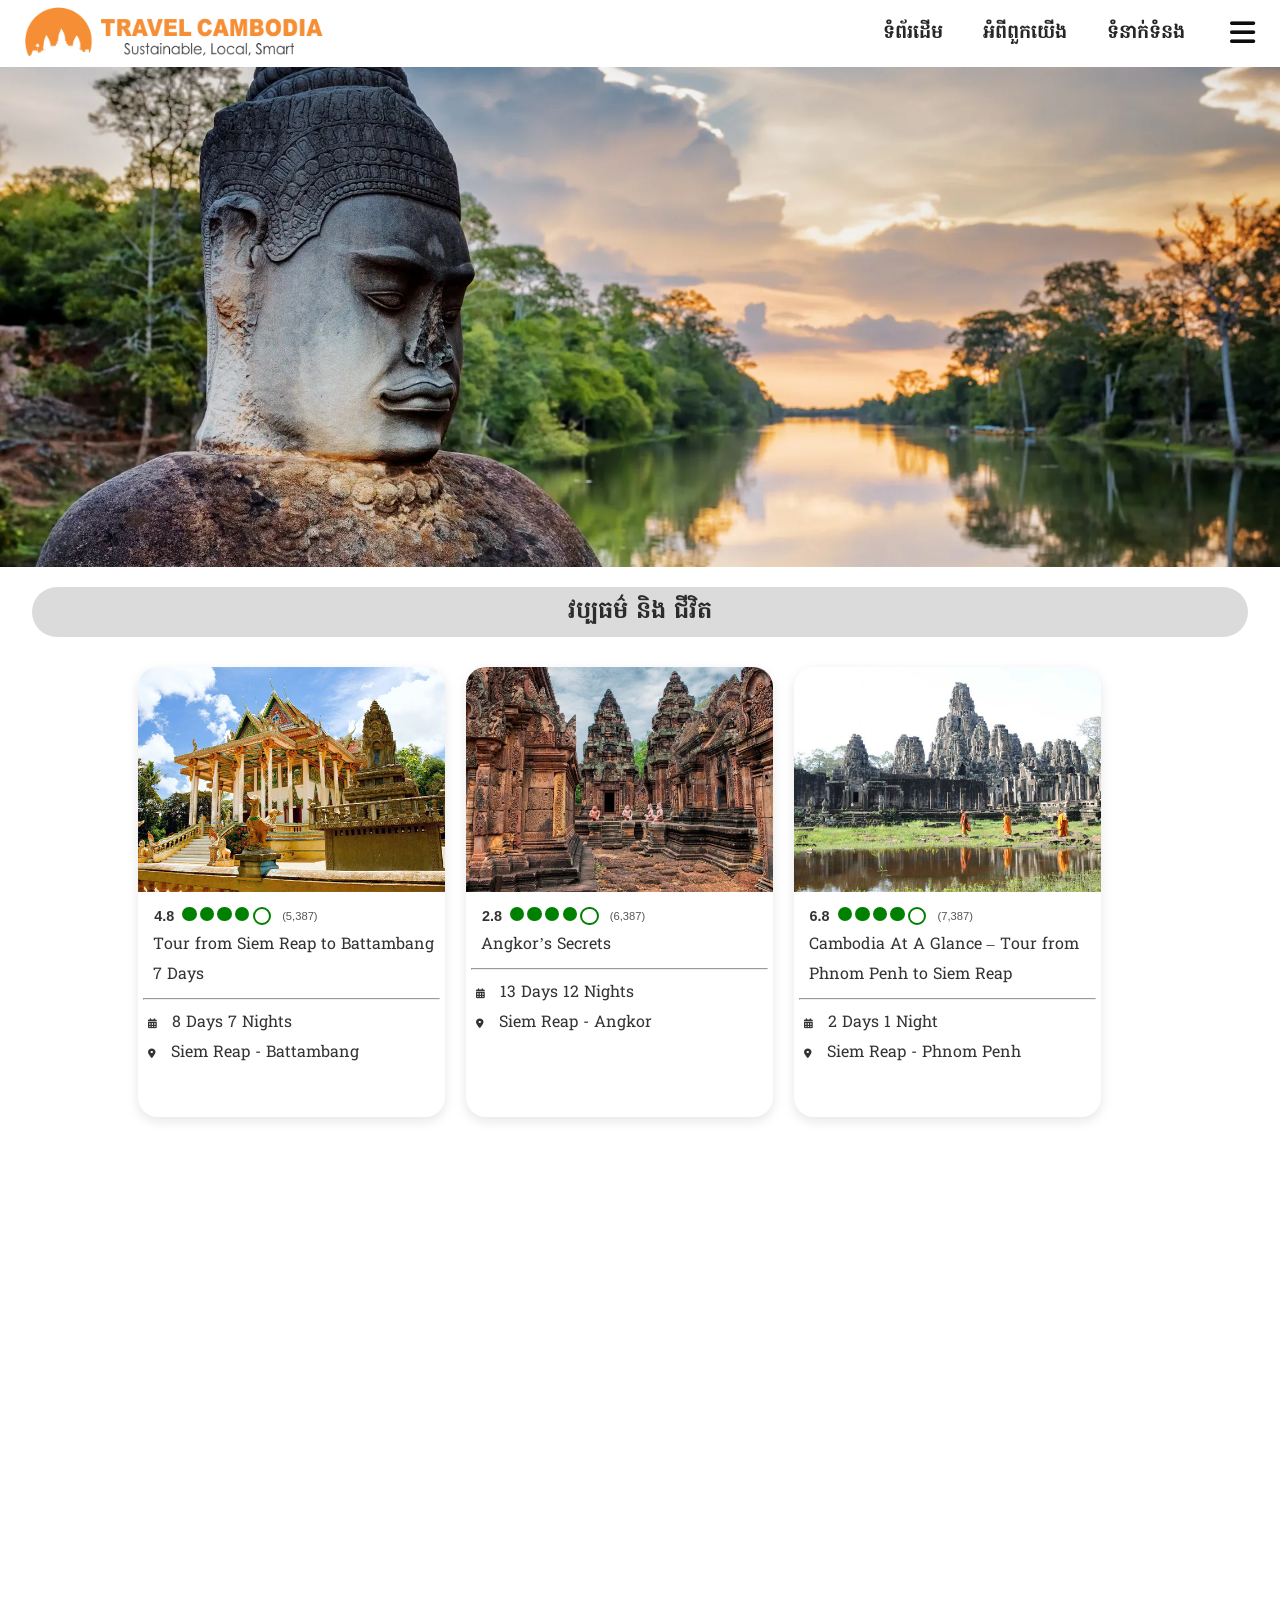
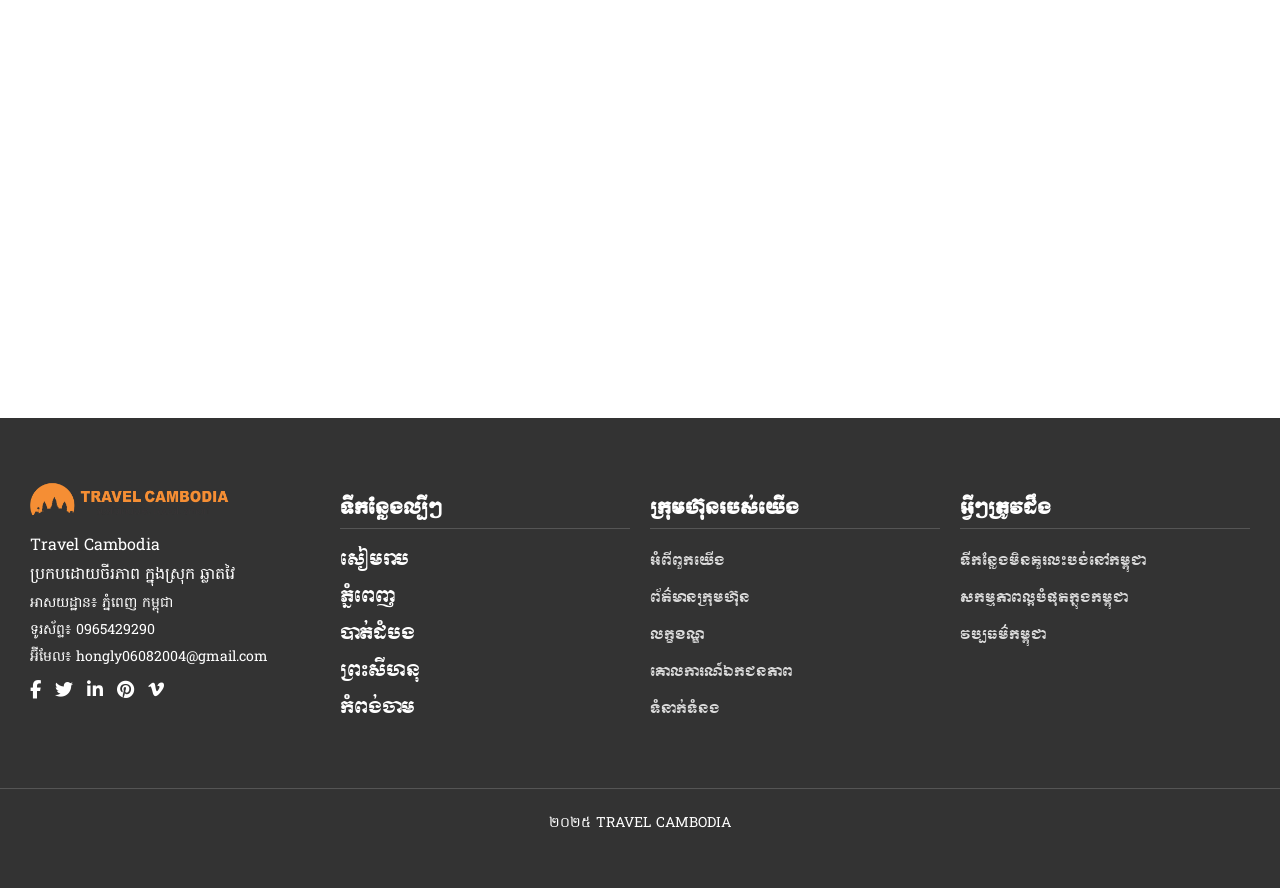
<file: culture.html>
<!DOCTYPE html>
<html lang="en">

<head>
    <meta charset="UTF-8">
    <meta name="viewport" content="width=device-width, initial-scale=1.0">
    <title>Culture and Locals Life </title>
    <link rel="icon" href="image/Travel-Banner-2023-002.png">
    <link rel="stylesheet" href="menupage.css">
    <link rel="stylesheet" href="https://cdnjs.cloudflare.com/ajax/libs/font-awesome/4.7.0/css/font-awesome.min.css">
    <link rel="stylesheet" href="https://cdnjs.cloudflare.com/ajax/libs/font-awesome/6.4.0/css/all.min.css">
    <!-- Font Awesome CDN -->
    <link rel="stylesheet" href="https://cdnjs.cloudflare.com/ajax/libs/font-awesome/4.7.0/css/font-awesome.min.css">

    <script src="https://code.jquery.com/jquery-3.7.1.min.js"></script>
    <link rel="preconnect" href="https://fonts.googleapis.com">
    <link rel="preconnect" href="https://fonts.gstatic.com" crossorigin>
    <link href="https://fonts.googleapis.com/css2?family=Hanuman:wght@100..900&display=swap" rel="stylesheet">
    <link href="https://fonts.googleapis.com/css2?family=Moul&display=swap" rel="stylesheet">

    <link rel="stylesheet" href="https://unpkg.com/aos@next/dist/aos.css" />
    <script src="https://unpkg.com/aos@next/dist/aos.js"></script>


</head>

<body>
    <div class="header">
        <div class="header-logo">
            <img src="image/logo/LogoTRAVELCAMBODIA2023.png" alt="">
        </div>
        <div class="header-menu">
            <ul>
                <li>
                    <a href="index.html">ទំព័រដើម</a>
                </li>
                <li>
                    <a href="about.html">អំពីពួកយើង</a>
                </li>
                <li><a href="contact.html">ទំនាក់ទំនង</a></li>
                <li>
                    <div class="sub-menu">
                        <i class="fa-solid fa-bars"></i>
                    </div>
                </li>
            </ul>
        </div>
    </div>
    <div class="slide-bg">
        <div class="sub-menu1">
            <ul>
                <li><a href="culture.html" >វប្បធម៌ និង ជីវិត</a></li>
                <li><a href="beach_holiday.html">កំសាន្តនៅឆ្នេរ</a></li>
                <li><a href="family.html">កំសាន្តគ្រួសារ</a></li>
                <li><a href="advanture.html">កំសាន្តផ្សងព្រេង</a></li>
                <li><a href="luxury.html">កំសាន្តប្រណិត</a></li>
            </ul>
        </div>
    </div>


    <div class="overview" data-aos="fade-right" data-aos-duration="1000">
        <h1 style="text-align: center;">វប្បធម៌ និង ជីវិត</h1>
    </div>

    <div class="container-content">

    </div>


    </div>
    <footer>
        <div class="footer-container">
            <!-- Company Info -->
            <div class="footer-column">
                <div class="footer-logo">
                    <img src="image/logo/LogoTRAVELCAMBODIA2023.png" alt="Travel Cambodia Logo">
                    <p>Travel Cambodia</p>
                    <p>ប្រកបដោយចីរភាព ក្នុងស្រុក ឆ្លាតវៃ</p>
                </div>
                <div class="footer-contact">
                    <p>អាសយដ្ឋាន៖ ភ្នំពេញ កម្ពុជា</p>
                    <p>ទូរស័ព្ទ៖ 0965429290</p>
                    <p>អ៊ីមែល៖ hongly06082004@gmail.com</p>
                </div>
                <div class="footer-social">
                    <a href="#"><i class="fa fa-facebook"></i></a>
                    <a href="#"><i class="fa fa-twitter"></i></a>
                    <a href="#"><i class="fa fa-linkedin"></i></a>
                    <a href="#"><i class="fa fa-pinterest"></i></a>
                    <a href="#"><i class="fa fa-vimeo"></i></a>
                </div>
            </div>
            <!-- Top Destinations -->
            <div class="footer-column">
                <h3>ទីកន្លែងល្បីៗ</h3>
                <ul>
                    <li>សៀមរាប</li>
                    <li>ភ្នំពេញ</li>
                    <li>បាត់ដំបង</li>
                    <li>ព្រះសីហនុ</li>
                    <li>កំពង់ចាម</li>
                </ul>
            </div>
            <!-- Our Company -->
            <div class="footer-column">
                <h3>ក្រុមហ៊ុនរបស់យើង</h3>
                <ul>
                    <li><a href="#">អំពីពួកយើង</a></li>
                    <li><a href="#">ព័ត៌មានក្រុមហ៊ុន</a></li>
                    <li><a href="#">លក្ខខណ្ឌ</a></li>
                    <li><a href="#">គោលការណ៍ឯកជនភាព</a></li>
                    <li><a href="#">ទំនាក់ទំនង</a></li>
                </ul>
            </div>
            <!-- Things to Know -->
            <div class="footer-column">
                <h3>អ្វីៗត្រូវដឹង</h3>
                <ul>
                    <li><a href="#">ទីកន្លែងមិនគួរលះបង់នៅកម្ពុជា</a></li>
                    <li><a href="#">សកម្មភាពល្អបំផុតក្នុងកម្ពុជា</a></li>
                    <li><a href="#">វប្បធម៌កម្ពុជា</a></li>
                </ul>
            </div>
        </div>
        <!-- Footer Bottom -->
        <div class="footer-bottom">
            <p>២០២៥ TRAVEL CAMBODIA</p>
        </div>
    </footer>

    <script src="script/main.js"></script>
    <script src="js/data.js"></script>

    <script>
        Culture(culture_life);

    </script>
    <script>
        AOS.init();
    </script>
</body>

</html>
</file>
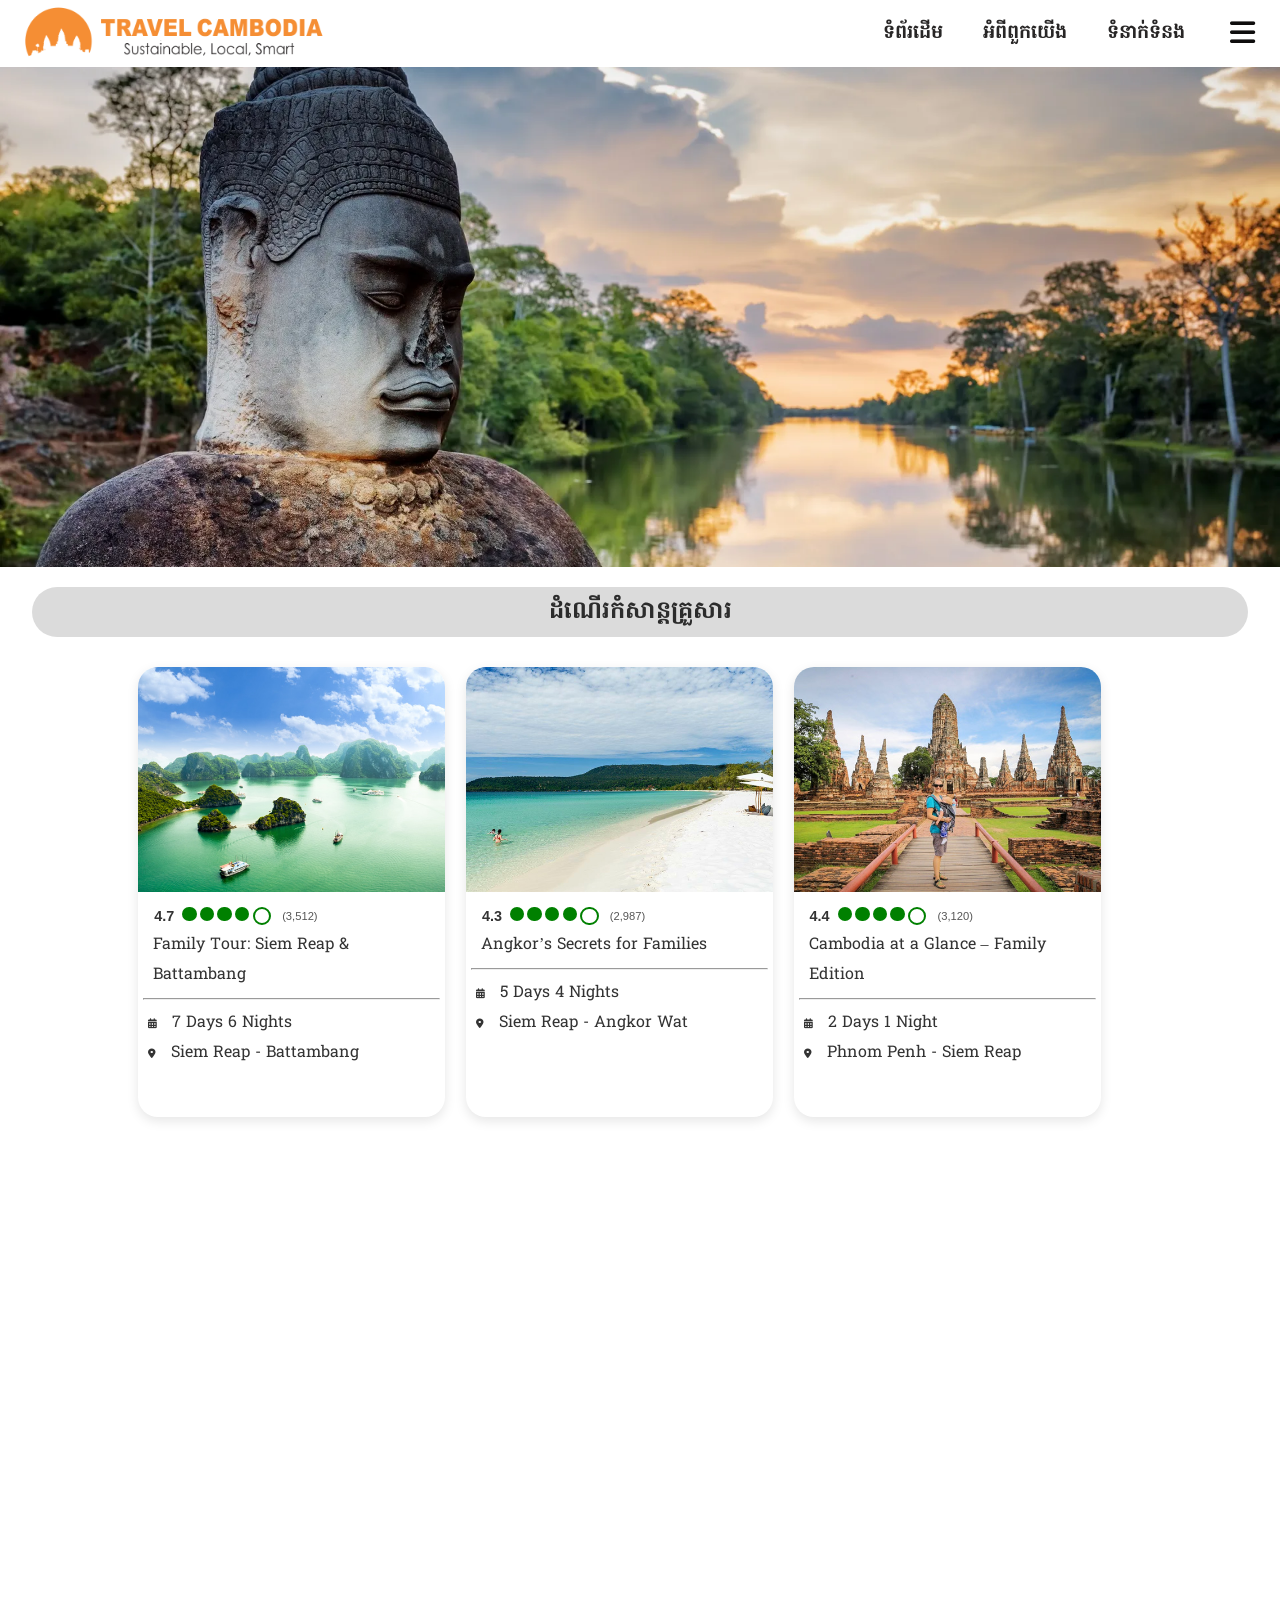
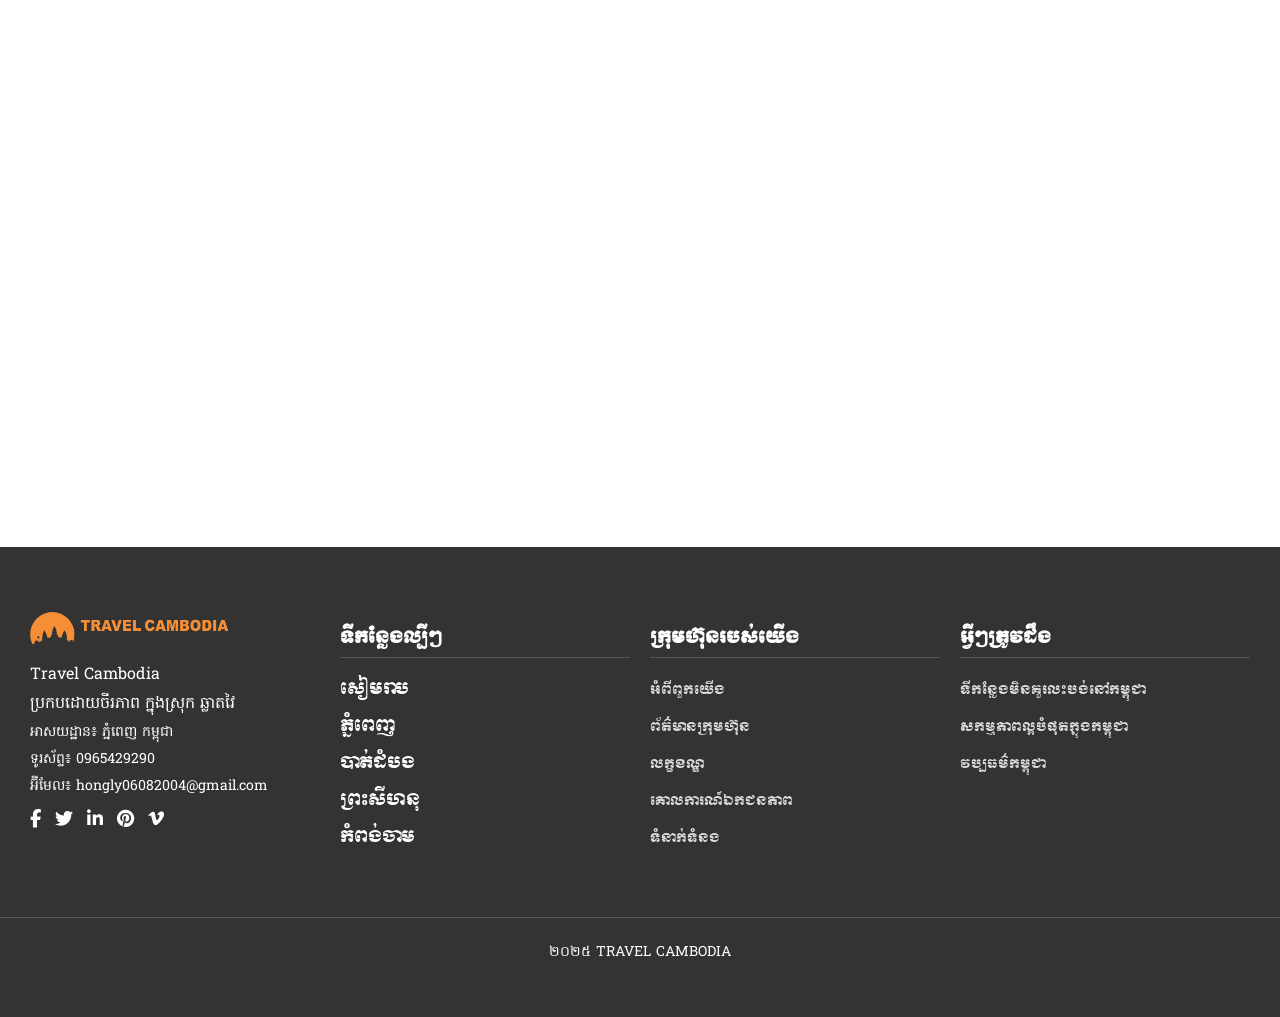
<file: family.html>
<!DOCTYPE html>
<html lang="en">

<head>
    <meta charset="UTF-8">
    <meta name="viewport" content="width=device-width, initial-scale=1.0">
    <title>Family Holiday</title>
    <link rel="icon" href="image/Travel-Banner-2023-002.png">
    <link rel="stylesheet" href="menupage.css">
    <link rel="stylesheet" href="https://cdnjs.cloudflare.com/ajax/libs/font-awesome/4.7.0/css/font-awesome.min.css">
    <link rel="stylesheet" href="https://cdnjs.cloudflare.com/ajax/libs/font-awesome/6.4.0/css/all.min.css">

    <!-- Font Awesome CDN -->
    <link rel="stylesheet" href="https://cdnjs.cloudflare.com/ajax/libs/font-awesome/4.7.0/css/font-awesome.min.css">
    <link rel="preconnect" href="https://fonts.googleapis.com">
    <link rel="preconnect" href="https://fonts.gstatic.com" crossorigin>
    <link href="https://fonts.googleapis.com/css2?family=Hanuman:wght@100..900&display=swap" rel="stylesheet">
    <link href="https://fonts.googleapis.com/css2?family=Moul&display=swap" rel="stylesheet">


    <script src="https://code.jquery.com/jquery-3.7.1.min.js"></script>
    <link rel="stylesheet" href="https://unpkg.com/aos@next/dist/aos.css" />
    <script src="https://unpkg.com/aos@next/dist/aos.js"></script>

</head>

<body>
    <div class="header">
        <div class="header-logo">
            <img src="image/logo/LogoTRAVELCAMBODIA2023.png" alt="">
        </div>
        <div class="header-menu">
            <ul>
                <li>
                    <a href="index.html">ទំព័រដើម</a>
                </li>
                <li>
                    <a href="about.html">អំពីពួកយើង</a>
                </li>
                <li><a href="contact.html">ទំនាក់ទំនង</a></li>
                <li>
                    <div class="sub-menu">
                        <i class="fa-solid fa-bars"></i>
                    </div>
                </li>
            </ul>
        </div>
    </div>
    <div class="slide-bg">
        <div class="sub-menu1">
            <ul>
                <li><a href="culture.html" >វប្បធម៌ និង ជីវិត</a></li>
                <li><a href="beach_holiday.html">កំសាន្តនៅឆ្នេរ</a></li>
                <li><a href="family.html">កំសាន្តគ្រួសារ</a></li>
                <li><a href="advanture.html">កំសាន្តផ្សងព្រេង</a></li>
                <li><a href="luxury.html">កំសាន្តប្រណិត</a></li>
            </ul>
        </div>
    </div>


    <div class="overview" data-aos="fade-right">
        <h1 style="text-align: center;">ដំណើរកំសាន្តគ្រួសារ</h1>
    </div>

    <div class="container-content">

    </div>


    </div>
    <footer>
        <div class="footer-container">
            <!-- Company Info -->
            <div class="footer-column">
                <div class="footer-logo">
                    <img src="image/logo/LogoTRAVELCAMBODIA2023.png" alt="Travel Cambodia Logo">
                    <p>Travel Cambodia</p>
                    <p>ប្រកបដោយចីរភាព ក្នុងស្រុក ឆ្លាតវៃ</p>
                </div>
                <div class="footer-contact">
                    <p>អាសយដ្ឋាន៖ ភ្នំពេញ កម្ពុជា</p>
                    <p>ទូរស័ព្ទ៖ 0965429290</p>
                    <p>អ៊ីមែល៖ hongly06082004@gmail.com</p>
                </div>
                <div class="footer-social">
                    <a href="#"><i class="fa fa-facebook"></i></a>
                    <a href="#"><i class="fa fa-twitter"></i></a>
                    <a href="#"><i class="fa fa-linkedin"></i></a>
                    <a href="#"><i class="fa fa-pinterest"></i></a>
                    <a href="#"><i class="fa fa-vimeo"></i></a>
                </div>
            </div>
            <!-- Top Destinations -->
            <div class="footer-column">
                <h3>ទីកន្លែងល្បីៗ</h3>
                <ul>
                    <li>សៀមរាប</li>
                    <li>ភ្នំពេញ</li>
                    <li>បាត់ដំបង</li>
                    <li>ព្រះសីហនុ</li>
                    <li>កំពង់ចាម</li>
                </ul>
            </div>
            <!-- Our Company -->
            <div class="footer-column">
                <h3>ក្រុមហ៊ុនរបស់យើង</h3>
                <ul>
                    <li><a href="#">អំពីពួកយើង</a></li>
                    <li><a href="#">ព័ត៌មានក្រុមហ៊ុន</a></li>
                    <li><a href="#">លក្ខខណ្ឌ</a></li>
                    <li><a href="#">គោលការណ៍ឯកជនភាព</a></li>
                    <li><a href="#">ទំនាក់ទំនង</a></li>
                </ul>
            </div>
            <!-- Things to Know -->
            <div class="footer-column">
                <h3>អ្វីៗត្រូវដឹង</h3>
                <ul>
                    <li><a href="#">ទីកន្លែងមិនគួរលះបង់នៅកម្ពុជា</a></li>
                    <li><a href="#">សកម្មភាពល្អបំផុតក្នុងកម្ពុជា</a></li>
                    <li><a href="#">វប្បធម៌កម្ពុជា</a></li>
                </ul>
            </div>
        </div>
        <!-- Footer Bottom -->
        <div class="footer-bottom">
            <p>២០២៥ TRAVEL CAMBODIA</p>
        </div>
    </footer>

    <script src="script/main.js"></script>
    <script src="js/data.js"></script>

    <script>
        family(family_box);

    </script>
    <script>
        AOS.init();
    </script>
</body>

</html>
</file>
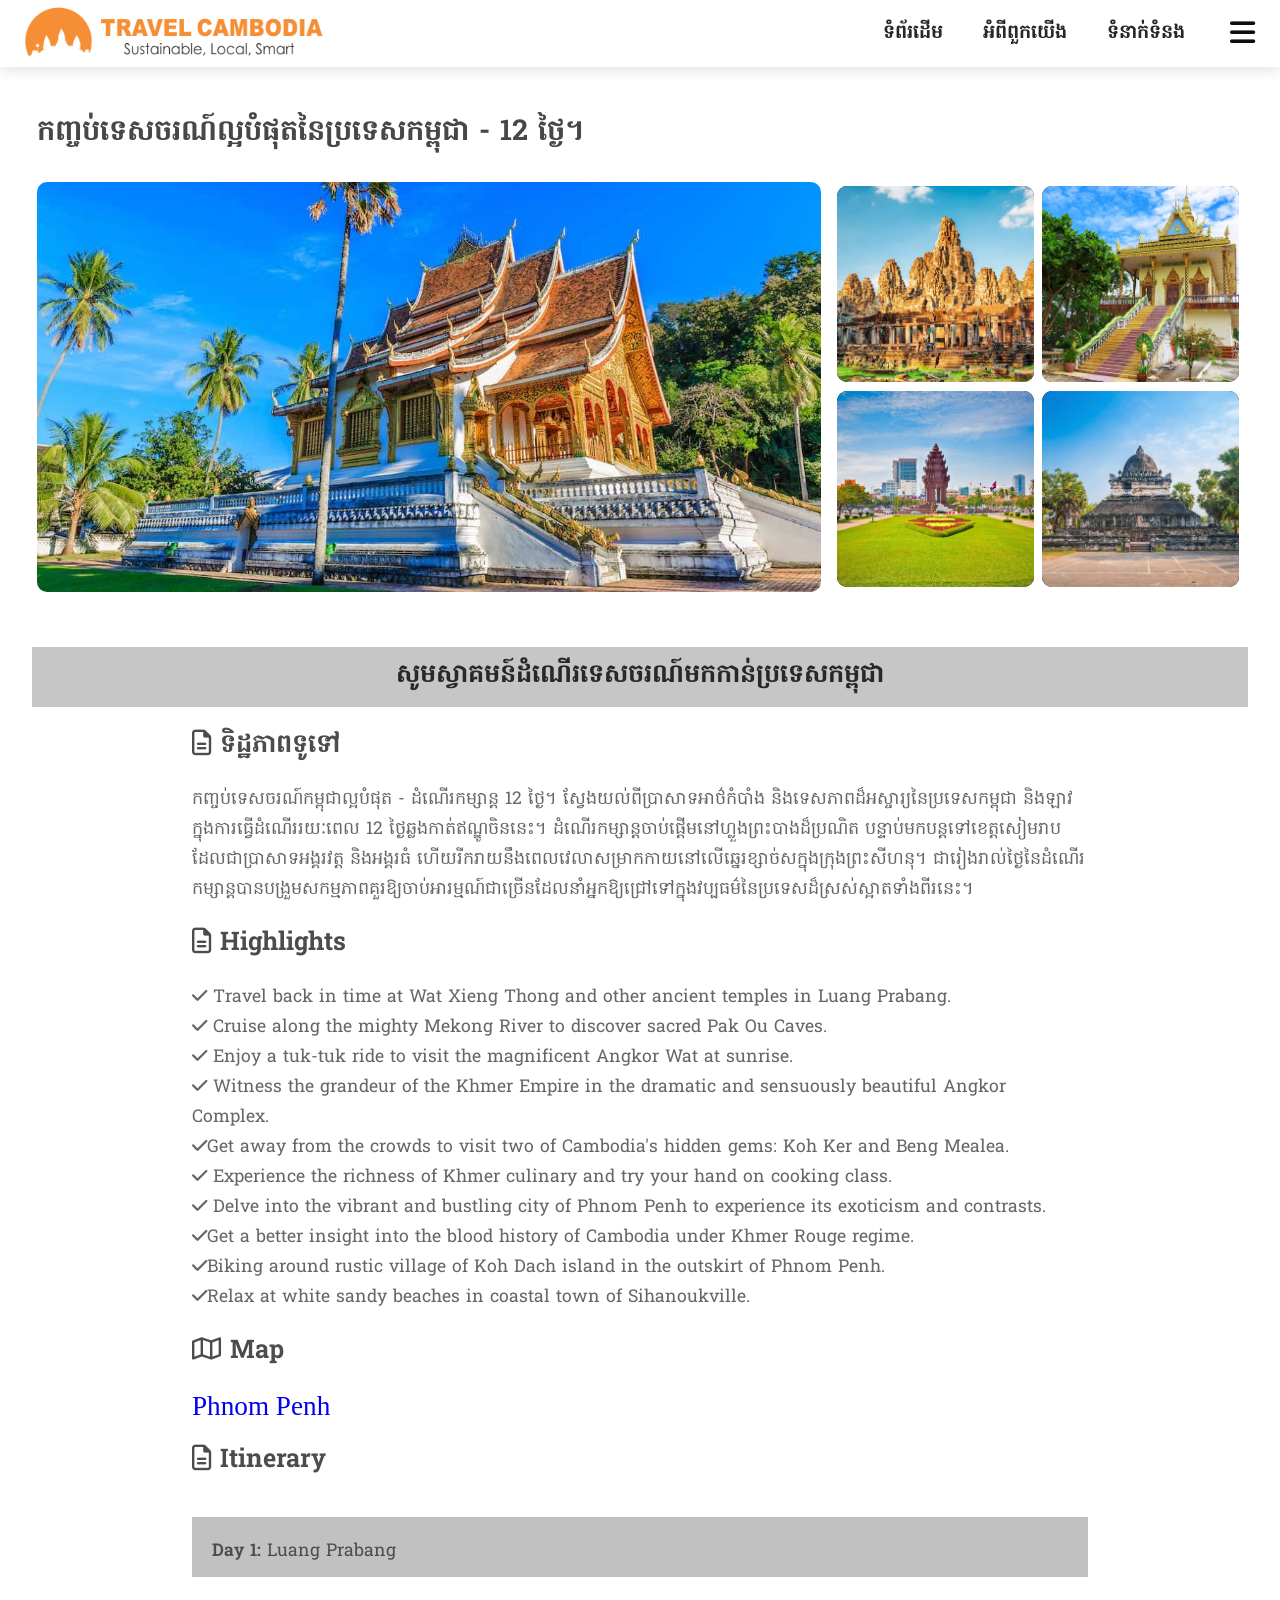
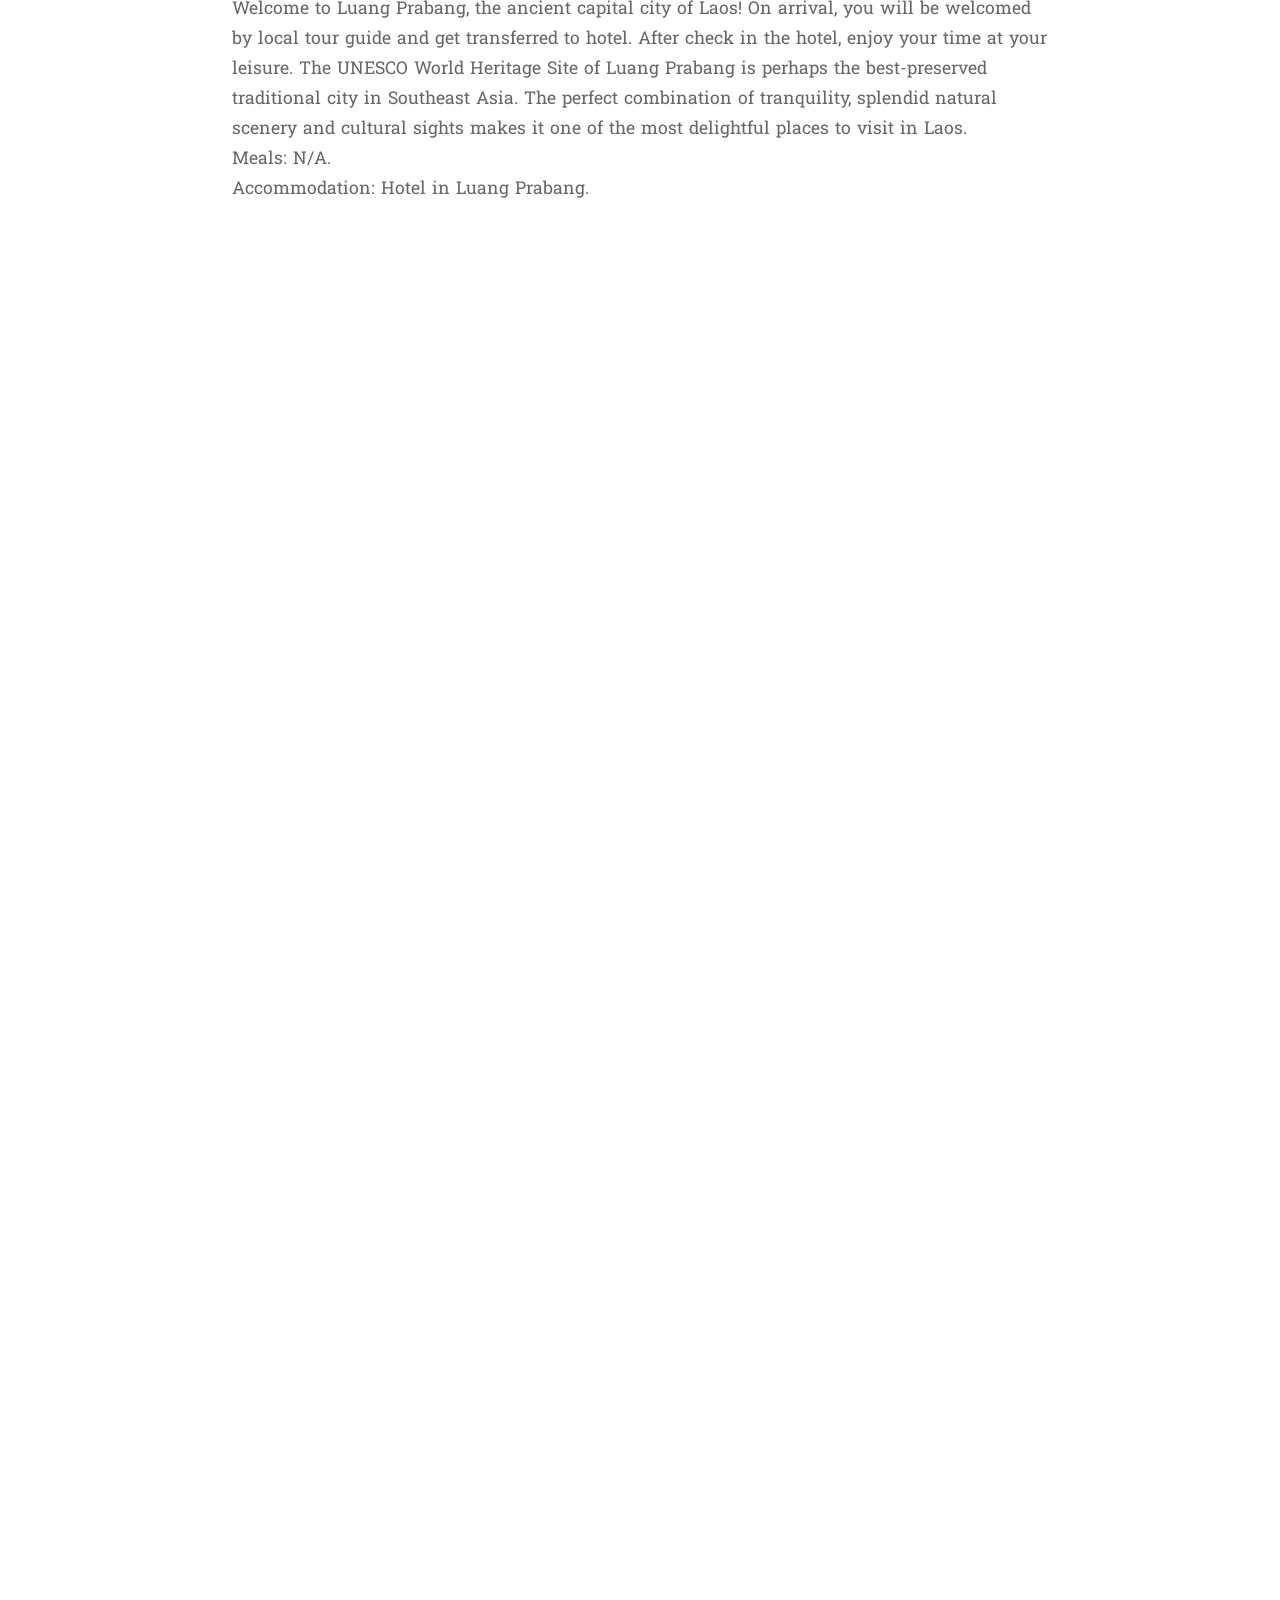
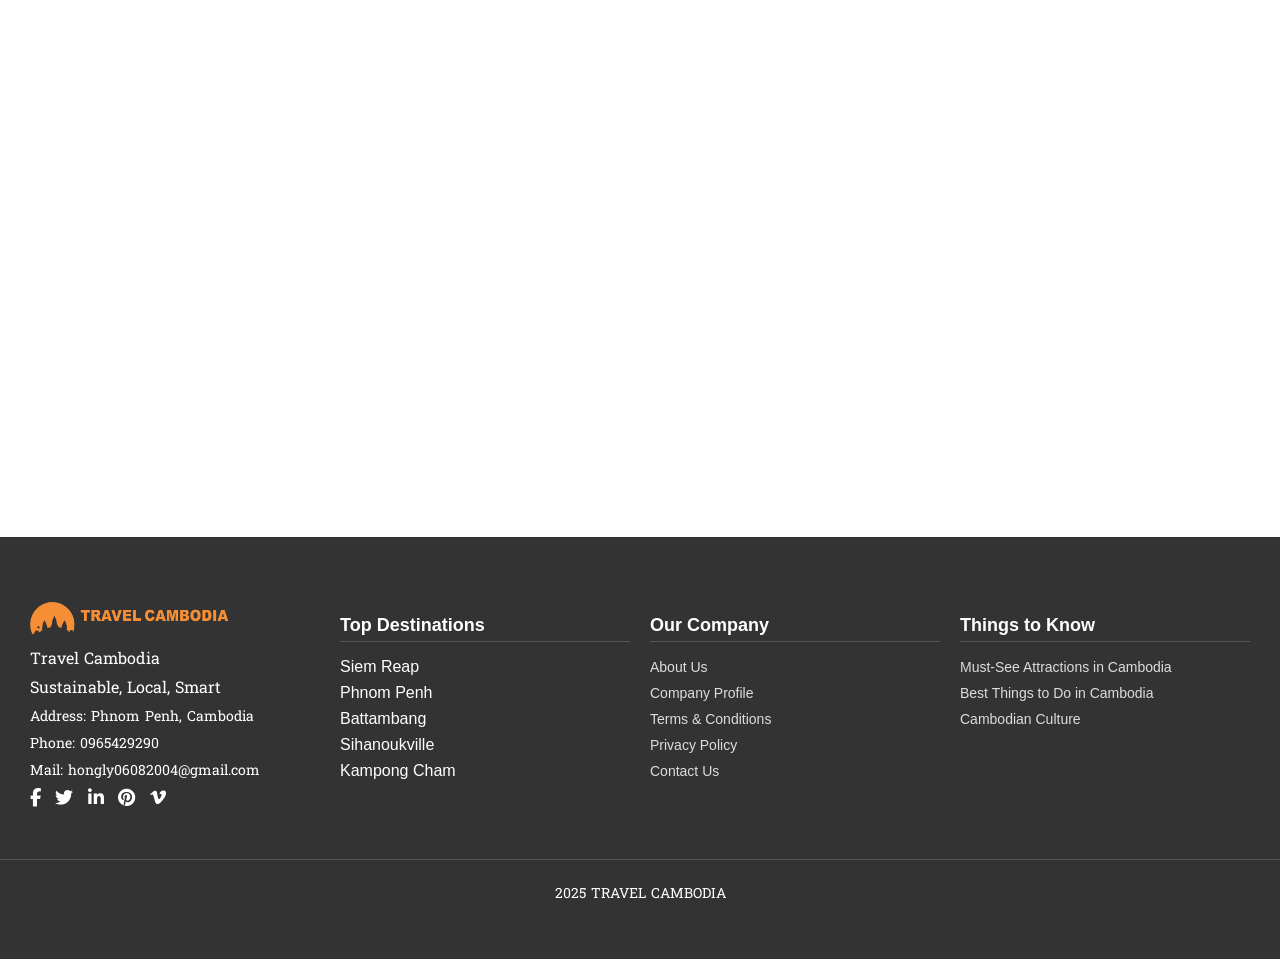
<file: information.html>
<!DOCTYPE html>
<html lang="en">

<head>
    <meta charset="UTF-8">
    <meta name="viewport" content="width=device-width, initial-scale=1.0">
    <title>Information</title>
    <link rel="icon" href="image/Travel-Banner-2023-002.png">
    <link rel="stylesheet" href="https://cdnjs.cloudflare.com/ajax/libs/font-awesome/4.7.0/css/font-awesome.min.css">
    <link rel="stylesheet" href="https://cdnjs.cloudflare.com/ajax/libs/font-awesome/6.4.0/css/all.min.css">
    <!-- Font Awesome CDN -->
    <link rel="stylesheet" href="https://cdnjs.cloudflare.com/ajax/libs/font-awesome/4.7.0/css/font-awesome.min.css">
    <script src="https://code.jquery.com/jquery-3.7.1.min.js"></script>
    <link rel="stylesheet" href="information.css">
    <script src="script/main.js"></script>
    <script src="js/data.js"></script>
    <link rel="preconnect" href="https://fonts.googleapis.com">
    <link rel="preconnect" href="https://fonts.gstatic.com" crossorigin>
    <link href="https://fonts.googleapis.com/css2?family=Hanuman:wght@100..900&display=swap" rel="stylesheet">
    <link href="https://fonts.googleapis.com/css2?family=Moul&display=swap" rel="stylesheet">

    <link rel="stylesheet" href="https://unpkg.com/aos@next/dist/aos.css" />
    <script src="https://unpkg.com/aos@next/dist/aos.js"></script>

</head>

<body>
    <div class="header">
        <div class="header-logo">
            <img src="image/logo/LogoTRAVELCAMBODIA2023.png" alt="">
        </div>
        <div class="header-menu">
            <ul>
                <li>
                    <a href="index.html">ទំព័រដើម</a>
                </li>
                <li>
                    <a href="about.html">អំពីពួកយើង</a>
                </li>
                <li><a href="contact.html">ទំនាក់ទំនង</a></li>
                <li>
                    <div class="sub-menu">
                        <i class="fa-solid fa-bars"></i>
                    </div>
                </li>
            </ul>
        </div>
    </div>
    <div class="sub-menu1">
        <ul>
            <li><a href="culture.html" >វប្បធម៌ និង ជីវិត</a></li>
            <li><a href="beach_holiday.html">កំសាន្តនៅឆ្នេរ</a></li>
            <li><a href="family.html">កំសាន្តគ្រួសារ</a></li>
            <li><a href="advanture.html">កំសាន្តផ្សងព្រេង</a></li>
            <li><a href="luxury.html">កំសាន្តប្រណិត</a></li>
        </ul>
    </div>
    <div class="ds-image">

        <div class="title" data-aos="fade-right" data-aos-duration="1000">
            <h1>កញ្ចប់ទេសចរណ៍ល្អបំផុតនៃប្រទេសកម្ពុជា - 12 ថ្ងៃ។</h1>
        </div>
        <div class="box-image" data-aos="fade-up" data-aos-duration="1000">
            <div class="box-left">
                <img src="image/information/1.jpg" alt="">
            </div>
            <div class="box-right">
                <div class="box">
                    <img src="image/information/2.jpg" alt="">
                </div>
                <div class="box">
                    <img src="image/information/3.jpg" alt="">
                </div>
                <div class="box">
                    <img src="image/information/4.jpg" alt="">
                </div>
                <div class="box">
                    <img src="image/information/5.jpg" alt="">
                </div>
            </div>
        </div>

    </div>
    <div class="overview" data-aos="fade-up" data-aos-duration="1000">
        <h1
            style="font-family: 'Hanuman', serif; font-size: 1.6em; text-align: center; opacity: 0.8; transform: translateY(10px);">
            សូមស្វាគមន៍ដំណើរទេសចរណ៍មកកាន់ប្រទេសកម្ពុជា</h1>

    </div>

    <div class="dcs" data-aos="fade-up" data-aos-duration="1000">
        <h1> <i class="fa fa-file-text-o"></i> ទិដ្ឋភាពទូទៅ</h1>
        <p>
            កញ្ចប់ទេសចរណ៍កម្ពុជាល្អបំផុត - ដំណើរកម្សាន្ត 12 ថ្ងៃ។ ស្វែងយល់ពីប្រាសាទអាថ៌កំបាំង
            និងទេសភាពដ៏អស្ចារ្យនៃប្រទេសកម្ពុជា និងឡាវ ក្នុងការធ្វើដំណើររយៈពេល 12 ថ្ងៃឆ្លងកាត់ឥណ្ឌូចិននេះ។
            ដំណើរកម្សាន្តចាប់ផ្តើមនៅហ្លួងព្រះបាងដ៏ប្រណិត បន្ទាប់មកបន្តទៅខេត្តសៀមរាប ដែលជាប្រាសាទអង្គរវត្ត និងអង្គរធំ
            ហើយរីករាយនឹងពេលវេលាសម្រាកកាយនៅលើឆ្នេរខ្សាច់សក្នុងក្រុងព្រះសីហនុ។
            ជារៀងរាល់ថ្ងៃនៃដំណើរកម្សាន្តបានបង្រួមសកម្មភាពគួរឱ្យចាប់អារម្មណ៍ជាច្រើនដែលនាំអ្នកឱ្យជ្រៅទៅក្នុងវប្បធម៌នៃប្រទេសដ៏ស្រស់ស្អាតទាំងពីរនេះ។
        </p>

        <h1> <i class="fa fa-file-text-o"></i> Highlights</h1>
        <p>
            <i class="fa fa-check"></i> Travel back in time at Wat Xieng Thong and other ancient temples in Luang
            Prabang. <br>
            <i class="fa fa-check"></i> Cruise along the mighty Mekong River to discover sacred Pak Ou Caves. <br>
            <i class="fa fa-check"></i> Enjoy a tuk-tuk ride to visit the magnificent Angkor Wat at sunrise. <br>
            <i class="fa fa-check"></i> Witness the grandeur of the Khmer Empire in the dramatic and sensuously
            beautiful Angkor Complex. <br>
            <i class="fa fa-check"></i>Get away from the crowds to visit two of Cambodia's hidden gems: Koh Ker and Beng
            Mealea. <br>
            <i class="fa fa-check"></i> Experience the richness of Khmer culinary and try your hand on cooking class.
            <br>
            <i class="fa fa-check"></i> Delve into the vibrant and bustling city of Phnom Penh to experience its
            exoticism and contrasts. <br>
            <i class="fa fa-check"></i>Get a better insight into the blood history of Cambodia under Khmer Rouge regime.
            <br>
            <i class="fa fa-check"></i>Biking around rustic village of Koh Dach island in the outskirt of Phnom Penh.
            <br>
            <i class="fa fa-check"></i>Relax at white sandy beaches in coastal town of Sihanoukville.
        </p>

        <h1> <i class="fa fa-map-o"></i> Map</h1>
        <a style="text-decoration: none; font-size: 1.7em;"
            href="https://www.google.com/maps/place/Phnom+Penh/@11.5793642,104.8901867,58043m/data=!3m2!1e3!4b1!4m6!3m5!1s0x3109513dc76a6be3:0x9c010ee85ab525bb!8m2!3d11.5563738!4d104.9282099!16zL20vMGRsd2o?entry=ttu&g_ep=EgoyMDI1MDcyNy4wIKXMDSoASAFQAw%3D%3D">Phnom
            Penh</a>
        <h1> <i class="fa fa-file-text-o"></i> Itinerary</h1>

        <div class="day-container">
            <div class="title">
                <p> <b> Day 1: </b> Luang Prabang </p>

            </div>
            <div class="content">
                <p>Welcome to Luang Prabang, the ancient capital city of Laos! On arrival, you will be welcomed by
                    local tour guide and get transferred to hotel. After check in the hotel, enjoy your time at your
                    leisure.
                    The UNESCO World Heritage Site of Luang Prabang is perhaps the best-preserved traditional city
                    in Southeast Asia. The perfect combination of tranquility, splendid natural scenery and cultural
                    sights makes it one of the most delightful places to visit in Laos. <br>
                    Meals: N/A. <br>
                    Accommodation: Hotel in Luang Prabang.</p>
            </div>

        </div>

        <div class="day-container" data-aos="fade-up" data-aos-duration="1000">
            <div class="title">
                <p> <b> Day 2: </b> Luang Prabang Sightseeing - Pak Ou Caves</p>

            </div>
            <div class="content">
                <p>Following breakfast at the hotel, you will first visit the former King’s Palace, which is now the
                    National Museum. The many items nicely displayed include rare furniture, traditional costumes and
                    arts, jewelry, ornaments as well as working tools and utensils of the early part of the 20th
                    century. Then, drive out of town to Ban Xanghai, known as the whisky village where the local make
                    their wine lao lao from rice. Next, you will walk down to the pier to board a local motorized boat
                    heading along Mekong to the mysterious Pak Ou Caves to explore these mysterious caverns, filled with
                    thousands of gold-lacquered Buddha images. <br>
                    Later, on the way back to Luang Prabang you will visit Ban Xieng Khong and Ban Xieng Lek which are
                    very famous for making Saa Jute paper. <br>
                    On arrival in town in the late afternoon, join us on a climb up to Phousi Hill – the highest point
                    in the area, to admire the panoramic view of the town at sunset. Transfer back to the hotel and
                    enjoy your easy time afterward. <br>
                    In the evening, you can either relax in the hotel or explore the nearby Night Market on your own,
                    where you can find an expansive collection of textiles, hand-woven by the local hill tribe people.
                    Meals: Breakfast. <br>
                    Accommodations: Hotel in Luang Prabang.</p>
            </div>
            <div class="day-container" data-aos="fade-up" data-aos-duration="1000">
                <div class="title">
                    <p> <b> Day 3: </b> Luang Prabang Moring Temple Tour - Fly to Siem Reap</p>

                </div>
                <div class="content">
                    <p>* Optional tour with surcharge: For the early risers, we suggest you should participate in the
                        daily morning rituals of saffron-clad monks collecting offerings of Alms (ubiquitous sticky
                        rice) from the faithful residents. This tradition is very unique in Laos, being the only
                        Buddhist nation still preserving the procession. <br>
                        After breakfast, take a half day city tour with us to explore the city’s main attractions. Start
                        your day with the visit to the local morning market named Phosi Market, where you will see such
                        diverse offerings such as dried buffalo skin, local tea and saltpeter among the chickens,
                        vegetables and hill-tribe weaving. Continue the temple exploration at Wat Visoun, the site of
                        the impressive Thad Makmo stupa. The rounded dome is stylistically more Sinhalese than Lao. Move
                        to Wat Mai, which was built in 1796. Its five-tiered roof of the wooden Sim (chapel) epitomizes
                        the graceful Luang Prabang architectural style. End your visit at Wat Xieng Thong, the Golden
                        City Monastery, which dates back to the 16th century and is considered to be the finest temple
                        in Laos. <br>
                        In the afternoon, transfer to the airport to catch the flight to Siem Reap, the provincial
                        capital and gateway to the ancient Angkor temples. Recognized as a World Heritage Site by
                        UNESCO, the Angkor Archaeological Park encompasses dozens of temple ruins including Bayon,
                        Banteay Srei and the legendary Angkor Wat. Upon arrival, you will be welcomed by local tour
                        guide and taken to the hotel to <br> check in. <br>
                        Meals: Breakfast. <br>
                        Accommodation: Hotel in Siem Reap.</p>
                </div>
                <div class="day-container" data-aos="fade-up" data-aos-duration="1000">
                    <div class="title">
                        <p> <b> Day 4: </b> Siem Reap - Koh Ker - Beng Mealea</p>

                    </div>
                    <div class="content">
                        <p>Enjoy an entire day dedicated to discovering the mysterious Angkor temples. Wake before dawn
                            with takeaway breakfast and take a “tuk-tuk” ride to visit the magnificent Angkor Wat – the
                            largest Khmer temple and finest example of Angkorian art and architecture. <br>
                            Have the packed breakfast then set back out on the tour to visit the jungle-entwined temple,
                            Ta Prohm. From there you will proceed to Angkor Thom’s imposing South Gate, topped with the
                            four serenely smiling faces of Avalokiteshvara. Next, visit Bayon Temple, the Elephant
                            Terrace and the Terrace of the Leper King. <br>
                            Enjoy a lunch of traditional Khmer cuisine served at the home of a local. <br>
                            After lunch we drive to Banteay Srei, regarded as the women’s citadel and home to Angkor’s
                            finest stone carvings. Your trip continues to Preah Khan (Sacred Sword): one of Angkor’s
                            largest temples, constructed in the 12th century by Jayavarman VII. Later this afternoon,
                            you will return to the hotel where you will spend your time on your own. <br>
                            Meals: Breakfast. <br>
                            Accommodation: Hotel in Siem Reap.</p>
                    </div>

                </div>
                <div class="day-container" data-aos="fade-up" data-aos-duration="1000">
                    <div class="title">
                        <p> <b> Day 5: </b> Siem Reap - Angkor Temples</p>

                    </div>
                    <div class="content">
                        <p>Escape from the hordes of tourists at the main Angkor temples on the private day trip to
                            hidden temples outside of Siem Reap. The mystical overgrown Beng Mealea and the
                            pyramid-shaped Koh Ker are located in the Cambodian countryside within a short drive from
                            Siem Reap. Koh Ker – the former capital of the Khmer Empire under the reign of Jayavarman
                            IV, now is abandoned deep in the jungle. There are many structures inside Koh Ker, but the
                            most outstanding temple is seven-tiered pyramid Prasat Thom. <br>
                            On the way back to Siem Reap, continue on to visit the incredible jungle-covered temple:
                            Beng Mealea. This distant temple is a gem in the midst of the jungle; half strangled with
                            vines and decorated by lichen, Beng Mealea is the true adventure experience. <br>
                            Meals: Breakfast. <br>
                            Accommodation: Hotel in Siem Reap.</p>
                    </div>

                </div>

                <div class="day-container" data-aos="fade-up" data-aos-duration="1000">
                    <div class="title">
                        <p> <b> Day 6: </b> Siem Reap Cooking Class - Tonle Sap Lake - Fly to Phnom Penh</p>

                    </div>
                    <div class="content">
                        <p>Discover the secrets of authentic Khmer cuisine in a half-day cooking class. Begin with a
                            walk and talk along local market where you will learn about Cambodian vegetables, herbs, and
                            other ingredients before returning to the classroom for a hands-on culinary experience. <br>
                            After dining on your creations, transfer out of town to Tonle Sap Lake – the largest
                            permanent fresh-water lake in South Asia and flows into Tonle Sap River, joining the Mekong
                            in Phnom Penh. We will see a “floating village” – boats have been converted to look like
                            houses and the “village” move from place to place following water levels. <br>
                            Later of the day, go to the Siem Reap airport to catch your domestic flight to Phnom Penh,
                            the commercial and political hub of Cambodia. Arrive at your hotel, check in and relax on
                            your own leisure. <br>
                            Meals: Breakfast, Lunch. <br>
                            Accommodation: Hotel in Phnom Penh.</p>
                    </div>

                    <hr>

                    <div class="price">
                        <div class="price-left">
                            <h1>Price Includes</h1>
                            <p>
                                <i class="fa fa-check-square-o"></i> One regional flight: Luang Prabang - Siem Reap.
                                <br>
                                <i class="fa fa-check-square-o"></i> Accommodations at selected hotels with daily
                                breakfast. <br>
                                <i class="fa fa-check-square-o"></i> Private tours, transfers and all services as
                                mentioned in the itinerary. <br>
                                <i class="fa fa-check-square-o"></i> Services of a private driver and air-conditioned
                                vehicles. <br>
                                <i class="fa fa-check-square-o"></i> Service of English speaking guides in every
                                location. <br>
                                <i class="fa fa-check-square-o"></i> Entrance fees for all mentioned sights visited.
                                <br>
                                <i class="fa fa-check-square-o"></i> Meals as mentioned in the itinerary. <br>
                            </p>
                        </div>
                        <div class="price-right">
                            <h1>Price Excludes</h1>
                            <p>
                                <i class="fa fa-times-circle-o"></i> International flights. <br>
                                <i class="fa fa-times-circle-o"></i> Meals other than those mentioned in the itinerary.
                                <br>
                                <i class="fa fa-times-circle-o"></i> Early check-in and late check-out at hotels. <br>
                                <i class="fa fa-times-circle-o"></i> Personal expenses (such as laundry, telephone,
                                drinks, etc.). <br>
                                <i class="fa fa-times-circle-o"></i> Tips for guides and drivers. <br>
                                <i class="fa fa-times-circle-o"></i> Personal travel insurance. <br>
                                <i class="fa fa-times-circle-o"></i> Laos & Cambodia Visa Fees <br>
                            </p>
                        </div>
                    </div>



                </div>
            </div>
        </div>
    </div>


    <footer>
        <div class="footer-container">
            <!-- Company Info -->
            <div class="footer-column">
                <div class="footer-logo">
                    <img src="image/logo/LogoTRAVELCAMBODIA2023.png" alt="Travel Cambodia Logo">
                    <p>Travel Cambodia</p>
                    <p>Sustainable, Local, Smart</p>
                </div>
                <div class="footer-contact">
                    <p>Address: Phnom Penh, Cambodia</p>
                    <p>Phone: 0965429290</p>
                    <p>Mail: hongly06082004@gmail.com</p>
                </div>
                <div class="footer-social">
                    <a href="#"><i class="fa fa-facebook"></i></a>
                    <a href="#"><i class="fa fa-twitter"></i></a>
                    <a href="#"><i class="fa fa-linkedin"></i></a>
                    <a href="#"><i class="fa fa-pinterest"></i></a>
                    <a href="#"><i class="fa fa-vimeo"></i></a>
                </div>
            </div>

            <!-- Top Destinations -->
            <div class="footer-column">
                <h3>Top Destinations</h3>
                <ul>
                    <li>Siem Reap</li>
                    <li>Phnom Penh</li>
                    <li>Battambang</li>
                    <li>Sihanoukville</li>
                    <li>Kampong Cham</li>
                </ul>
            </div>

            <!-- Our Company -->
            <div class="footer-column">
                <h3>Our Company</h3>
                <ul>
                    <li><a href="#">About Us</a></li>
                    <li><a href="#">Company Profile</a></li>
                    <li><a href="#">Terms & Conditions</a></li>
                    <li><a href="#">Privacy Policy</a></li>
                    <li><a href="#">Contact Us</a></li>
                </ul>
            </div>

            <!-- Things to Know -->
            <div class="footer-column">
                <h3>Things to Know</h3>
                <ul>
                    <li><a href="#">Must-See Attractions in Cambodia</a></li>
                    <li><a href="#">Best Things to Do in Cambodia</a></li>
                    <li><a href="#">Cambodian Culture</a></li>
                </ul>
            </div>
        </div>

        <!-- Footer Bottom -->
        <div class="footer-bottom">
            <p>2025 TRAVEL CAMBODIA</p>
        </div>
    </footer>
    <script>
        AOS.init();
    </script>

</body>

</html>
</file>
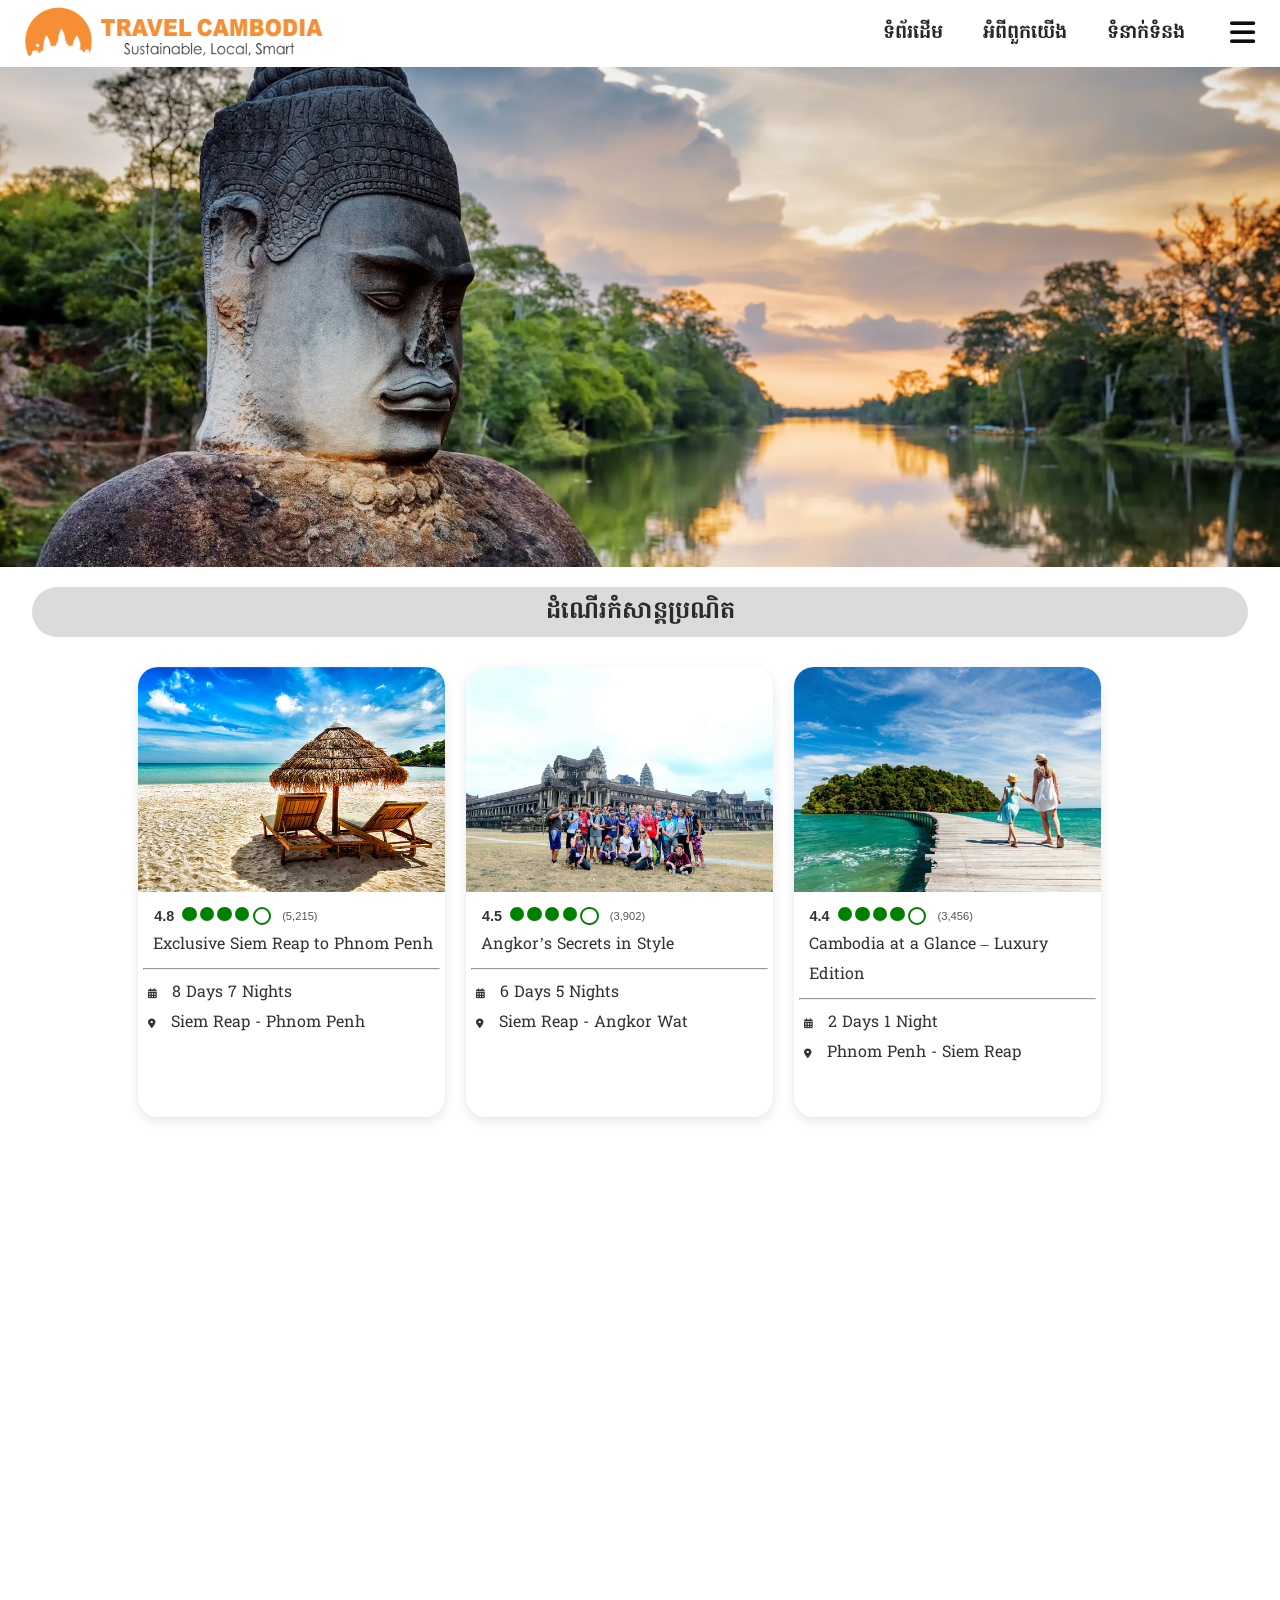
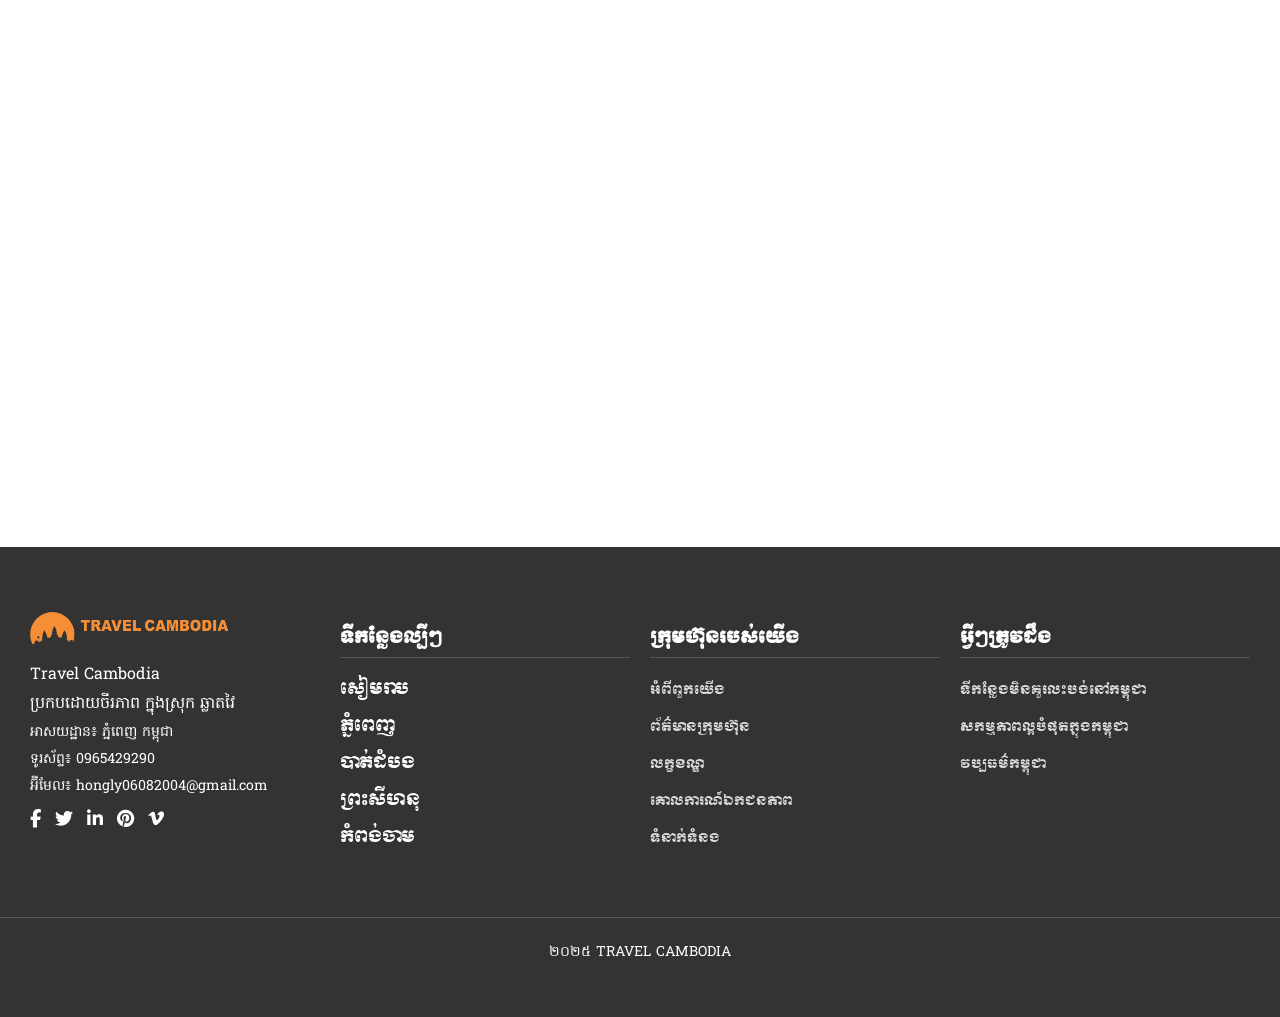
<file: luxury.html>
<!DOCTYPE html>
<html lang="en">

<head>
    <meta charset="UTF-8">
    <meta name="viewport" content="width=device-width, initial-scale=1.0">
    <title>Luxury Holiday </title>
    <link rel="icon" href="image/Travel-Banner-2023-002.png">
    <link rel="stylesheet" href="menupage.css">
    <link rel="stylesheet" href="https://cdnjs.cloudflare.com/ajax/libs/font-awesome/4.7.0/css/font-awesome.min.css">
    <link rel="stylesheet" href="https://cdnjs.cloudflare.com/ajax/libs/font-awesome/6.4.0/css/all.min.css">
    <!-- Font Awesome CDN -->
    <link rel="stylesheet" href="https://cdnjs.cloudflare.com/ajax/libs/font-awesome/4.7.0/css/font-awesome.min.css">
     <link rel="preconnect" href="https://fonts.googleapis.com">
    <link rel="preconnect" href="https://fonts.gstatic.com" crossorigin>
    <link href="https://fonts.googleapis.com/css2?family=Hanuman:wght@100..900&display=swap" rel="stylesheet">
    <link href="https://fonts.googleapis.com/css2?family=Moul&display=swap" rel="stylesheet">


    <script src="https://code.jquery.com/jquery-3.7.1.min.js"></script>
        <link rel="stylesheet" href="https://unpkg.com/aos@next/dist/aos.css" />
    <script src="https://unpkg.com/aos@next/dist/aos.js"></script>

</head>

<body>
    <div class="header">
        <div class="header-logo">
            <img src="image/logo/LogoTRAVELCAMBODIA2023.png" alt="">
        </div>
        <div class="header-menu">
            <ul>
                <li>
                    <a href="index.html">ទំព័រដើម</a>
                </li>
                <li>
                    <a href="about.html">អំពីពួកយើង</a>
                </li>
                <li><a href="contact.html">ទំនាក់ទំនង</a></li>
                <li>
                    <div class="sub-menu">
                        <i class="fa-solid fa-bars"></i>
                    </div>
                </li>
            </ul>
        </div>
    </div>
    <div class="slide-bg">
        <div class="sub-menu1">
         <ul>
                <li><a href="culture.html">វប្បធម៌ និង ជីវិត</a></li>
                <li><a href="beach_holiday.html">កំសាន្តនៅឆ្នេរ</a></li>
                <li><a href="family.html">កំសាន្តគ្រួសារ</a></li>
                <li><a href="advanture.html">កំសាន្តផ្សងព្រេង</a></li>
                <li><a href="luxury.html">កំសាន្តប្រណិត</a></li>
            </ul>
        </div>
    </div>


    <div class="overview" data-aos="fade-up">
        <h1 style="text-align: center;">ដំណើរកំសាន្តប្រណិត</h1>
    </div>

    <div class="container-content">

    </div>


    </div>
 <footer>
        <div class="footer-container">
            <!-- Company Info -->
            <div class="footer-column">
                <div class="footer-logo">
                    <img src="image/logo/LogoTRAVELCAMBODIA2023.png" alt="Travel Cambodia Logo">
                    <p>Travel Cambodia</p>
                    <p>ប្រកបដោយចីរភាព ក្នុងស្រុក ឆ្លាតវៃ</p>
                </div>
                <div class="footer-contact">
                    <p>អាសយដ្ឋាន៖ ភ្នំពេញ កម្ពុជា</p>
                    <p>ទូរស័ព្ទ៖ 0965429290</p>
                    <p>អ៊ីមែល៖ hongly06082004@gmail.com</p>
                </div>
                <div class="footer-social">
                    <a href="#"><i class="fa fa-facebook"></i></a>
                    <a href="#"><i class="fa fa-twitter"></i></a>
                    <a href="#"><i class="fa fa-linkedin"></i></a>
                    <a href="#"><i class="fa fa-pinterest"></i></a>
                    <a href="#"><i class="fa fa-vimeo"></i></a>
                </div>
            </div>
            <!-- Top Destinations -->
            <div class="footer-column">
                <h3>ទីកន្លែងល្បីៗ</h3>
                <ul>
                    <li>សៀមរាប</li>
                    <li>ភ្នំពេញ</li>
                    <li>បាត់ដំបង</li>
                    <li>ព្រះសីហនុ</li>
                    <li>កំពង់ចាម</li>
                </ul>
            </div>
            <!-- Our Company -->
            <div class="footer-column">
                <h3>ក្រុមហ៊ុនរបស់យើង</h3>
                <ul>
                    <li><a href="#">អំពីពួកយើង</a></li>
                    <li><a href="#">ព័ត៌មានក្រុមហ៊ុន</a></li>
                    <li><a href="#">លក្ខខណ្ឌ</a></li>
                    <li><a href="#">គោលការណ៍ឯកជនភាព</a></li>
                    <li><a href="#">ទំនាក់ទំនង</a></li>
                </ul>
            </div>
            <!-- Things to Know -->
            <div class="footer-column">
                <h3>អ្វីៗត្រូវដឹង</h3>
                <ul>
                    <li><a href="#">ទីកន្លែងមិនគួរលះបង់នៅកម្ពុជា</a></li>
                    <li><a href="#">សកម្មភាពល្អបំផុតក្នុងកម្ពុជា</a></li>
                    <li><a href="#">វប្បធម៌កម្ពុជា</a></li>
                </ul>
            </div>
        </div>
        <!-- Footer Bottom -->
        <div class="footer-bottom">
            <p>២០២៥ TRAVEL CAMBODIA</p>
        </div>
    </footer>
    <script src="script/main.js"></script>
    <script src="js/data.js"></script>

    <script>
        Luxury(luxury_box);

    </script>
        <script>
        AOS.init();
    </script>
</body>

</html>
</file>
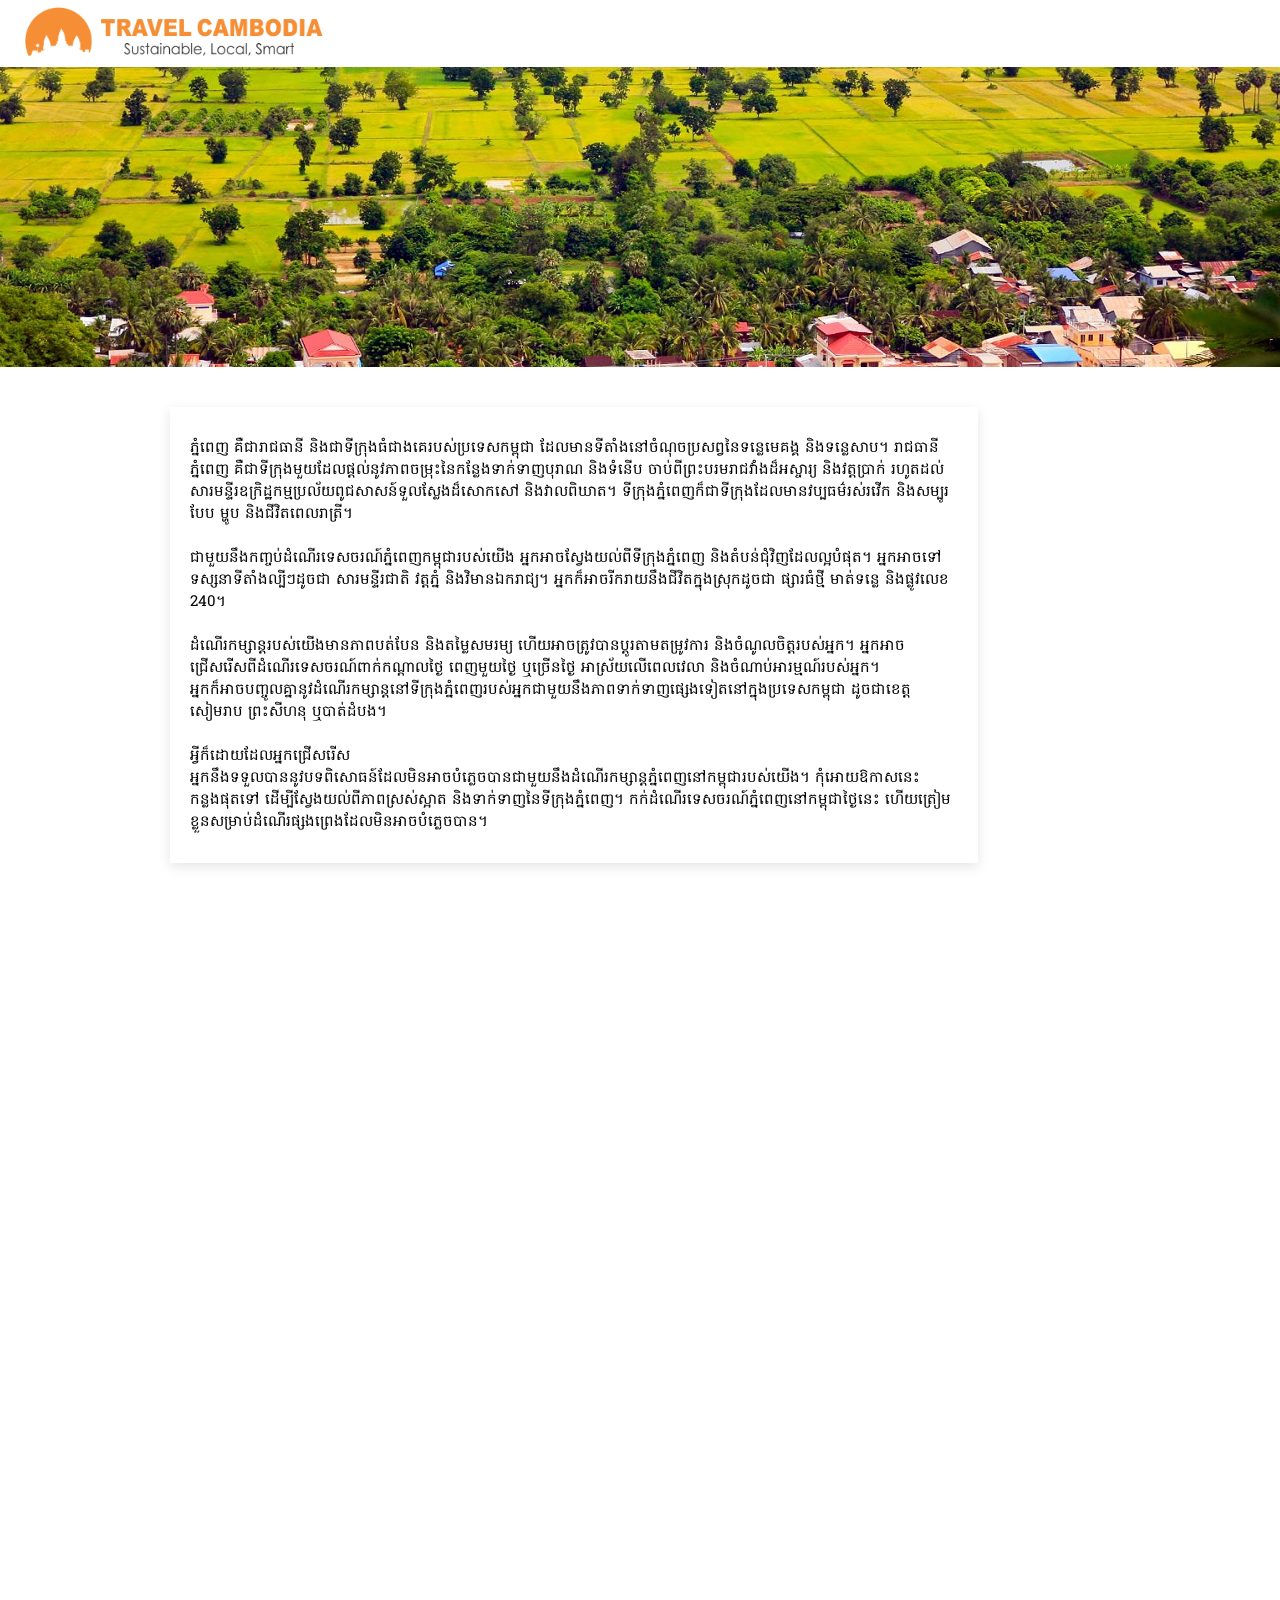
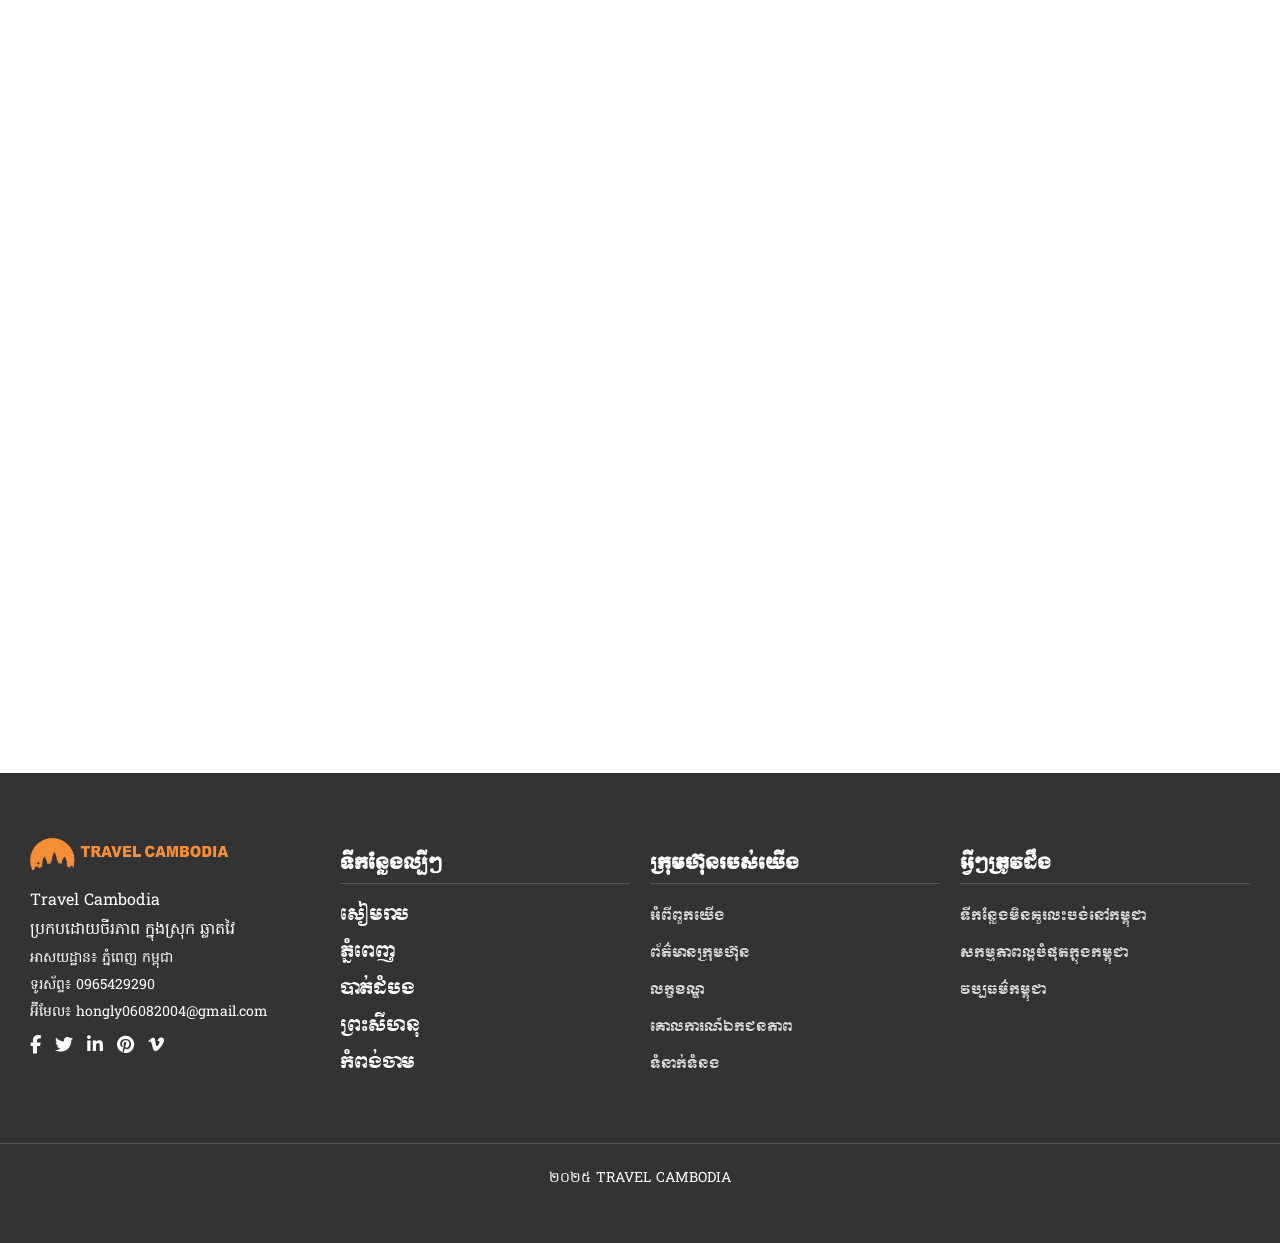
<file: pp.html>
<!DOCTYPE html>
<html lang="en">

<head>
    <meta charset="UTF-8">
    <meta name="viewport" content="width=device-width, initial-scale=1.0">
    <title>Family Holiday</title>
    <link rel="icon" href="image/Travel-Banner-2023-002.png">
    <link rel="stylesheet" href="menupage.css">
    <link rel="stylesheet" href="https://cdnjs.cloudflare.com/ajax/libs/font-awesome/4.7.0/css/font-awesome.min.css">
    <link rel="stylesheet" href="https://cdnjs.cloudflare.com/ajax/libs/font-awesome/6.4.0/css/all.min.css">

    <!-- Font Awesome CDN -->
    <link rel="stylesheet" href="https://cdnjs.cloudflare.com/ajax/libs/font-awesome/4.7.0/css/font-awesome.min.css">
    <link rel="preconnect" href="https://fonts.googleapis.com">
    <link rel="preconnect" href="https://fonts.gstatic.com" crossorigin>
    <link href="https://fonts.googleapis.com/css2?family=Hanuman:wght@100..900&display=swap" rel="stylesheet">
    <link href="https://fonts.googleapis.com/css2?family=Moul&display=swap" rel="stylesheet">


    <script src="https://code.jquery.com/jquery-3.7.1.min.js"></script>
    <link rel="stylesheet" href="https://unpkg.com/aos@next/dist/aos.css" />
    <script src="https://unpkg.com/aos@next/dist/aos.js"></script>
 <style>
        body {
            margin: 0px;
            padding: 0px;

        }

        body p {
            font-family: 'Hanuman', serif;
        }

        body h1 {
            font-family: 'Moul', serif;
        }


        .header {
            width: 100%;
            overflow: hidden;
            /* background-color: aqua; */
            box-shadow: 0 4px 12px rgba(0, 0, 0, 0.1);
        }

        .header .header-logo {
            width: 45%;
            height: 100%;
            float: left;


            /* background-color: blue; */

        }


        .header-logo img {
            width: 300px;
            transform: translateX(25px);
            object-fit: contain;


        }

        .header .header-menu {
            width: 55%;
            height: 100%;
            float: left;
            overflow: hidden;


        }

        .header-menu ul {
            list-style-type: none;
            margin: auto;
            transform: translateX(410px);
            padding: 0px;

        }

        .header-menu ul li {
            float: left;
        }

        .header-menu ul li a {
            display: block;
            text-decoration: none;
            color: rgb(40, 38, 38);
            padding: 10px 20px 0px 20px;
            /* font-family: "Moul", serif; */
            font-family: 'Hanuman', serif;
            margin-top: 9px;
            font-weight: bold;

            font-size: 1.2em;

            transition: all ease-in-out 0.4s;
        }

        .header-menu ul li a:hover {
            transform: scale(1.1);
            color: #cd9090;

        }

        /* ---------------------------------------------- */
        .sub-menu {
            float: left;
            align-items: center;
            display: flex;
            justify-content: center;
        }

        .fa-bars {
            color: rgb(14, 13, 13);
            font-size: 1.8em;
            margin-top: 18px;
            margin-left: 25px;
            cursor: pointer;
        }

        .sub-menu1 {
            background-color: rgba(25, 25, 26, 0.789);
            position: absolute;
            transform: translateX(1380px);
            display: none;
            border-radius: 0px 0px 10px 10px;
            z-index: 1;
        }

        .sub-menu1 ul {
            list-style: none;
            padding: 0px;
            margin: 0px;
            overflow: hidden;
        }

        .sub-menu1 ul li a {
            display: block;
            text-decoration: none;
            color: white;
            padding: 10px 10px 10px 20px;
            font-family: "Hanuman", serif;
            font-size: 1.1em;
            font-weight: bold;
            opacity: 0.9;

        }

        .sub-menu1 ul li a:hover {
            transform: scale(1.1);
            transition: all ease-in-out 0.4s;
            color: #cd9090;
        }

        /* ================================================= */


        .slide-bg {
            width: 100%;
            height: 300px;
            background-image: url("image/BTBbg.jpg");
            background-size: cover;
            background-position: center;
            position: relative;
            margin-bottom: 40px;
        }




        .container-content {
            width: 80%;
            overflow: hidden;
            /* background-color: #555; */
            padding: 20px 0px 20px 0px;
            box-sizing: border-box;
            margin: auto;

        }

        .container-content .box {
            width: 30%;
            height: 450px;
            float: left;
            margin: 1%;
            border-radius: 20px;
            transition: all ease-in-out 0.4s;
            margin-bottom: 30px;
            box-shadow: 0 4px 12px rgba(0, 0, 0, 0.1);
            /* background-color: #ae5555; */
        }

        .box .image {
            width: 100%;
            height: 50%;
            border-radius: 20px;
            /* background-color: #1b9612; */
        }

        .box .image img {
            width: 100%;
            height: 100%;
            border-radius: 20px 20px 0px 0px;
            object-fit: cover;
        }

        .box .ds {

            padding: 5px;

            box-sizing: border-box;
            width: 100%;
            height: 50%;
            /* background-color: #d85959; */
        }

        .box .ds p {
            margin: 0px;
            font-size: 1em;
            line-height: 30px;
            opacity: 0.8;
        }

        .box:hover {
            transform: scale(1.1);
            transition: all ease-in-out 0.4s;
        }


        .overview {
            width: 95%;
            margin: auto;
            height: 50px;
            margin-top: 20px;
            border-radius: 50px;
            background-color: rgba(128, 128, 128, 0.282);
        }

        .overview h1 {
            text-align: center;

            font-size: 1.5em;
            font-family: 'Hanuman', serif;
            font-weight: bold;
            margin: 0px;
            transform: translateY(8px);

            opacity: 0.8;

        }






        .rating {
            font-family: Arial, sans-serif;
            display: flex;
            align-items: center;
            gap: 0.5em;
            margin-top: 5px;
            margin-left: 6px;
            padding: 5px;
            box-sizing: border-box;
        }

        .rating-number {
            font-size: 0.9em;
            font-weight: bold;
            opacity: 0.8;
            color: #000;
        }

        .rating-stars {
            display: flex;
        }

        .star {
            width: 0.9em;
            height: 0.9em;
            border-radius: 50%;
            margin-right: 0.2em;
        }

        .star.filled {
            background-color: green;
        }

        .star.outline {
            border: 2px solid green;
            background-color: transparent;
        }

        .rating-reviews {
            font-size: 0.7em;
            color: #555;
        }



        footer {
            background-color: #333;
            color: #fff;
            padding: 40px 0;
            font-family: 'Moul', serif;
        }

        .footer-container {
            display: flex;
            justify-content: space-around;
            flex-wrap: wrap;
            padding: 0 20px;
        }

        .footer-column {
            flex: 1;
            min-width: 220px;
            margin: 20px 10px;
        }

        .footer-logo img {
            width: 200px;
            height: auto;
        }

        .footer-logo p {
            margin: 5px 0;
        }

        .footer-contact p {
            margin: 6px 0;
            font-size: 14px;
        }

        .footer-social a {
            color: #fff;
            margin-right: 10px;
            font-size: 18px;
            text-decoration: none;
        }

        .footer-column h3 {
            margin-bottom: 10px;
            font-size: 16px;
            border-bottom: 1px solid #555;
            padding-bottom: 5px;
        }

        .footer-column ul {
            list-style: none;
            padding: 0;
        }

        .footer-column ul li {
            margin: 8px 0;
        }

        .footer-column ul li a {
            color: #ddd;
            text-decoration: none;
            font-size: 12px;
        }

        .footer-column ul li a:hover {
            text-decoration: underline;
        }

        .footer-bottom {
            text-align: center;
            margin-top: 30px;
            font-size: 14px;
            border-top: 1px solid #555;
            padding-top: 10px;
        }

        .btb-ds {
            width: 60%;
            overflow: hidden;
            margin-left: 170px;
            padding: 20px;
            box-shadow: 0 4px 12px rgba(0, 0, 0, 0.1);

        }

        .btb-ds p {
            font-family: 'Hanuman', serif;
            font-size: 15px;
            margin: 10px 0px;
        }




        @media (max-width: 575.98px) {
            .btb-ds {
                width: 80%;
                margin: auto;
                overflow: hidden;
                padding: 20px;
                box-shadow: 0 4px 12px rgba(0, 0, 0, 0.1);
            }


            /* Header section */
            .header {
                display: flex;
                flex-direction: column;
                align-items: center;
                height: auto;
            }

            .header .header-logo,
            .header .header-menu {
                width: 100%;
                float: none;
                text-align: center;
            }

            .header .header-menu a {
                font-size: 0.8em;
                padding: 0px;
            }

            .slide-bg .ds {
                width: 50px;
                left: 30px;
                bottom: 30px;

            }



            .fa-bars {
                transform: translateX(-11px);
            }

            .slide-bg .ds h1 {
                font-size: 1.1em;
            }

            .slide-bg .ds p {
                font-size: 0.5em;
                list-style: 20px;
                opacity: 0.7;

            }




            .header-logo img {
                width: 200px;
                transform: translateX(0);
            }

            .header-menu ul {
                transform: translateX(0);
                display: flex;
                flex-direction: column;
                align-items: center;
            }

            .header-menu ul li {
                float: none;
            }



            .sub-menu1 {
                transform: translateX(0);
                width: 100%;
                text-align: center;
            }

            /* Slide section */
            .slide-bg {
                height: 300px;
            }

            .slide-bg .ds {
                width: 60%;
                transform: translate(0, 50px);
                text-align: center;
            }

            .slide-bg .ds h1 {
                font-size: 1.5em;
            }

            .slide-bg .ds p {
                font-size: 0.9em;
                line-height: 20px;
            }


            .container-content {
                width: 95%;
                overflow: hidden;
                /* background-color: #555; */
                padding: 20px 0px 20px 0px;
                box-sizing: border-box;
                margin: auto;

            }

            .container-content .box {
                width: 45%;
                height: 300px;
                float: left;
                margin: 1%;
                border-radius: 20px;
                transition: all ease-in-out 0.4s;
                margin-bottom: 30px;
                box-shadow: 0 4px 12px rgba(0, 0, 0, 0.1);
                /* background-color: #ae5555; */
            }

            .container-content .box p {
                font-size: 0.7em;
                line-height: 15px;

            }

            .rating {
                font-size: 0.8em;
                margin: 0px;
            }






        }
    </style>
</head>

<body>
    <div class="header">
        <div class="header-logo">
            <img src="image/logo/LogoTRAVELCAMBODIA2023.png" alt="">
        </div>
        <div class="header-menu">
            <ul>
                <li>
                    <a href="index.html">ទំព័រដើម</a>
                </li>
                <li>
                    <a href="about.html">អំពីពួកយើង</a>
                </li>
                <li><a href="contact.html">ទំនាក់ទំនង</a></li>
                <li>
                    <div class="sub-menu">
                        <i class="fa-solid fa-bars"></i>
                    </div>
                </li>
            </ul>
        </div>
    </div>
    <div class="slide-bg">
        <div class="sub-menu1">
            <ul>
                <li><a href="culture.html">វប្បធម៌ និង ជីវិត</a></li>
                <li><a href="beach_holiday.html">កំសាន្តនៅឆ្នេរ</a></li>
                <li><a href="family.html">កំសាន្តគ្រួសារ</a></li>
                <li><a href="advanture.html">កំសាន្តផ្សងព្រេង</a></li>
                <li><a href="luxury.html">កំសាន្តប្រណិត</a></li>
            </ul>
        </div>
    </div>

    <div class="btb-ds" data-aos="fade-right" data-aos-offset="300">
        <p>
            ភ្នំពេញ គឺជារាជធានី និងជាទីក្រុងធំជាងគេរបស់ប្រទេសកម្ពុជា ដែលមានទីតាំងនៅចំណុចប្រសព្វនៃទន្លេមេគង្គ
            និងទន្លេសាប។ រាជធានីភ្នំពេញ គឺជាទីក្រុងមួយដែលផ្តល់នូវភាពចម្រុះនៃកន្លែងទាក់ទាញបុរាណ និងទំនើប
            ចាប់ពីព្រះបរមរាជវាំងដ៏អស្ចារ្យ និងវត្តប្រាក់ រហូតដល់សារមន្ទីរឧក្រិដ្ឋកម្មប្រល័យពូជសាសន៍ទួលស្លែងដ៏សោកសៅ
            និងវាលពិឃាត។ ទីក្រុងភ្នំពេញក៏ជាទីក្រុងដែលមានវប្បធម៌រស់រវើក និងសម្បូរបែប ម្ហូប និងជីវិតពេលរាត្រី។ <br> <br>

            ជាមួយនឹងកញ្ចប់ដំណើរទេសចរណ៍ភ្នំពេញកម្ពុជារបស់យើង អ្នកអាចស្វែងយល់ពីទីក្រុងភ្នំពេញ និងតំបន់ជុំវិញដែលល្អបំផុត។
            អ្នក​អាច​ទៅ​ទស្សនា​ទីតាំង​ល្បីៗ​ដូច​ជា សារមន្ទីរជាតិ វត្តភ្នំ និង​វិមាន​ឯករាជ្យ។
            អ្នកក៏អាចរីករាយនឹងជីវិតក្នុងស្រុកដូចជា ផ្សារធំថ្មី មាត់ទន្លេ និងផ្លូវលេខ 240។<br> <br>

            ដំណើរកម្សាន្តរបស់យើងមានភាពបត់បែន និងតម្លៃសមរម្យ ហើយអាចត្រូវបានប្ដូរតាមតម្រូវការ និងចំណូលចិត្តរបស់អ្នក។
            អ្នកអាចជ្រើសរើសពីដំណើរទេសចរណ៍ពាក់កណ្តាលថ្ងៃ ពេញមួយថ្ងៃ ឬច្រើនថ្ងៃ អាស្រ័យលើពេលវេលា
            និងចំណាប់អារម្មណ៍របស់អ្នក។<br>
            អ្នកក៏អាចបញ្ចូលគ្នានូវដំណើរកម្សាន្តនៅទីក្រុងភ្នំពេញរបស់អ្នកជាមួយនឹងភាពទាក់ទាញផ្សេងទៀតនៅក្នុងប្រទេសកម្ពុជា
            ដូចជាខេត្តសៀមរាប ព្រះសីហនុ ឬបាត់ដំបង។<br> <br>

            អ្វីក៏ដោយដែលអ្នកជ្រើសរើស <br>
            អ្នកនឹងទទួលបាននូវបទពិសោធន៍ដែលមិនអាចបំភ្លេចបានជាមួយនឹងដំណើរកម្សាន្តភ្នំពេញនៅកម្ពុជារបស់យើង។
            កុំអោយឱកាសនេះកន្លងផុតទៅ ដើម្បីស្វែងយល់ពីភាពស្រស់ស្អាត និងទាក់ទាញនៃទីក្រុងភ្នំពេញ។
            កក់ដំណើរទេសចរណ៍ភ្នំពេញនៅកម្ពុជាថ្ងៃនេះ ហើយត្រៀមខ្លួនសម្រាប់ដំណើរផ្សងព្រេងដែលមិនអាចបំភ្លេចបាន។
        </p>

    </div>




    <div class="container-content">

    </div>


    </div>
    <footer>
        <div class="footer-container">
            <!-- Company Info -->
            <div class="footer-column">
                <div class="footer-logo">
                    <img src="image/logo/LogoTRAVELCAMBODIA2023.png" alt="Travel Cambodia Logo">
                    <p>Travel Cambodia</p>
                    <p>ប្រកបដោយចីរភាព ក្នុងស្រុក ឆ្លាតវៃ</p>
                </div>
                <div class="footer-contact">
                    <p>អាសយដ្ឋាន៖ ភ្នំពេញ កម្ពុជា</p>
                    <p>ទូរស័ព្ទ៖ 0965429290</p>
                    <p>អ៊ីមែល៖ hongly06082004@gmail.com</p>
                </div>
                <div class="footer-social">
                    <a href="#"><i class="fa fa-facebook"></i></a>
                    <a href="#"><i class="fa fa-twitter"></i></a>
                    <a href="#"><i class="fa fa-linkedin"></i></a>
                    <a href="#"><i class="fa fa-pinterest"></i></a>
                    <a href="#"><i class="fa fa-vimeo"></i></a>
                </div>
            </div>
            <!-- Top Destinations -->
            <div class="footer-column">
                <h3>ទីកន្លែងល្បីៗ</h3>
                <ul>
                    <li>សៀមរាប</li>
                    <li>ភ្នំពេញ</li>
                    <li>បាត់ដំបង</li>
                    <li>ព្រះសីហនុ</li>
                    <li>កំពង់ចាម</li>
                </ul>
            </div>
            <!-- Our Company -->
            <div class="footer-column">
                <h3>ក្រុមហ៊ុនរបស់យើង</h3>
                <ul>
                    <li><a href="#">អំពីពួកយើង</a></li>
                    <li><a href="#">ព័ត៌មានក្រុមហ៊ុន</a></li>
                    <li><a href="#">លក្ខខណ្ឌ</a></li>
                    <li><a href="#">គោលការណ៍ឯកជនភាព</a></li>
                    <li><a href="#">ទំនាក់ទំនង</a></li>
                </ul>
            </div>
            <!-- Things to Know -->
            <div class="footer-column">
                <h3>អ្វីៗត្រូវដឹង</h3>
                <ul>
                    <li><a href="#">ទីកន្លែងមិនគួរលះបង់នៅកម្ពុជា</a></li>
                    <li><a href="#">សកម្មភាពល្អបំផុតក្នុងកម្ពុជា</a></li>
                    <li><a href="#">វប្បធម៌កម្ពុជា</a></li>
                </ul>
            </div>
        </div>
        <!-- Footer Bottom -->
        <div class="footer-bottom">
            <p>២០២៥ TRAVEL CAMBODIA</p>
        </div>
    </footer>

    <script src="script/main.js"></script>
    <script src="js/data.js"></script>

    <script>
        family(family_box);

    </script>
    <script>
        AOS.init();
    </script>
</body>

</html>
</file>
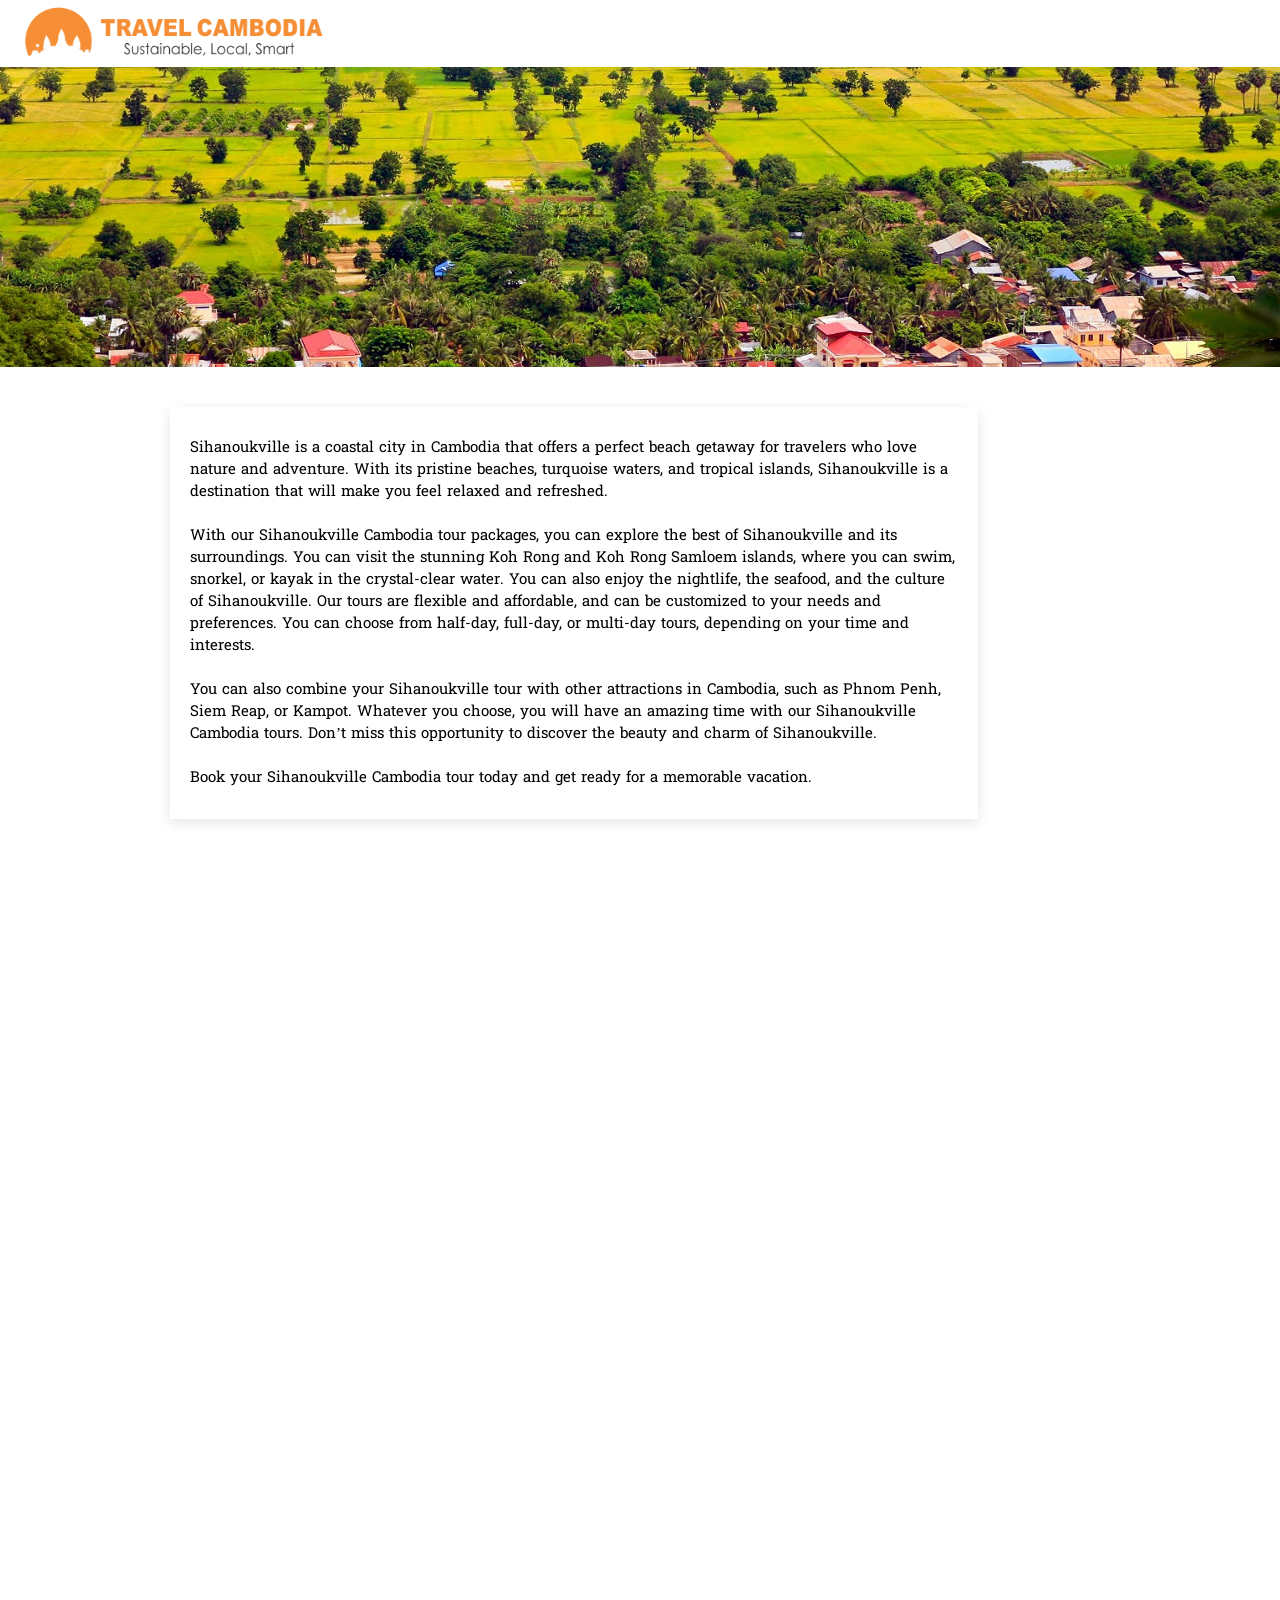
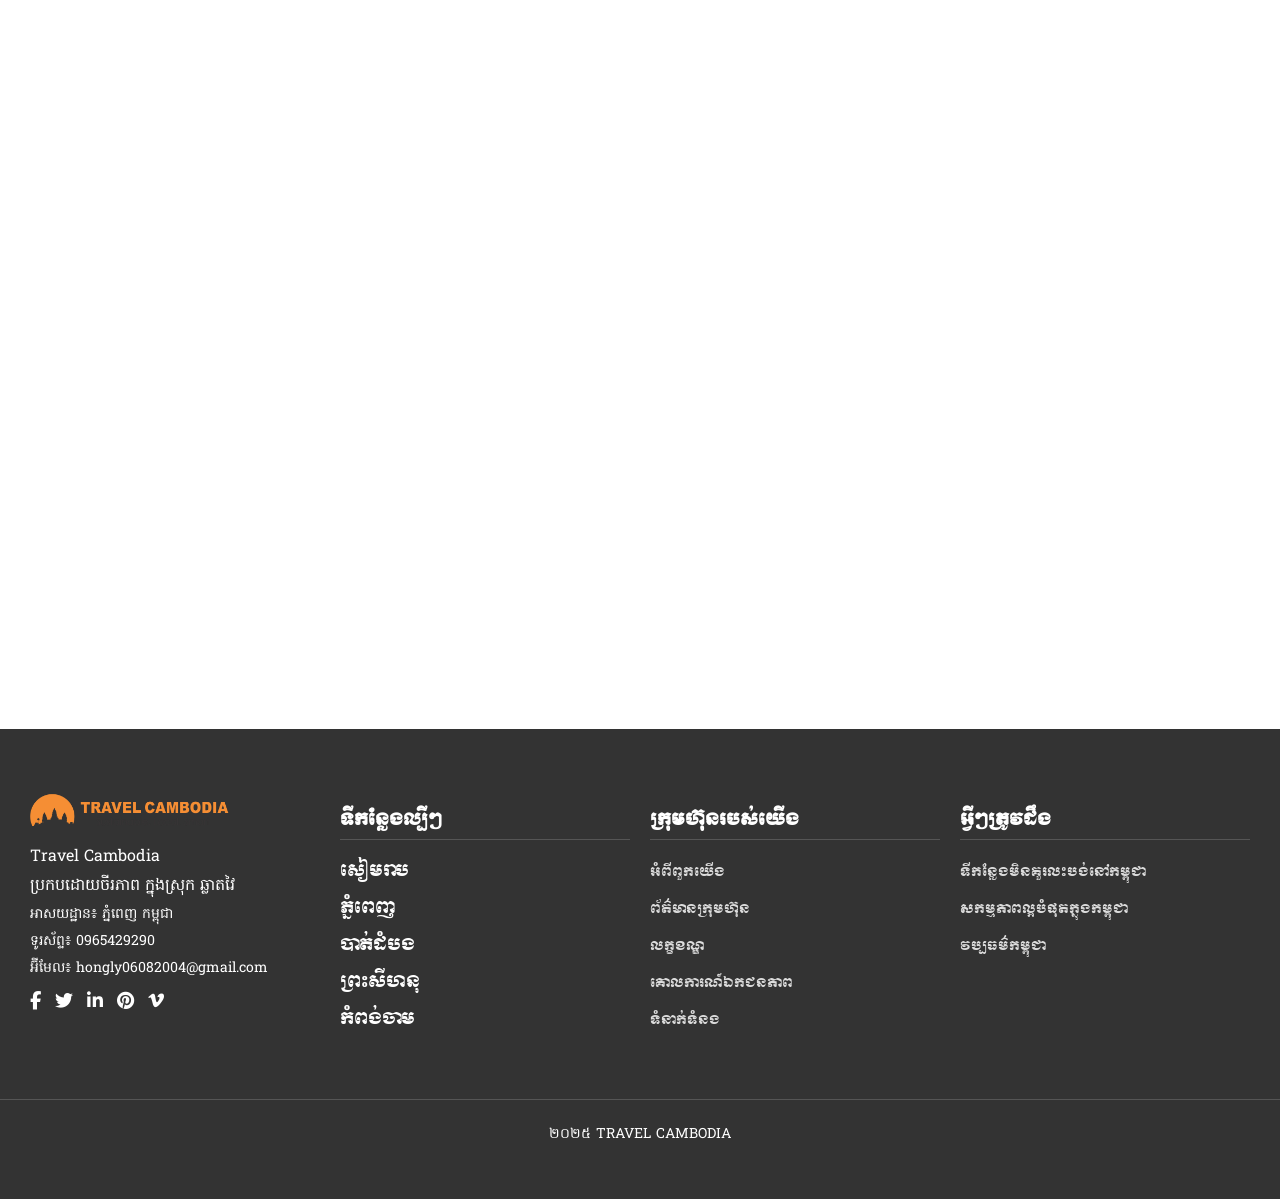
<file: shn.html>
<!DOCTYPE html>
<html lang="en">

<head>
    <meta charset="UTF-8">
    <meta name="viewport" content="width=device-width, initial-scale=1.0">
    <title>Family Holiday</title>
    <link rel="icon" href="image/Travel-Banner-2023-002.png">
    <link rel="stylesheet" href="menupage.css">
    <link rel="stylesheet" href="https://cdnjs.cloudflare.com/ajax/libs/font-awesome/4.7.0/css/font-awesome.min.css">
    <link rel="stylesheet" href="https://cdnjs.cloudflare.com/ajax/libs/font-awesome/6.4.0/css/all.min.css">

    <!-- Font Awesome CDN -->
    <link rel="stylesheet" href="https://cdnjs.cloudflare.com/ajax/libs/font-awesome/4.7.0/css/font-awesome.min.css">
    <link rel="preconnect" href="https://fonts.googleapis.com">
    <link rel="preconnect" href="https://fonts.gstatic.com" crossorigin>
    <link href="https://fonts.googleapis.com/css2?family=Hanuman:wght@100..900&display=swap" rel="stylesheet">
    <link href="https://fonts.googleapis.com/css2?family=Moul&display=swap" rel="stylesheet">


    <script src="https://code.jquery.com/jquery-3.7.1.min.js"></script>
    <link rel="stylesheet" href="https://unpkg.com/aos@next/dist/aos.css" />
    <script src="https://unpkg.com/aos@next/dist/aos.js"></script>

    <style>
        body {
            margin: 0px;
            padding: 0px;

        }

        body p {
            font-family: 'Hanuman', serif;
        }

        body h1 {
            font-family: 'Moul', serif;
        }


        .header {
            width: 100%;
            overflow: hidden;
            /* background-color: aqua; */
            box-shadow: 0 4px 12px rgba(0, 0, 0, 0.1);
        }

        .header .header-logo {
            width: 45%;
            height: 100%;
            float: left;


            /* background-color: blue; */

        }


        .header-logo img {
            width: 300px;
            transform: translateX(25px);
            object-fit: contain;


        }

        .header .header-menu {
            width: 55%;
            height: 100%;
            float: left;
            overflow: hidden;


        }

        .header-menu ul {
            list-style-type: none;
            margin: auto;
            transform: translateX(410px);
            padding: 0px;

        }

        .header-menu ul li {
            float: left;
        }

        .header-menu ul li a {
            display: block;
            text-decoration: none;
            color: rgb(40, 38, 38);
            padding: 10px 20px 0px 20px;
            /* font-family: "Moul", serif; */
            font-family: 'Hanuman', serif;
            margin-top: 9px;
            font-weight: bold;

            font-size: 1.2em;

            transition: all ease-in-out 0.4s;
        }

        .header-menu ul li a:hover {
            transform: scale(1.1);
            color: #cd9090;

        }

        /* ---------------------------------------------- */
        .sub-menu {
            float: left;
            align-items: center;
            display: flex;
            justify-content: center;
        }

        .fa-bars {
            color: rgb(14, 13, 13);
            font-size: 1.8em;
            margin-top: 18px;
            margin-left: 25px;
            cursor: pointer;
        }

        .sub-menu1 {
            background-color: rgba(25, 25, 26, 0.789);
            position: absolute;
            transform: translateX(1380px);
            display: none;
            border-radius: 0px 0px 10px 10px;
            z-index: 1;
        }

        .sub-menu1 ul {
            list-style: none;
            padding: 0px;
            margin: 0px;
            overflow: hidden;
        }

        .sub-menu1 ul li a {
            display: block;
            text-decoration: none;
            color: white;
            padding: 10px 10px 10px 20px;
            font-family: "Hanuman", serif;
            font-size: 1.1em;
            font-weight: bold;
            opacity: 0.9;

        }

        .sub-menu1 ul li a:hover {
            transform: scale(1.1);
            transition: all ease-in-out 0.4s;
            color: #cd9090;
        }

        /* ================================================= */


        .slide-bg {
            width: 100%;
            height: 300px;
            background-image: url("image/BTBbg.jpg");
            background-size: cover;
            background-position: center;
            position: relative;
            margin-bottom: 40px;
        }




        .container-content {
            width: 80%;
            overflow: hidden;
            /* background-color: #555; */
            padding: 20px 0px 20px 0px;
            box-sizing: border-box;
            margin: auto;

        }

        .container-content .box {
            width: 30%;
            height: 450px;
            float: left;
            margin: 1%;
            border-radius: 20px;
            transition: all ease-in-out 0.4s;
            margin-bottom: 30px;
            box-shadow: 0 4px 12px rgba(0, 0, 0, 0.1);
            /* background-color: #ae5555; */
        }

        .box .image {
            width: 100%;
            height: 50%;
            border-radius: 20px;
            /* background-color: #1b9612; */
        }

        .box .image img {
            width: 100%;
            height: 100%;
            border-radius: 20px 20px 0px 0px;
            object-fit: cover;
        }

        .box .ds {

            padding: 5px;

            box-sizing: border-box;
            width: 100%;
            height: 50%;
            /* background-color: #d85959; */
        }

        .box .ds p {
            margin: 0px;
            font-size: 1em;
            line-height: 30px;
            opacity: 0.8;
        }

        .box:hover {
            transform: scale(1.1);
            transition: all ease-in-out 0.4s;
        }


        .overview {
            width: 95%;
            margin: auto;
            height: 50px;
            margin-top: 20px;
            border-radius: 50px;
            background-color: rgba(128, 128, 128, 0.282);
        }

        .overview h1 {
            text-align: center;

            font-size: 1.5em;
            font-family: 'Hanuman', serif;
            font-weight: bold;
            margin: 0px;
            transform: translateY(8px);

            opacity: 0.8;

        }






        .rating {
            font-family: Arial, sans-serif;
            display: flex;
            align-items: center;
            gap: 0.5em;
            margin-top: 5px;
            margin-left: 6px;
            padding: 5px;
            box-sizing: border-box;
        }

        .rating-number {
            font-size: 0.9em;
            font-weight: bold;
            opacity: 0.8;
            color: #000;
        }

        .rating-stars {
            display: flex;
        }

        .star {
            width: 0.9em;
            height: 0.9em;
            border-radius: 50%;
            margin-right: 0.2em;
        }

        .star.filled {
            background-color: green;
        }

        .star.outline {
            border: 2px solid green;
            background-color: transparent;
        }

        .rating-reviews {
            font-size: 0.7em;
            color: #555;
        }



        footer {
            background-color: #333;
            color: #fff;
            padding: 40px 0;
            font-family: 'Moul', serif;
        }

        .footer-container {
            display: flex;
            justify-content: space-around;
            flex-wrap: wrap;
            padding: 0 20px;
        }

        .footer-column {
            flex: 1;
            min-width: 220px;
            margin: 20px 10px;
        }

        .footer-logo img {
            width: 200px;
            height: auto;
        }

        .footer-logo p {
            margin: 5px 0;
        }

        .footer-contact p {
            margin: 6px 0;
            font-size: 14px;
        }

        .footer-social a {
            color: #fff;
            margin-right: 10px;
            font-size: 18px;
            text-decoration: none;
        }

        .footer-column h3 {
            margin-bottom: 10px;
            font-size: 16px;
            border-bottom: 1px solid #555;
            padding-bottom: 5px;
        }

        .footer-column ul {
            list-style: none;
            padding: 0;
        }

        .footer-column ul li {
            margin: 8px 0;
        }

        .footer-column ul li a {
            color: #ddd;
            text-decoration: none;
            font-size: 12px;
        }

        .footer-column ul li a:hover {
            text-decoration: underline;
        }

        .footer-bottom {
            text-align: center;
            margin-top: 30px;
            font-size: 14px;
            border-top: 1px solid #555;
            padding-top: 10px;
        }

        .btb-ds {
            width: 60%;
            overflow: hidden;
            margin-left: 170px;
            padding: 20px;
            box-shadow: 0 4px 12px rgba(0, 0, 0, 0.1);

        }

        .btb-ds p {
            font-family: 'Hanuman', serif;
            font-size: 15px;
            margin: 10px 0px;
        }




        @media (max-width: 575.98px) {
            .btb-ds {
                width: 80%;
                margin: auto;
                overflow: hidden;
                padding: 20px;
                box-shadow: 0 4px 12px rgba(0, 0, 0, 0.1);
            }


            /* Header section */
            .header {
                display: flex;
                flex-direction: column;
                align-items: center;
                height: auto;
            }

            .header .header-logo,
            .header .header-menu {
                width: 100%;
                float: none;
                text-align: center;
            }

            .header .header-menu a {
                font-size: 0.8em;
                padding: 0px;
            }

            .slide-bg .ds {
                width: 50px;
                left: 30px;
                bottom: 30px;

            }



            .fa-bars {
                transform: translateX(-11px);
            }

            .slide-bg .ds h1 {
                font-size: 1.1em;
            }

            .slide-bg .ds p {
                font-size: 0.5em;
                list-style: 20px;
                opacity: 0.7;

            }




            .header-logo img {
                width: 200px;
                transform: translateX(0);
            }

            .header-menu ul {
                transform: translateX(0);
                display: flex;
                flex-direction: column;
                align-items: center;
            }

            .header-menu ul li {
                float: none;
            }



            .sub-menu1 {
                transform: translateX(0);
                width: 100%;
                text-align: center;
            }

            /* Slide section */
            .slide-bg {
                height: 300px;
            }

            .slide-bg .ds {
                width: 60%;
                transform: translate(0, 50px);
                text-align: center;
            }

            .slide-bg .ds h1 {
                font-size: 1.5em;
            }

            .slide-bg .ds p {
                font-size: 0.9em;
                line-height: 20px;
            }


            .container-content {
                width: 95%;
                overflow: hidden;
                /* background-color: #555; */
                padding: 20px 0px 20px 0px;
                box-sizing: border-box;
                margin: auto;

            }

            .container-content .box {
                width: 45%;
                height: 300px;
                float: left;
                margin: 1%;
                border-radius: 20px;
                transition: all ease-in-out 0.4s;
                margin-bottom: 30px;
                box-shadow: 0 4px 12px rgba(0, 0, 0, 0.1);
                /* background-color: #ae5555; */
            }

            .container-content .box p {
                font-size: 0.7em;
                line-height: 15px;

            }

            .rating {
                font-size: 0.8em;
                margin: 0px;
            }






        }
    </style>
</head>

<body>
    <div class="header">
        <div class="header-logo">
            <img src="image/logo/LogoTRAVELCAMBODIA2023.png" alt="">
        </div>
        <div class="header-menu">
            <ul>
                <li>
                    <a href="index.html">ទំព័រដើម</a>
                </li>
                <li>
                    <a href="about.html">អំពីពួកយើង</a>
                </li>
                <li><a href="contact.html">ទំនាក់ទំនង</a></li>
                <li>
                    <div class="sub-menu">
                        <i class="fa-solid fa-bars"></i>
                    </div>
                </li>
            </ul>
        </div>
    </div>
    <div class="slide-bg">
        <div class="sub-menu1" >
            <ul>
                <li><a href="culture.html">វប្បធម៌ និង ជីវិត</a></li>
                <li><a href="beach_holiday.html">កំសាន្តនៅឆ្នេរ</a></li>
                <li><a href="family.html">កំសាន្តគ្រួសារ</a></li>
                <li><a href="advanture.html">កំសាន្តផ្សងព្រេង</a></li>
                <li><a href="luxury.html">កំសាន្តប្រណិត</a></li>
            </ul>
        </div>
    </div>

    <div class="btb-ds" data-aos="fade-right" data-aos-offset="300">
        <p>
            Sihanoukville is a coastal city in Cambodia that offers a perfect beach getaway for travelers who love
            nature and adventure. With its pristine beaches, turquoise waters, and tropical islands, Sihanoukville is a
            destination that will make you feel relaxed and refreshed. <br> <br>

            With our Sihanoukville Cambodia tour packages, you can explore the best of Sihanoukville and its
            surroundings. You can visit the stunning Koh Rong and Koh Rong Samloem islands, where you can swim, snorkel,
            or kayak in the crystal-clear water. You can also enjoy the nightlife, the seafood, and the culture of
            Sihanoukville. Our tours are flexible and affordable, and can be customized to your needs and preferences.
            You can choose from half-day, full-day, or multi-day tours, depending on your time and interests. <br> <br>

            You can also combine your Sihanoukville tour with other attractions in Cambodia, such as Phnom Penh, Siem
            Reap, or Kampot. Whatever you choose, you will have an amazing time with our Sihanoukville Cambodia tours.
            Don’t miss this opportunity to discover the beauty and charm of Sihanoukville. <br> <br>

            Book your Sihanoukville Cambodia tour today and get ready for a memorable vacation.
        </p>

    </div>




    <div class="container-content">

    </div>


    </div>
    <footer>
        <div class="footer-container">
            <!-- Company Info -->
            <div class="footer-column">
                <div class="footer-logo">
                    <img src="image/logo/LogoTRAVELCAMBODIA2023.png" alt="Travel Cambodia Logo">
                    <p>Travel Cambodia</p>
                    <p>ប្រកបដោយចីរភាព ក្នុងស្រុក ឆ្លាតវៃ</p>
                </div>
                <div class="footer-contact">
                    <p>អាសយដ្ឋាន៖ ភ្នំពេញ កម្ពុជា</p>
                    <p>ទូរស័ព្ទ៖ 0965429290</p>
                    <p>អ៊ីមែល៖ hongly06082004@gmail.com</p>
                </div>
                <div class="footer-social">
                    <a href="#"><i class="fa fa-facebook"></i></a>
                    <a href="#"><i class="fa fa-twitter"></i></a>
                    <a href="#"><i class="fa fa-linkedin"></i></a>
                    <a href="#"><i class="fa fa-pinterest"></i></a>
                    <a href="#"><i class="fa fa-vimeo"></i></a>
                </div>
            </div>
            <!-- Top Destinations -->
            <div class="footer-column">
                <h3>ទីកន្លែងល្បីៗ</h3>
                <ul>
                    <li>សៀមរាប</li>
                    <li>ភ្នំពេញ</li>
                    <li>បាត់ដំបង</li>
                    <li>ព្រះសីហនុ</li>
                    <li>កំពង់ចាម</li>
                </ul>
            </div>
            <!-- Our Company -->
            <div class="footer-column">
                <h3>ក្រុមហ៊ុនរបស់យើង</h3>
                <ul>
                    <li><a href="#">អំពីពួកយើង</a></li>
                    <li><a href="#">ព័ត៌មានក្រុមហ៊ុន</a></li>
                    <li><a href="#">លក្ខខណ្ឌ</a></li>
                    <li><a href="#">គោលការណ៍ឯកជនភាព</a></li>
                    <li><a href="#">ទំនាក់ទំនង</a></li>
                </ul>
            </div>
            <!-- Things to Know -->
            <div class="footer-column">
                <h3>អ្វីៗត្រូវដឹង</h3>
                <ul>
                    <li><a href="#">ទីកន្លែងមិនគួរលះបង់នៅកម្ពុជា</a></li>
                    <li><a href="#">សកម្មភាពល្អបំផុតក្នុងកម្ពុជា</a></li>
                    <li><a href="#">វប្បធម៌កម្ពុជា</a></li>
                </ul>
            </div>
        </div>
        <!-- Footer Bottom -->
        <div class="footer-bottom">
            <p>២០២៥ TRAVEL CAMBODIA</p>
        </div>
    </footer>

    <script src="script/main.js"></script>
    <script src="js/data.js"></script>

    <script>
        family(family_box);

    </script>
    <script>
        AOS.init();
    </script>
</body>

</html>
</file>
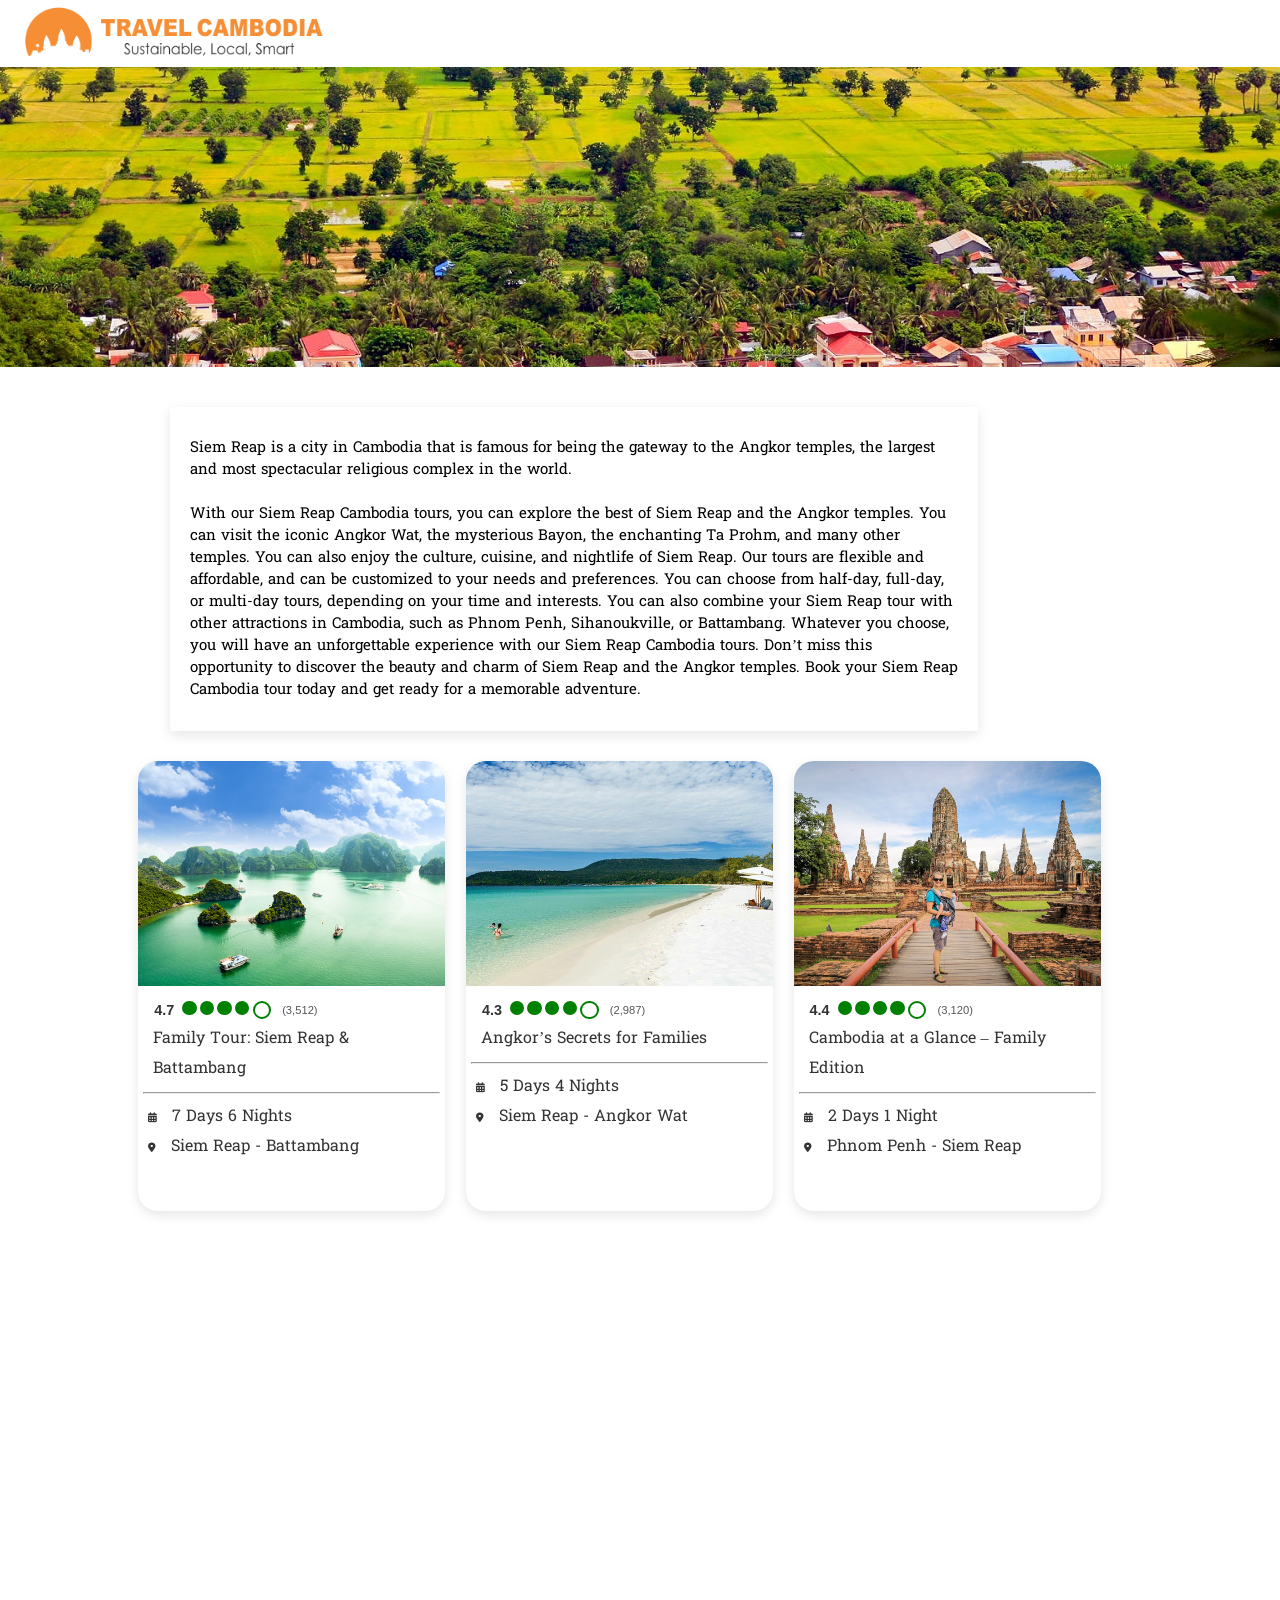
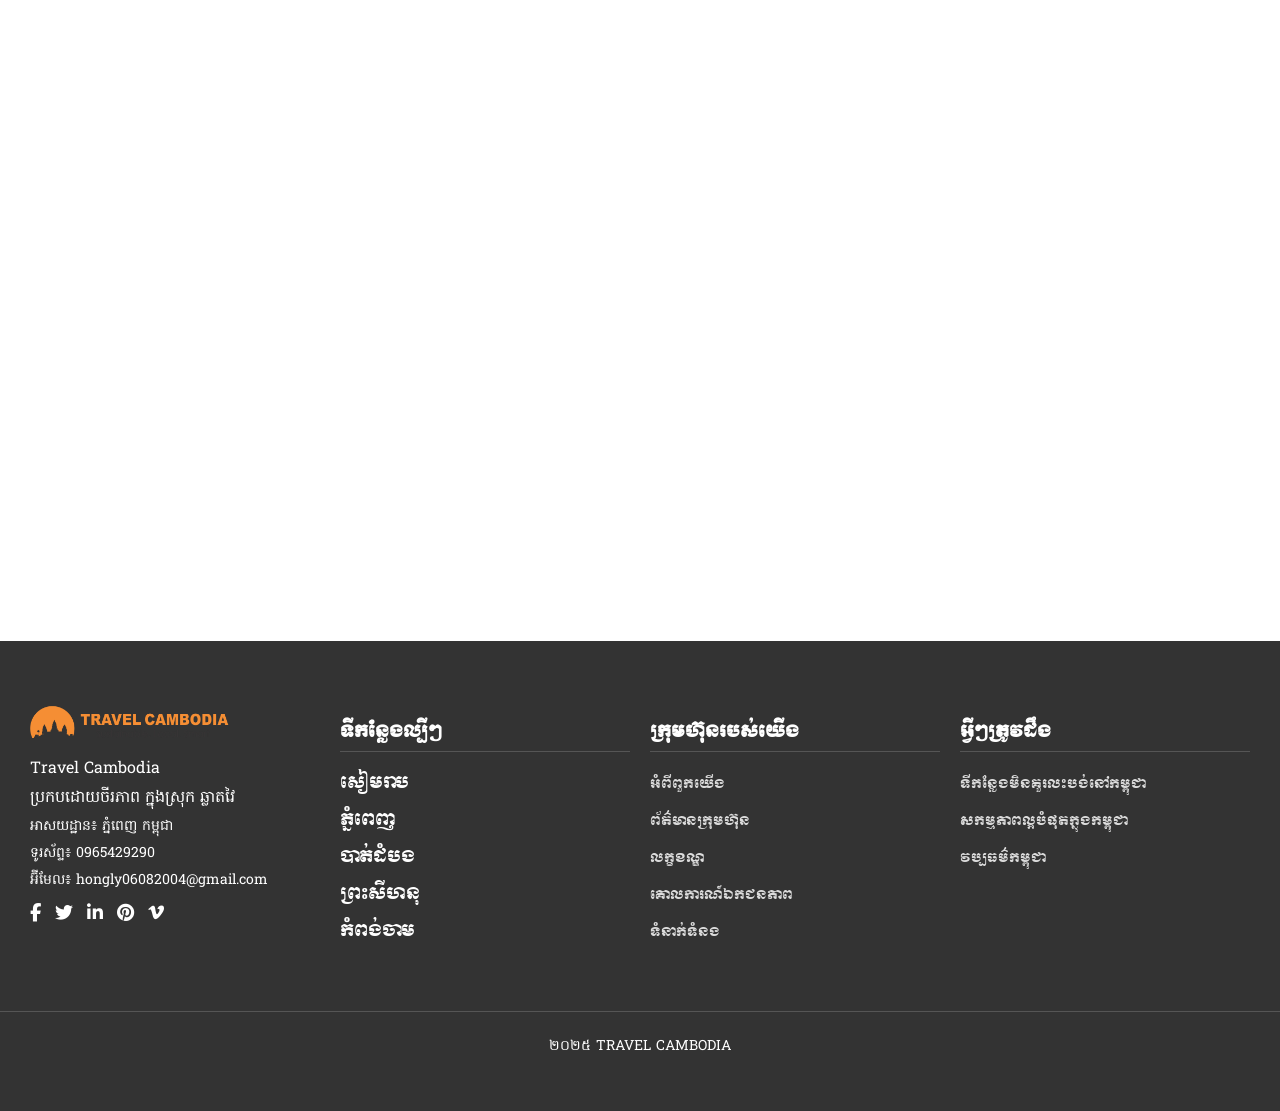
<file: siem_reab.html>
<!DOCTYPE html>
<html lang="en">

<head>
    <meta charset="UTF-8">
    <meta name="viewport" content="width=device-width, initial-scale=1.0">
    <title>Family Holiday</title>
    <link rel="icon" href="image/Travel-Banner-2023-002.png">
    <link rel="stylesheet" href="menupage.css">
    <link rel="stylesheet" href="https://cdnjs.cloudflare.com/ajax/libs/font-awesome/4.7.0/css/font-awesome.min.css">
    <link rel="stylesheet" href="https://cdnjs.cloudflare.com/ajax/libs/font-awesome/6.4.0/css/all.min.css">

    <!-- Font Awesome CDN -->
    <link rel="stylesheet" href="https://cdnjs.cloudflare.com/ajax/libs/font-awesome/4.7.0/css/font-awesome.min.css">
    <link rel="preconnect" href="https://fonts.googleapis.com">
    <link rel="preconnect" href="https://fonts.gstatic.com" crossorigin>
    <link href="https://fonts.googleapis.com/css2?family=Hanuman:wght@100..900&display=swap" rel="stylesheet">
    <link href="https://fonts.googleapis.com/css2?family=Moul&display=swap" rel="stylesheet">


    <script src="https://code.jquery.com/jquery-3.7.1.min.js"></script>
    <link rel="stylesheet" href="https://unpkg.com/aos@next/dist/aos.css" />
    <script src="https://unpkg.com/aos@next/dist/aos.js"></script>

     <style>
        body {
            margin: 0px;
            padding: 0px;

        }

        body p {
            font-family: 'Hanuman', serif;
        }

        body h1 {
            font-family: 'Moul', serif;
        }


        .header {
            width: 100%;
            overflow: hidden;
            /* background-color: aqua; */
            box-shadow: 0 4px 12px rgba(0, 0, 0, 0.1);
        }

        .header .header-logo {
            width: 45%;
            height: 100%;
            float: left;


            /* background-color: blue; */

        }


        .header-logo img {
            width: 300px;
            transform: translateX(25px);
            object-fit: contain;


        }

        .header .header-menu {
            width: 55%;
            height: 100%;
            float: left;
            overflow: hidden;


        }

        .header-menu ul {
            list-style-type: none;
            margin: auto;
            transform: translateX(410px);
            padding: 0px;

        }

        .header-menu ul li {
            float: left;
        }

        .header-menu ul li a {
            display: block;
            text-decoration: none;
            color: rgb(40, 38, 38);
            padding: 10px 20px 0px 20px;
            /* font-family: "Moul", serif; */
            font-family: 'Hanuman', serif;
            margin-top: 9px;
            font-weight: bold;

            font-size: 1.2em;

            transition: all ease-in-out 0.4s;
        }

        .header-menu ul li a:hover {
            transform: scale(1.1);
            color: #cd9090;

        }

        /* ---------------------------------------------- */
        .sub-menu {
            float: left;
            align-items: center;
            display: flex;
            justify-content: center;
        }

        .fa-bars {
            color: rgb(14, 13, 13);
            font-size: 1.8em;
            margin-top: 18px;
            margin-left: 25px;
            cursor: pointer;
        }

        .sub-menu1 {
            background-color: rgba(25, 25, 26, 0.789);
            position: absolute;
            transform: translateX(1380px);
            display: none;
            border-radius: 0px 0px 10px 10px;
            z-index: 1;
        }

        .sub-menu1 ul {
            list-style: none;
            padding: 0px;
            margin: 0px;
            overflow: hidden;
        }

        .sub-menu1 ul li a {
            display: block;
            text-decoration: none;
            color: white;
            padding: 10px 10px 10px 20px;
            font-family: "Hanuman", serif;
            font-size: 1.1em;
            font-weight: bold;
            opacity: 0.9;

        }

        .sub-menu1 ul li a:hover {
            transform: scale(1.1);
            transition: all ease-in-out 0.4s;
            color: #cd9090;
        }

        /* ================================================= */


        .slide-bg {
            width: 100%;
            height: 300px;
            background-image: url("image/BTBbg.jpg");
            background-size: cover;
            background-position: center;
            position: relative;
            margin-bottom: 40px;
        }




        .container-content {
            width: 80%;
            overflow: hidden;
            /* background-color: #555; */
            padding: 20px 0px 20px 0px;
            box-sizing: border-box;
            margin: auto;

        }

        .container-content .box {
            width: 30%;
            height: 450px;
            float: left;
            margin: 1%;
            border-radius: 20px;
            transition: all ease-in-out 0.4s;
            margin-bottom: 30px;
            box-shadow: 0 4px 12px rgba(0, 0, 0, 0.1);
            /* background-color: #ae5555; */
        }

        .box .image {
            width: 100%;
            height: 50%;
            border-radius: 20px;
            /* background-color: #1b9612; */
        }

        .box .image img {
            width: 100%;
            height: 100%;
            border-radius: 20px 20px 0px 0px;
            object-fit: cover;
        }

        .box .ds {

            padding: 5px;

            box-sizing: border-box;
            width: 100%;
            height: 50%;
            /* background-color: #d85959; */
        }

        .box .ds p {
            margin: 0px;
            font-size: 1em;
            line-height: 30px;
            opacity: 0.8;
        }

        .box:hover {
            transform: scale(1.1);
            transition: all ease-in-out 0.4s;
        }


        .overview {
            width: 95%;
            margin: auto;
            height: 50px;
            margin-top: 20px;
            border-radius: 50px;
            background-color: rgba(128, 128, 128, 0.282);
        }

        .overview h1 {
            text-align: center;

            font-size: 1.5em;
            font-family: 'Hanuman', serif;
            font-weight: bold;
            margin: 0px;
            transform: translateY(8px);

            opacity: 0.8;

        }






        .rating {
            font-family: Arial, sans-serif;
            display: flex;
            align-items: center;
            gap: 0.5em;
            margin-top: 5px;
            margin-left: 6px;
            padding: 5px;
            box-sizing: border-box;
        }

        .rating-number {
            font-size: 0.9em;
            font-weight: bold;
            opacity: 0.8;
            color: #000;
        }

        .rating-stars {
            display: flex;
        }

        .star {
            width: 0.9em;
            height: 0.9em;
            border-radius: 50%;
            margin-right: 0.2em;
        }

        .star.filled {
            background-color: green;
        }

        .star.outline {
            border: 2px solid green;
            background-color: transparent;
        }

        .rating-reviews {
            font-size: 0.7em;
            color: #555;
        }



        footer {
            background-color: #333;
            color: #fff;
            padding: 40px 0;
            font-family: 'Moul', serif;
        }

        .footer-container {
            display: flex;
            justify-content: space-around;
            flex-wrap: wrap;
            padding: 0 20px;
        }

        .footer-column {
            flex: 1;
            min-width: 220px;
            margin: 20px 10px;
        }

        .footer-logo img {
            width: 200px;
            height: auto;
        }

        .footer-logo p {
            margin: 5px 0;
        }

        .footer-contact p {
            margin: 6px 0;
            font-size: 14px;
        }

        .footer-social a {
            color: #fff;
            margin-right: 10px;
            font-size: 18px;
            text-decoration: none;
        }

        .footer-column h3 {
            margin-bottom: 10px;
            font-size: 16px;
            border-bottom: 1px solid #555;
            padding-bottom: 5px;
        }

        .footer-column ul {
            list-style: none;
            padding: 0;
        }

        .footer-column ul li {
            margin: 8px 0;
        }

        .footer-column ul li a {
            color: #ddd;
            text-decoration: none;
            font-size: 12px;
        }

        .footer-column ul li a:hover {
            text-decoration: underline;
        }

        .footer-bottom {
            text-align: center;
            margin-top: 30px;
            font-size: 14px;
            border-top: 1px solid #555;
            padding-top: 10px;
        }

        .btb-ds {
            width: 60%;
            overflow: hidden;
            margin-left: 170px;
            padding: 20px;
            box-shadow: 0 4px 12px rgba(0, 0, 0, 0.1);

        }

        .btb-ds p {
            font-family: 'Hanuman', serif;
            font-size: 15px;
            margin: 10px 0px;
        }




        @media (max-width: 575.98px) {
            .btb-ds {
                width: 80%;
                margin: auto;
                overflow: hidden;
                padding: 20px;
                box-shadow: 0 4px 12px rgba(0, 0, 0, 0.1);
            }


            /* Header section */
            .header {
                display: flex;
                flex-direction: column;
                align-items: center;
                height: auto;
            }

            .header .header-logo,
            .header .header-menu {
                width: 100%;
                float: none;
                text-align: center;
            }

            .header .header-menu a {
                font-size: 0.8em;
                padding: 0px;
            }

            .slide-bg .ds {
                width: 50px;
                left: 30px;
                bottom: 30px;

            }



            .fa-bars {
                transform: translateX(-11px);
            }

            .slide-bg .ds h1 {
                font-size: 1.1em;
            }

            .slide-bg .ds p {
                font-size: 0.5em;
                list-style: 20px;
                opacity: 0.7;

            }




            .header-logo img {
                width: 200px;
                transform: translateX(0);
            }

            .header-menu ul {
                transform: translateX(0);
                display: flex;
                flex-direction: column;
                align-items: center;
            }

            .header-menu ul li {
                float: none;
            }



            .sub-menu1 {
                transform: translateX(0);
                width: 100%;
                text-align: center;
            }

            /* Slide section */
            .slide-bg {
                height: 300px;
            }

            .slide-bg .ds {
                width: 60%;
                transform: translate(0, 50px);
                text-align: center;
            }

            .slide-bg .ds h1 {
                font-size: 1.5em;
            }

            .slide-bg .ds p {
                font-size: 0.9em;
                line-height: 20px;
            }


            .container-content {
                width: 95%;
                overflow: hidden;
                /* background-color: #555; */
                padding: 20px 0px 20px 0px;
                box-sizing: border-box;
                margin: auto;

            }

            .container-content .box {
                width: 45%;
                height: 300px;
                float: left;
                margin: 1%;
                border-radius: 20px;
                transition: all ease-in-out 0.4s;
                margin-bottom: 30px;
                box-shadow: 0 4px 12px rgba(0, 0, 0, 0.1);
                /* background-color: #ae5555; */
            }

            .container-content .box p {
                font-size: 0.7em;
                line-height: 15px;

            }

            .rating {
                font-size: 0.8em;
                margin: 0px;
            }






        }
    </style>
</head>

<body>
    <div class="header">
        <div class="header-logo">
            <img src="image/logo/LogoTRAVELCAMBODIA2023.png" alt="">
        </div>
        <div class="header-menu">
            <ul>
                <li>
                    <a href="index.html">ទំព័រដើម</a>
                </li>
                <li>
                    <a href="about.html">អំពីពួកយើង</a>
                </li>
                <li><a href="contact.html">ទំនាក់ទំនង</a></li>
                <li>
                    <div class="sub-menu">
                        <i class="fa-solid fa-bars"></i>
                    </div>
                </li>
            </ul>
        </div>
    </div>
    <div class="slide-bg">
        <div class="sub-menu1">
            <ul>
                <li><a href="culture.html">វប្បធម៌ និង ជីវិត</a></li>
                <li><a href="beach_holiday.html">កំសាន្តនៅឆ្នេរ</a></li>
                <li><a href="family.html">កំសាន្តគ្រួសារ</a></li>
                <li><a href="advanture.html">កំសាន្តផ្សងព្រេង</a></li>
                <li><a href="luxury.html">កំសាន្តប្រណិត</a></li>
            </ul>
        </div>
    </div>

    <div class="btb-ds" data-aos="fade-right" data-aos-offset="300">
        <p>
            Siem Reap is a city in Cambodia that is famous for being the gateway to the Angkor temples, the largest and
            most spectacular religious complex in the world. <br> <br>

            With our Siem Reap Cambodia tours, you can explore the best of Siem Reap and the Angkor temples. You can
            visit the iconic Angkor Wat, the mysterious Bayon, the enchanting Ta Prohm, and many other temples. You can
            also enjoy the culture, cuisine, and nightlife of Siem Reap. Our tours are flexible and affordable, and can
            be customized to your needs and preferences. You can choose from half-day, full-day, or multi-day tours,
            depending on your time and interests. You can also combine your Siem Reap tour with other attractions in
            Cambodia, such as Phnom Penh, Sihanoukville, or Battambang. Whatever you choose, you will have an
            unforgettable experience with our Siem Reap Cambodia tours. Don’t miss this opportunity to discover the
            beauty and charm of Siem Reap and the Angkor temples. Book your Siem Reap Cambodia tour today and get ready
            for a memorable adventure.
        </p>

    </div>




    <div class="container-content">

    </div>


    </div>
    <footer>
        <div class="footer-container">
            <!-- Company Info -->
            <div class="footer-column">
                <div class="footer-logo">
                    <img src="image/logo/LogoTRAVELCAMBODIA2023.png" alt="Travel Cambodia Logo">
                    <p>Travel Cambodia</p>
                    <p>ប្រកបដោយចីរភាព ក្នុងស្រុក ឆ្លាតវៃ</p>
                </div>
                <div class="footer-contact">
                    <p>អាសយដ្ឋាន៖ ភ្នំពេញ កម្ពុជា</p>
                    <p>ទូរស័ព្ទ៖ 0965429290</p>
                    <p>អ៊ីមែល៖ hongly06082004@gmail.com</p>
                </div>
                <div class="footer-social">
                    <a href="#"><i class="fa fa-facebook"></i></a>
                    <a href="#"><i class="fa fa-twitter"></i></a>
                    <a href="#"><i class="fa fa-linkedin"></i></a>
                    <a href="#"><i class="fa fa-pinterest"></i></a>
                    <a href="#"><i class="fa fa-vimeo"></i></a>
                </div>
            </div>
            <!-- Top Destinations -->
            <div class="footer-column">
                <h3>ទីកន្លែងល្បីៗ</h3>
                <ul>
                    <li>សៀមរាប</li>
                    <li>ភ្នំពេញ</li>
                    <li>បាត់ដំបង</li>
                    <li>ព្រះសីហនុ</li>
                    <li>កំពង់ចាម</li>
                </ul>
            </div>
            <!-- Our Company -->
            <div class="footer-column">
                <h3>ក្រុមហ៊ុនរបស់យើង</h3>
                <ul>
                    <li><a href="#">អំពីពួកយើង</a></li>
                    <li><a href="#">ព័ត៌មានក្រុមហ៊ុន</a></li>
                    <li><a href="#">លក្ខខណ្ឌ</a></li>
                    <li><a href="#">គោលការណ៍ឯកជនភាព</a></li>
                    <li><a href="#">ទំនាក់ទំនង</a></li>
                </ul>
            </div>
            <!-- Things to Know -->
            <div class="footer-column">
                <h3>អ្វីៗត្រូវដឹង</h3>
                <ul>
                    <li><a href="#">ទីកន្លែងមិនគួរលះបង់នៅកម្ពុជា</a></li>
                    <li><a href="#">សកម្មភាពល្អបំផុតក្នុងកម្ពុជា</a></li>
                    <li><a href="#">វប្បធម៌កម្ពុជា</a></li>
                </ul>
            </div>
        </div>
        <!-- Footer Bottom -->
        <div class="footer-bottom">
            <p>២០២៥ TRAVEL CAMBODIA</p>
        </div>
    </footer>

    <script src="script/main.js"></script>
    <script src="js/data.js"></script>

    <script>
        family(family_box);

    </script>
    <script>
        AOS.init();
    </script>
</body>

</html>
</file>
<file: menupage.css>
body {
    margin: 0px;
    padding: 0px;

}

body p {
    font-family: 'Hanuman', serif;
}

body h1 {
    font-family: 'Moul', serif;
}


.header {
    width: 100%;
    overflow: hidden;
    /* background-color: aqua; */
    box-shadow: 0 4px 12px rgba(0, 0, 0, 0.1);
}

.header .header-logo {
    width: 45%;
    height: 100%;
    float: left;


    /* background-color: blue; */

}


.header-logo img {
    width: 300px;
    transform: translateX(25px);
    object-fit: contain;


}

.header .header-menu {
    width: 55%;
    height: 100%;
    float: left;
    overflow: hidden;


}

.header-menu ul {
    list-style-type: none;
    margin: auto;
    float: right;
    transform: translateX(-25px);
    padding: 0px;

}

.fa-bars {
    color: rgb(14, 13, 13);
    font-size: 1.8em;
    margin-top: 18px;
    margin-left: 25px;
    cursor: pointer;
}

.header-menu ul li {
    float: left;
}

.header-menu ul li a {
    display: block;
    text-decoration: none;
    color: rgb(40, 38, 38);
    padding: 10px 20px 0px 20px;
    /* font-family: "Moul", serif; */
    font-family: 'Hanuman', serif;
    margin-top: 9px;
    font-weight: bold;

    font-size: 1.2em;

    transition: all ease-in-out 0.4s;
}

.header-menu ul li a:hover {
    transform: scale(1.1);
    color: #cd9090;

}

/* ---------------------------------------------- */
.sub-menu {
    float: left;
    align-items: center;
    display: flex;
    justify-content: center;
}



.sub-menu1 {
    background-color: rgba(25, 25, 26, 0.789);
    float: right;
    display: none;
    border-radius: 0px 0px 10px 10px;
    z-index: 1;
}

.sub-menu1 ul {
    list-style: none;
    padding: 0px;
    margin: 0px;
    overflow: hidden;
}

.sub-menu1 ul li a {
    display: block;
    text-decoration: none;
    color: white;
    padding: 10px 10px 10px 20px;
    font-family: "Hanuman", serif;
    font-size: 1.1em;
    font-weight: bold;
    opacity: 0.9;

}

.sub-menu1 ul li a:hover {
    transform: scale(1.1);
    transition: all ease-in-out 0.4s;
    color: #cd9090;
}
/* ================================================= */


.slide-bg {
    width: 100%;
    height: 500px;
    background-image: url("image/bgimages/5.webp");
    background-size: cover;
    background-position: center;
    position: relative;
}



.container-content {
    width: 80%;
    overflow: hidden;
    /* background-color: #555; */
    padding: 20px 0px 20px 0px;
    box-sizing: border-box;
    margin: auto;

}

.container-content .box {
    width: 30%;
    height: 450px;
    float: left;
    margin: 1%;
    border-radius: 20px;
    transition: all ease-in-out 0.4s;
    margin-bottom: 30px;
    box-shadow: 0 4px 12px rgba(0, 0, 0, 0.1);
    /* background-color: #ae5555; */
}

.box .image {
    width: 100%;
    height: 50%;
    border-radius: 20px;
    /* background-color: #1b9612; */
}

.box .image img {
    width: 100%;
    height: 100%;
    border-radius: 20px 20px 0px 0px;
    object-fit: cover;
}

.box .ds {

    padding: 5px;

    box-sizing: border-box;
    width: 100%;
    height: 50%;
    /* background-color: #d85959; */
}

.box .ds p {
    margin: 0px;
    font-size: 1em;
    line-height: 30px;
    opacity: 0.8;
}

.box:hover {
    transform: scale(1.1);
    transition: all ease-in-out 0.4s;
}


.overview {
    width: 95%;
    margin: auto;
    height: 50px;
    margin-top: 20px;
    border-radius: 50px;
    background-color: rgba(128, 128, 128, 0.282);
}

.overview h1 {
    text-align: center;

    font-size: 1.5em;
    font-family: 'Hanuman', serif;
    font-weight: bold;
    margin: 0px;
    transform: translateY(8px);
  
    opacity: 0.8;
    
}






.rating {
    font-family: Arial, sans-serif;
    display: flex;
    align-items: center;
    gap: 0.5em;
    margin-top: 5px;
    margin-left: 6px;
    padding: 5px;
    box-sizing: border-box;
}

.rating-number {
    font-size: 0.9em;
    font-weight: bold;
    opacity: 0.8;
    color: #000;
}

.rating-stars {
    display: flex;
}

.star {
    width: 0.9em;
    height: 0.9em;
    border-radius: 50%;
    margin-right: 0.2em;
}

.star.filled {
    background-color: green;
}

.star.outline {
    border: 2px solid green;
    background-color: transparent;
}

.rating-reviews {
    font-size: 0.7em;
    color: #555;
}



footer {
    background-color: #333;
    color: #fff;
    padding: 40px 0;
     font-family: 'Moul', serif;
}

.footer-container {
    display: flex;
    justify-content: space-around;
    flex-wrap: wrap;
    padding: 0 20px;
}

.footer-column {
    flex: 1;
    min-width: 220px;
    margin: 20px 10px;
}

.footer-logo img {
    width: 200px;
    height: auto;
}

.footer-logo p {
    margin: 5px 0;
}

.footer-contact p {
    margin: 6px 0;
    font-size: 14px;
}

.footer-social a {
    color: #fff;
    margin-right: 10px;
    font-size: 18px;
    text-decoration: none;
}

.footer-column h3 {
    margin-bottom: 10px;
    font-size: 16px;
    border-bottom: 1px solid #555;
    padding-bottom: 5px;
}

.footer-column ul {
    list-style: none;
    padding: 0;
}

.footer-column ul li {
    margin: 8px 0;
}

.footer-column ul li a {
    color: #ddd;
    text-decoration: none;
    font-size: 12px;
}

.footer-column ul li a:hover {
    text-decoration: underline;
}

.footer-bottom {
    text-align: center;
    margin-top: 30px;
    font-size: 14px;
    border-top: 1px solid #555;
    padding-top: 10px;
}



@media (max-width: 575.98px) {

   
    /* Header section */
    .header {
        display: flex;
        flex-direction: column;
        align-items: center;
        height: auto;



    }

    marquee {
        display: none;

    }

    .header .header-logo,
    .header .header-menu {
        width: 100%;
        float: none;
        text-align: center;
    }

    .header .header-menu a {
        font-size: 0.8em;
        padding: 0px;
    }

    .slide-bg .ds {
        width: 50px;
        left: 30px;
        bottom: 30px;

    }


    .slide-bg .ds h1 {
        font-size: 1.1em;
    }

    .slide-bg .ds p {
        font-size: 0.5em;
        list-style: 20px;
        opacity: 0.7;

    }

    .header-logo img {
        width: 200px;
        transform: translateX(0);
    }

    .header-menu ul {
        float: right;
        

    }
    .header-menu ul li a {
        margin: 25px 0px 0px 50px;
        

    }


    .sub-menu1 {
        width: 100%;
        text-align: center;
        position: absolute;

    }

    /* Slide section */
    .slide-bg {
        height: 300px;
    }

    .slide-bg .ds {
        width: 60%;
        transform: translate(0, 50px);
        text-align: center;
    }

    .slide-bg .ds h1 {
        font-size: 1.5em;
    }

    .slide-bg .ds p {
        font-size: 0.9em;
        line-height: 20px;
    }

    .container-content {
        width: 95%;
        overflow: hidden;
        /* background-color: #555; */
        padding: 20px 0px 20px 20px;
        box-sizing: border-box;
        margin: auto;

    }

    .container-content .box {
        width: 44%;
        height: 300px;
        float: left;
        margin: 1%;
        border-radius: 20px;
        transition: all ease-in-out 0.4s;
        margin-bottom: 30px;
        box-shadow: 0 4px 12px rgba(0, 0, 0, 0.1);
        /* background-color: #ae5555; */
    }

    .container-content .box p {
        font-size: 0.7em;
        line-height: 15px;

    } 
    .rating{
        font-size: 0.8em;
        margin: 0px;
    }
















}
</file>
<file: aricle.css>
body {
    margin: 0px;
    padding: 0px;

}

body p {
    font-family: 'Hanuman', serif;
}

body h1 {
    font-family: 'Moul', serif;
}



.header {
    width: 100%;
    overflow: hidden;
    /* background-color: aqua; */
    box-shadow: 0 4px 12px rgba(0, 0, 0, 0.1);
}

.header .header-logo {
    width: 45%;
    height: 100%;
    float: left;


    /* background-color: blue; */

}


.header-logo img {
    width: 300px;
    transform: translateX(25px);
    object-fit: contain;


}

.header .header-menu {
    width: 55%;
    height: 100%;
    float: left;
    overflow: hidden;


}

.header-menu ul {
    list-style-type: none;
    margin: auto;
    float: right;
    transform: translateX(-25px);
    padding: 0px;

}

.fa-bars {
    color: rgb(14, 13, 13);
    font-size: 1.8em;
    margin-top: 18px;
    margin-left: 25px;
    cursor: pointer;
}

.header-menu ul li {
    float: left;
}

.header-menu ul li a {
    display: block;
    text-decoration: none;
    color: rgb(40, 38, 38);
    padding: 10px 20px 0px 20px;
    /* font-family: "Moul", serif; */
    font-family: 'Hanuman', serif;
    margin-top: 9px;
    font-weight: bold;

    font-size: 1.2em;

    transition: all ease-in-out 0.4s;
}

.header-menu ul li a:hover {
    transform: scale(1.1);
    color: #cd9090;

}

/* ---------------------------------------------- */
.sub-menu {
    float: left;
    align-items: center;
    display: flex;
    justify-content: center;
}



.sub-menu1 {
    background-color: rgba(25, 25, 26, 0.789);
    float: right;
    display: none;
    border-radius: 0px 0px 10px 10px;
    z-index: 1;
}

.sub-menu1 ul {
    list-style: none;
    padding: 0px;
    margin: 0px;
    overflow: hidden;
}

.sub-menu1 ul li a {
    display: block;
    text-decoration: none;
    color: white;
    padding: 10px 10px 10px 20px;
    font-family: "Hanuman", serif;
    font-size: 1.1em;
    font-weight: bold;
    opacity: 0.9;

}

.sub-menu1 ul li a:hover {
    transform: scale(1.1);
    transition: all ease-in-out 0.4s;
    color: #cd9090;
}
/* ================================================= */


.slide-bg {
    width: 100%;
    height: 500px;
    background-image: url("image/bgimages/5.webp");
    background-size: cover;
    background-position: center;
    position: relative;
}

.content {
    width: 80%;
    margin: auto;
    overflow: hidden;

}

.key-insights {
    width: 100%;
    overflow: hidden;
    margin-top: 60px;
    padding: 20px;
    box-shadow: 0 4px 12px rgba(0, 0, 0, 0.1);
    box-sizing: border-box;
    background-color: #e7c0c049;
    border-radius: 10px;
}

.key-insights h1 {
    margin: 0px;
    font-size: 2em;
    margin-bottom: 20px;
    box-sizing: border-box;
}

.key-insights p {
    font-size: 1.1em;
    line-height: 25px;
    color: #555;
}

.box-content {
    width: 100%;
    overflow: hidden;
    margin-top: 30px;
    padding: 20px;
    box-shadow: 0 4px 12px rgba(0, 0, 0, 0.1);
    box-sizing: border-box;
    background-color: #e7c0c049;
    border-radius: 10px;
}

img {
    width: 80%;
    height: auto;
    object-fit: cover;
}



footer {
    background-color: #333;
    color: #fff;
    padding: 40px 0;
    font-family: Arial, sans-serif;
}

.footer-container {
    display: flex;
    justify-content: space-around;
    flex-wrap: wrap;
    padding: 0 20px;
}

.footer-column {
    flex: 1;
    min-width: 220px;
    margin: 20px 10px;
}

.footer-logo img {
    width: 200px;
    height: auto;
}

.footer-logo p {
    margin: 5px 0;
}

.footer-contact p {
    margin: 6px 0;
    font-size: 14px;
}

.footer-social a {
    color: #fff;
    margin-right: 10px;
    font-size: 18px;
    text-decoration: none;
}

.footer-column h3 {
    margin-bottom: 10px;
    font-size: 18px;
    border-bottom: 1px solid #555;
    padding-bottom: 5px;
}

.footer-column ul {
    list-style: none;
    padding: 0;
}

.footer-column ul li {
    margin: 8px 0;
}

.footer-column ul li a {
    color: #ddd;
    text-decoration: none;
    font-size: 14px;
}

.footer-column ul li a:hover {
    text-decoration: underline;
}

.footer-bottom {
    text-align: center;
    margin-top: 30px;
    font-size: 14px;
    border-top: 1px solid #555;
    padding-top: 10px;
}

p {
    opacity: 0.8;
}



@media (max-width: 575.98px) {

  
    /* Header section */
    .header {
        display: flex;
        flex-direction: column;
        align-items: center;
        height: auto;



    }

    marquee {
        display: none;

    }

    .header .header-logo,
    .header .header-menu {
        width: 100%;
        float: none;
        text-align: center;
    }

    .header .header-menu a {
        font-size: 0.8em;
        padding: 0px;
    }

    .slide-bg .ds {
        width: 50px;
        left: 30px;
        bottom: 30px;

    }


    .slide-bg .ds h1 {
        font-size: 1.1em;
    }

    .slide-bg .ds p {
        font-size: 0.5em;
        list-style: 20px;
        opacity: 0.7;

    }

    .header-logo img {
        width: 200px;
        transform: translateX(0);
    }

    .header-menu ul {
        float: right;
        

    }
    .header-menu ul li a {
        margin: 25px 0px 0px 50px;
        

    }


    .sub-menu1 {
        width: 100%;
        text-align: center;
        position: absolute;

    }

    /* Slide section */
    .slide-bg {
        height: 300px;
    }

    .slide-bg .ds {
        width: 60%;
        transform: translate(0, 50px);
        text-align: center;
    }

    .slide-bg .ds h1 {
        font-size: 1.5em;
    }

    .slide-bg .ds p {
        font-size: 0.9em;
        line-height: 20px;
    }

    /* DS Image Section */
    .ds-image .box-image {
        display: flex;
        flex-direction: column;
        height: auto;
    }

    .ds-image .title {
        width: 100%;
        height: 70px;
        padding: 5px;
        font-size: 0.6em;

        box-sizing: border-box;
        color: rgb(27, 25, 25);
    }

    .content {
        width: 90%;
        margin: auto;
        overflow: hidden;

    }

    .content p {
        font-size: 0.9em;
        line-height: 20px;
    }

    .content h1 {
        font-size: 1.5em;
    }

    .content img {
        width: 100%;
    }




}
</file>
<file: information.css>
body {
    margin: 0px;
    padding: 0px;

}

body p {
    font-family: 'Hanuman', serif;
}

body h1 {
    font-family: 'Moul', serif;
}


.header {
    width: 100%;
    overflow: hidden;
    /* background-color: aqua; */
    box-shadow: 0 4px 12px rgba(0, 0, 0, 0.1);
}

.header .header-logo {
    width: 45%;
    height: 100%;
    float: left;


    /* background-color: blue; */

}


.header-logo img {
    width: 300px;
    transform: translateX(25px);
    object-fit: contain;


}

.header .header-menu {
    width: 55%;
    height: 100%;
    float: left;
    overflow: hidden;


}



.header-menu ul li {
    float: left;
}

.header-menu ul li a {
    display: block;
    text-decoration: none;
    color: rgb(40, 38, 38);
    padding: 10px 20px 0px 20px;
    /* font-family: "Moul", serif; */
    font-family: 'Hanuman', serif;
    margin-top: 9px;
    font-weight: bold;

    font-size: 1.2em;

    transition: all ease-in-out 0.4s;
}

.header-menu ul li a:hover {
    transform: scale(1.1);
    color: #cd9090;

}

/* ---------------------------------------------- */
.sub-menu {
    float: left;
    align-items: center;
    display: flex;
    justify-content: center;
}

.header-menu ul {
    list-style-type: none;
    margin: auto;
    float: right;
    transform: translateX(-25px);
    padding: 0px;

}

.fa-bars {
    color: rgb(14, 13, 13);
    font-size: 1.8em;
    margin-top: 18px;
    margin-left: 25px;
    cursor: pointer;
}

.sub-menu1 {
    background-color: rgba(25, 25, 26, 0.789);
    position: absolute;
   
    display: none;
    right: 0px;
    border-radius: 0px 0px 10px 10px;
    z-index: 1;
}

.sub-menu1 ul {
    list-style: none;
    padding: 0px;
    margin: 0px;
    overflow: hidden;
}

.sub-menu1 ul li a {
    display: block;
    text-decoration: none;
    color: white;
    padding: 10px 10px 10px 20px;
    font-family: "Hanuman", serif;
    font-size: 1.1em;
    font-weight: bold;
    opacity: 0.9;

}

.sub-menu1 ul li a:hover {
    transform: scale(1.1);
    transition: all ease-in-out 0.4s;
    color: #cd9090;
}

/* ================================================= */


.slide-bg {
    width: 100%;
    height: 500px;
    background-image: url("image/bgimages/5.webp");
    background-size: cover;
    background-position: center;
    position: relative;
}

.ds-image {
    width: 95%;
    overflow: hidden;
    margin: auto;
    margin-top: 40px;
    position: relative;
    /* background-color: rgb(6, 42, 42); */

}

.ds-image .title {
    width: 100%;
    height: 70px;
    padding: 5px;

    box-sizing: border-box;
    color: rgb(27, 25, 25);
}

.ds-image .title h1 {
    margin: 0px;
    font-size: 1.8em;
    font-family: 'Hanuman', serif;
    font-weight: bold;
    opacity: 0.8;
}

.ds-image .box-image {
    width: 100%;
    height: 420px;
    padding: 5px;
    box-sizing: border-box;
}

.box-left {
    width: 65%;
    height: 100%;
    float: left;
    background-position: center;

    margin-right: 1%;
    border-radius: 10px;
}

.box-left img {
    width: 100%;
    height: 100%;
    object-fit: cover;
    border-radius: 10px;
}

.box-right {
    width: 34%;
    height: 100%;
    float: left;
}

.box-right .box {
    width: 48%;
    height: 48%;
    background-color: rgb(0, 0, 0);
    float: left;
    margin: 1%;
    border-radius: 10px;
}

.box-right .box img {
    width: 100%;
    height: 100%;
    object-fit: cover;
    border-radius: 10px;
}

.overview {
    width: 95%;
    margin: auto;
    height: 60px;
    margin-top: 50px;
    background-color: rgba(128, 128, 128, 0.449);
}


.dcs {
    width: 70%;
    overflow: hidden;
    margin-top: 50px;
    margin-left: 30px;
    margin: auto;

}

.dcs p {
    font-size: 1.1em;
    line-height: 30px;
    opacity: 0.6;

}

.dcs h1 {
    margin: 20px 0px 20px 0px;

    font-size: 1.6em;
    font-family: 'Hanuman', serif;
    font-weight: bold;
    opacity: 0.7;
}

.day-container {
    width: 100%;
    overflow: hidden;

    /* background-color: rgba(128, 128, 128, 0.449); */
}

.day-container .title {
    width: 100%;
    height: 60px;
    background-color: rgba(128, 128, 128, 0.485);
}

.day-container .title p {
    /* color: red; */
    margin-left: 20px;
    transform: translateY(20px);

}

.day-container .content {
    width: 100%;
    overflow: hidden;
    padding: 0px 40px 0px 40px;
    box-sizing: border-box;

}

.price {
    width: 100%;
    overflow: hidden;
    margin-top: 40px;

    /* background-color: rgba(128, 128, 128, 0.449); */
}

.price .price-left {
    width: 46%;
    float: left;
    overflow: hidden;
    margin-right: 2%;
}

.price .price-right {
    width: 52%;
    float: left;
    overflow: hidden;

}

.price p {
    line-height: 45px;
}




footer {
    background-color: #333;
    color: #fff;
    padding: 40px 0;
    font-family: Arial, sans-serif;
}

.footer-container {
    display: flex;
    justify-content: space-around;
    flex-wrap: wrap;
    padding: 0 20px;
}

.footer-column {
    flex: 1;
    min-width: 220px;
    margin: 20px 10px;
}

.footer-logo img {
    width: 200px;
    height: auto;
}

.footer-logo p {
    margin: 5px 0;
}

.footer-contact p {
    margin: 6px 0;
    font-size: 14px;
}

.footer-social a {
    color: #fff;
    margin-right: 10px;
    font-size: 18px;
    text-decoration: none;
}

.footer-column h3 {
    margin-bottom: 10px;
    font-size: 18px;
    border-bottom: 1px solid #555;
    padding-bottom: 5px;
}

.footer-column ul {
    list-style: none;
    padding: 0;
}

.footer-column ul li {
    margin: 8px 0;
}

.footer-column ul li a {
    color: #ddd;
    text-decoration: none;
    font-size: 14px;
}

.footer-column ul li a:hover {
    text-decoration: underline;
}

.footer-bottom {
    text-align: center;
    margin-top: 30px;
    font-size: 14px;
    border-top: 1px solid #555;
    padding-top: 10px;
}




@media (max-width: 575.98px) {

    /* Header section */
    .header {
        display: flex;
        flex-direction: column;
        align-items: center;
        height: auto;



    }

    marquee {
        display: none;

    }

    .header .header-logo,
    .header .header-menu {
        width: 100%;
        float: none;
        text-align: center;
    }

    .header .header-menu a {
        font-size: 0.8em;
        padding: 0px;
    }

    .slide-bg .ds {
        width: 50px;
        left: 30px;
        bottom: 30px;

    }


    .slide-bg .ds h1 {
        font-size: 1.1em;
    }

    .slide-bg .ds p {
        font-size: 0.5em;
        list-style: 20px;
        opacity: 0.7;

    }

    .header-logo img {
        width: 200px;
        transform: translateX(0);
    }

    .header-menu ul {
        float: right;
        

    }
    .header-menu ul li a {
        margin: 25px 0px 0px 50px;
        

    }


    .sub-menu1 {
        width: 100%;
        text-align: center;
        position: absolute;

    }

    /* Slide section */
    .slide-bg {
        height: 300px;
    }

    .slide-bg .ds {
        width: 60%;
        transform: translate(0, 50px);
        text-align: center;
    }

    .slide-bg .ds h1 {
        font-size: 1.5em;
    }

    .slide-bg .ds p {
        font-size: 0.9em;
        line-height: 20px;
    }

    /* DS Image Section */
    .ds-image .box-image {
        display: flex;
        flex-direction: column;
        height: auto;
    }

    .ds-image .title {
        width: 100%;
        height: 70px;
        padding: 5px;
        font-size: 0.6em;

        box-sizing: border-box;
        color: rgb(27, 25, 25);
    }

    .box-left,
    .box-right {
        width: 100%;
        float: none;
        height: auto;
        margin: 0;
    }

    .box-right .box {
        width: 48%;
        height: 150px;
        margin: 1%;
    }

    /* Overview */
    .overview {
        height: auto;
        width: 90%;

        padding: 10px;
    }

    /* Description Section */
    .dcs {
        width: 100%;
        margin-left: 0;
        padding: 0 10px;
    }

    .dcs p {
        font-size: 0.8em;
        line-height: 25px;
    }

    .dcs h1 {
        font-size: 1.5em;
    }

    /* Day Container */
    .day-container .content {
        padding: 0px 10px;
    }

    /* Price Section */
    .price .price-left,
    .price .price-right {
        width: 100%;
        float: none;
        margin: 0;
        margin-bottom: 20px;
    }

    .price p {
        line-height: 30px;
        font-size: 1em;
    }

    /* Footer */
    .footer-container {
        flex-direction: column;
        align-items: center;
    }

    .footer-column {
        width: 100%;
        text-align: center;
    }


}
</file>
